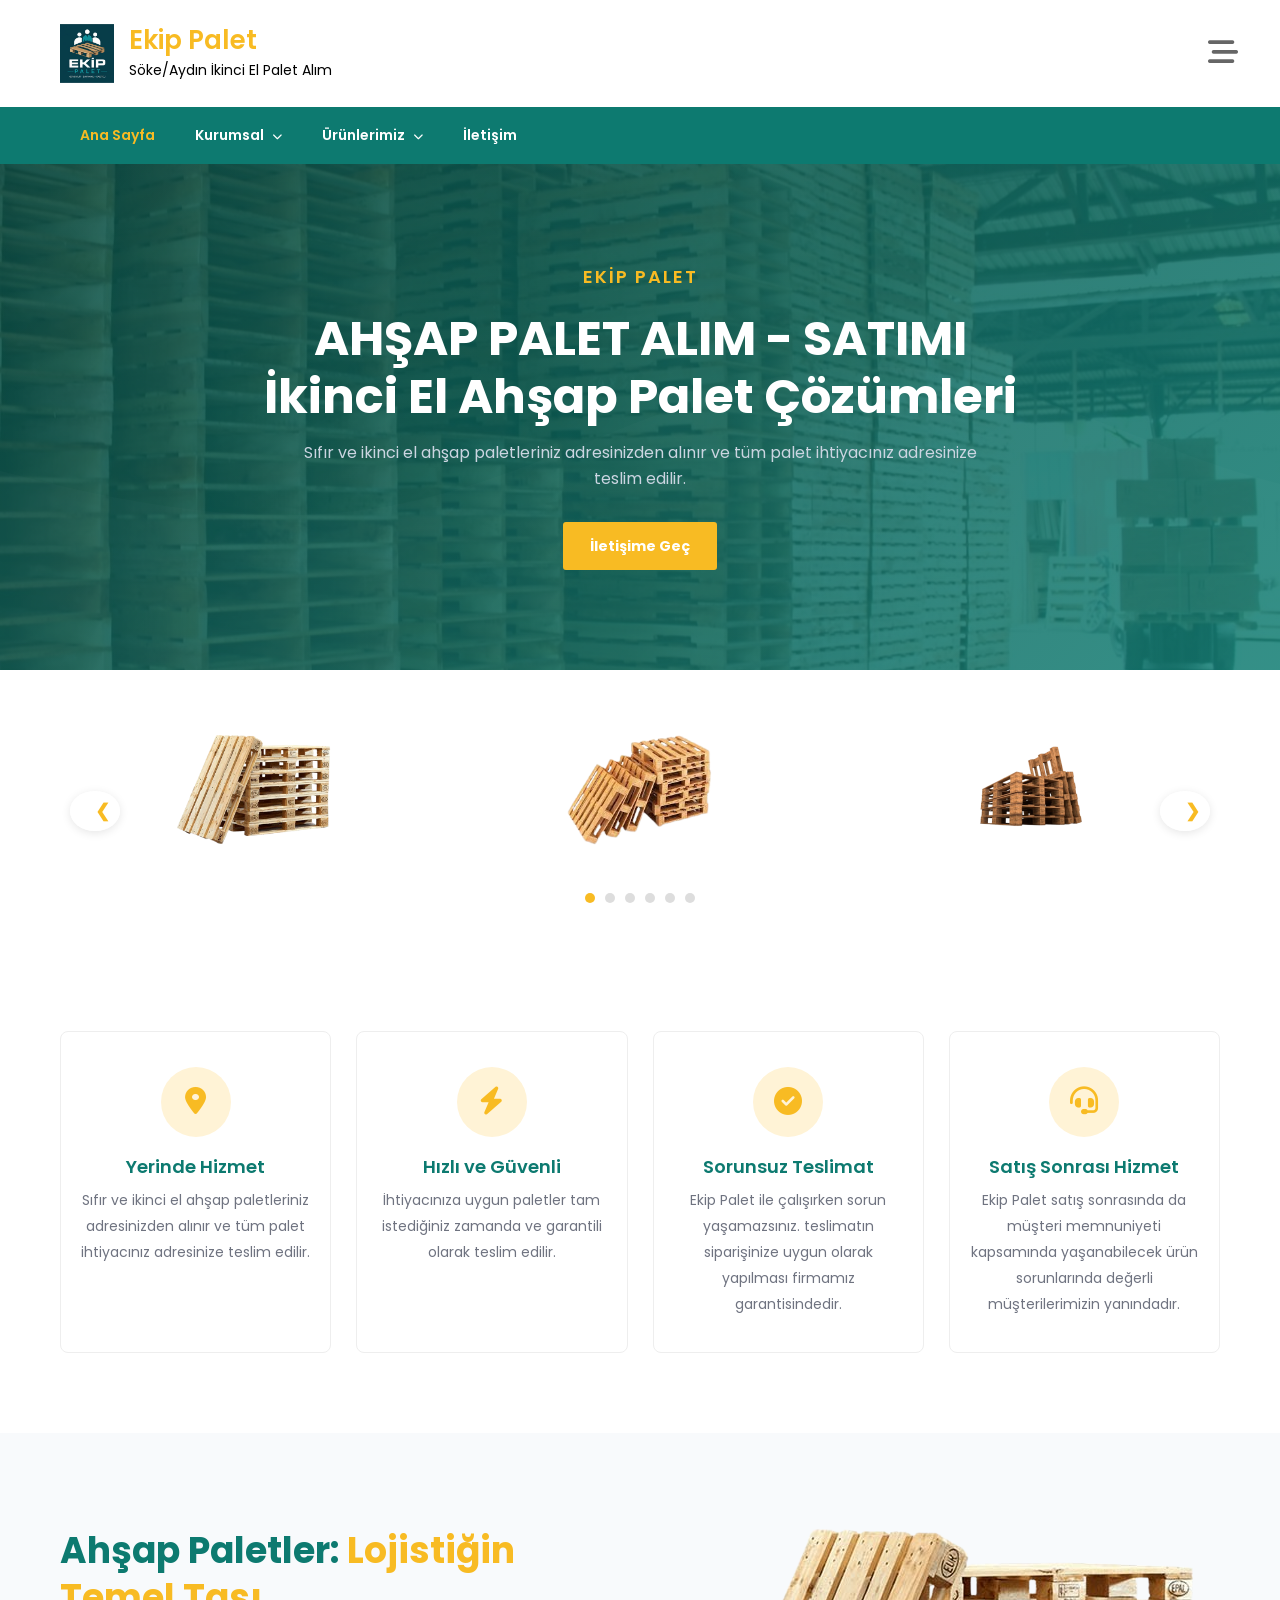
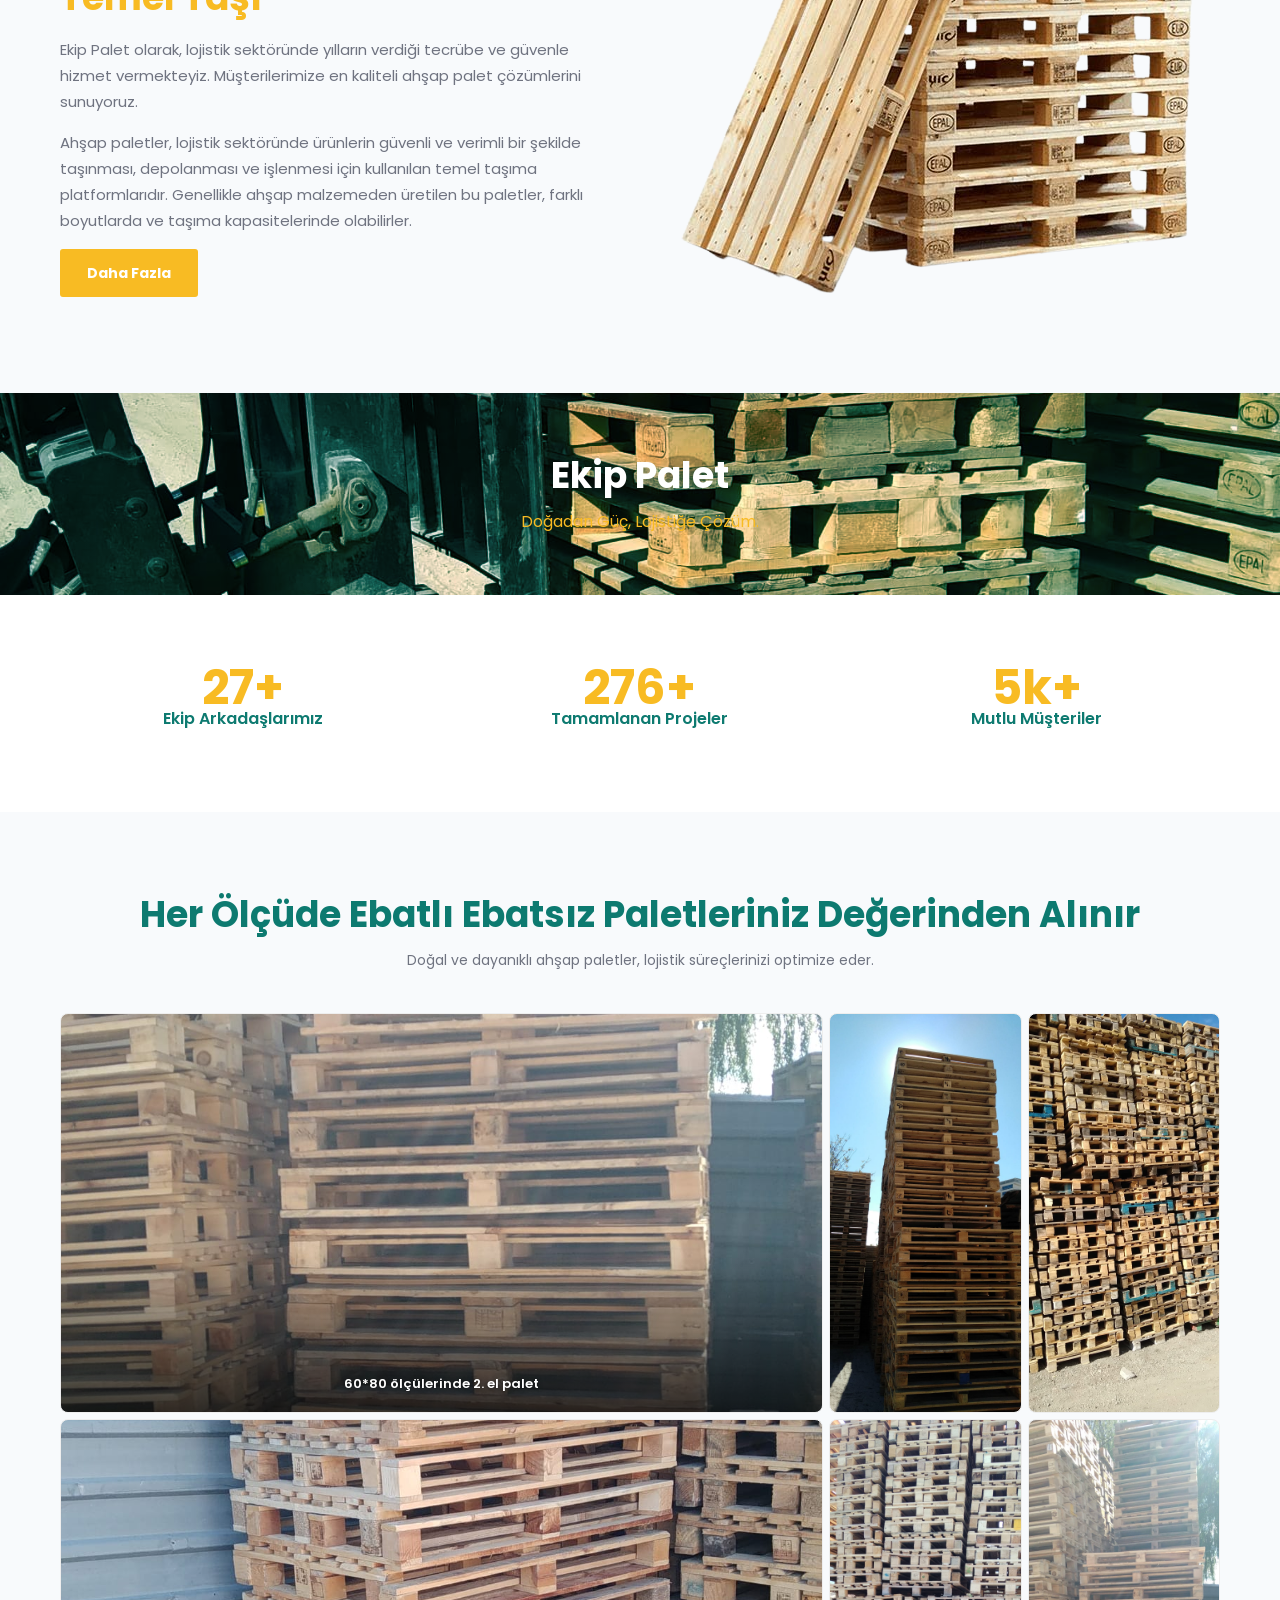
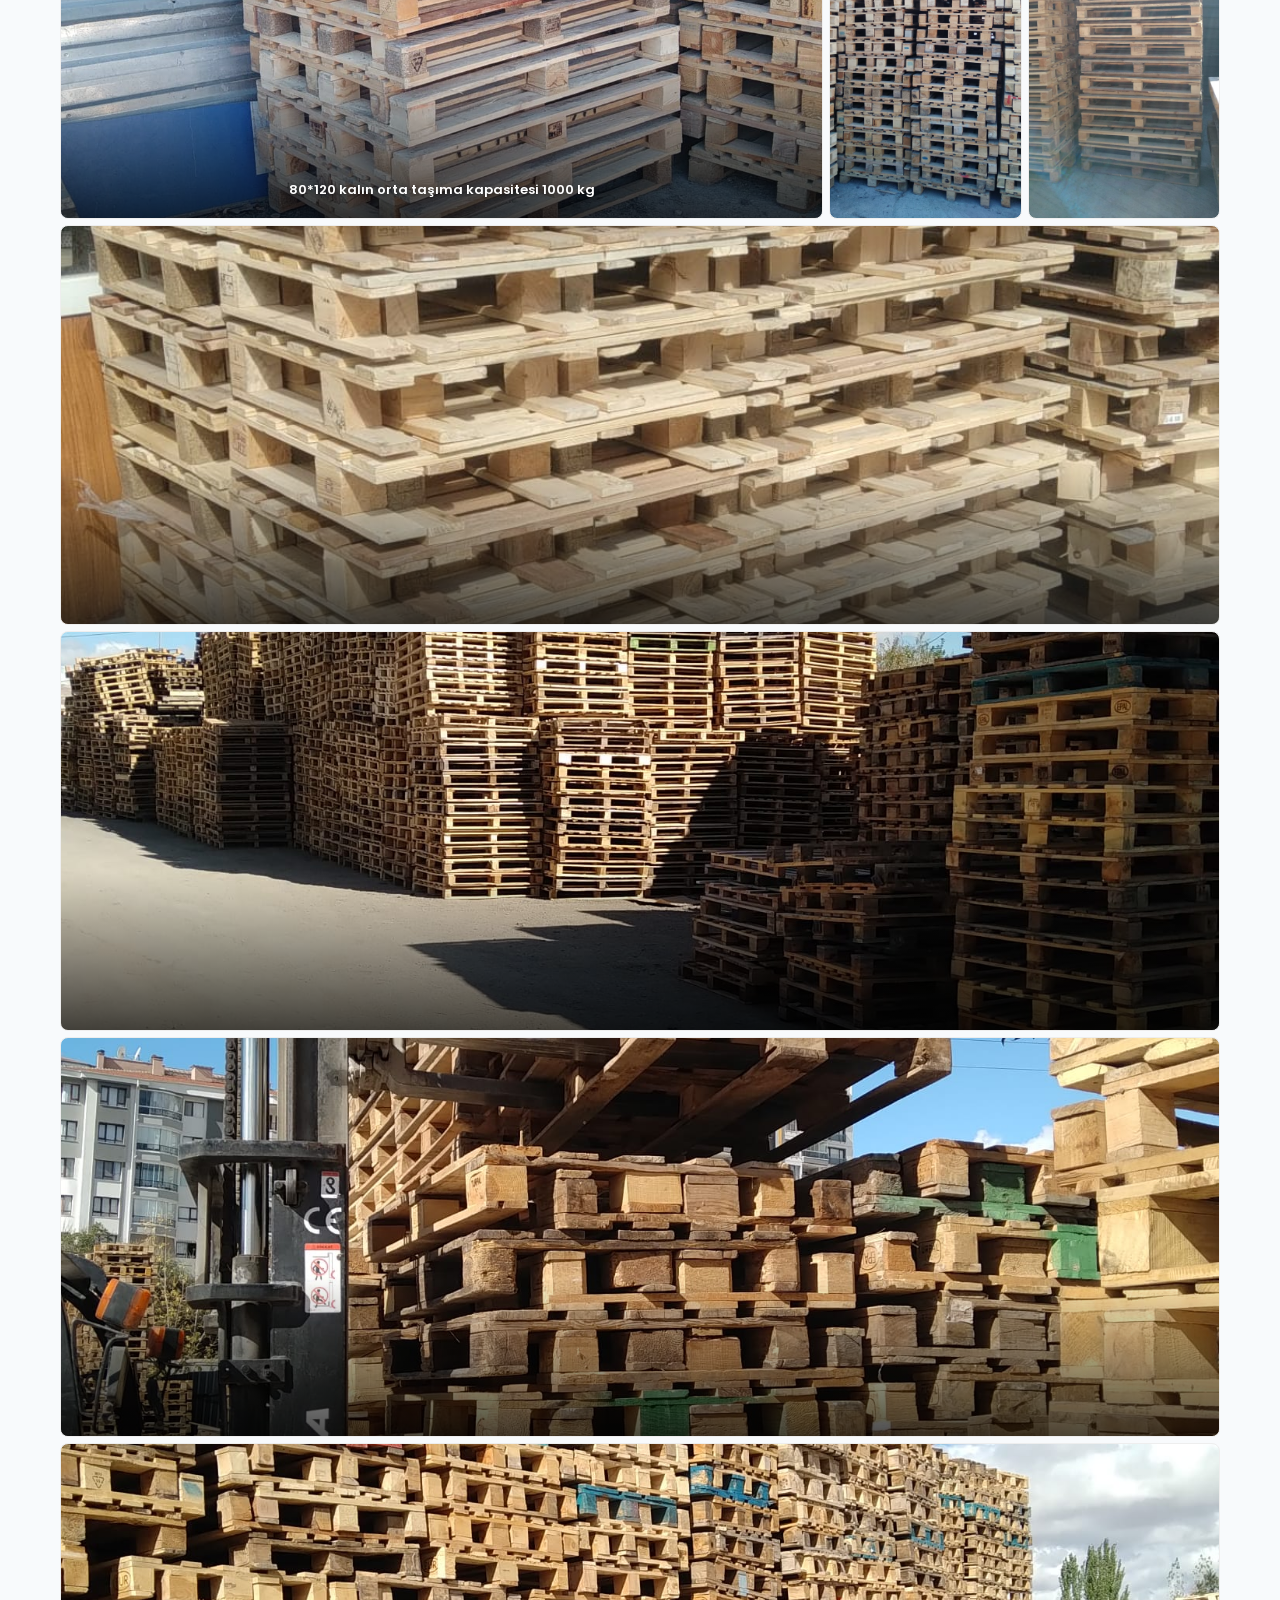
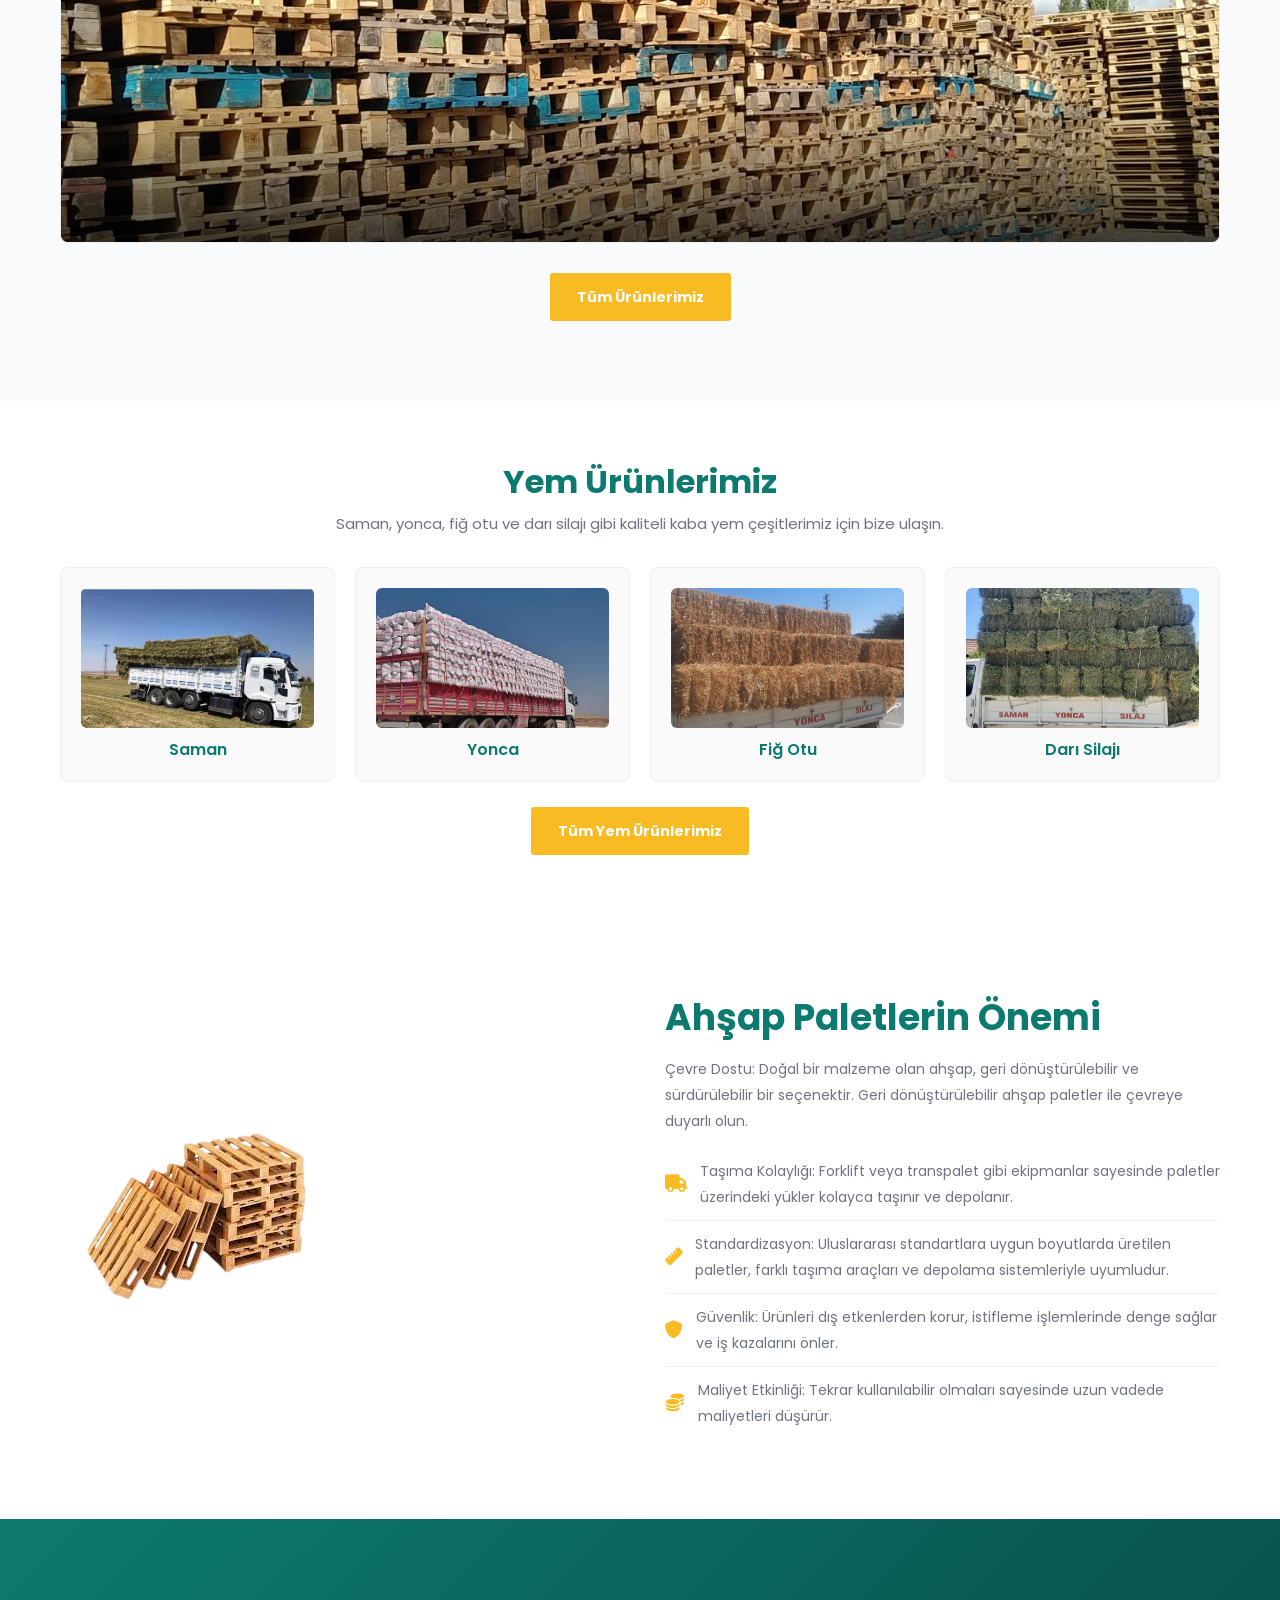
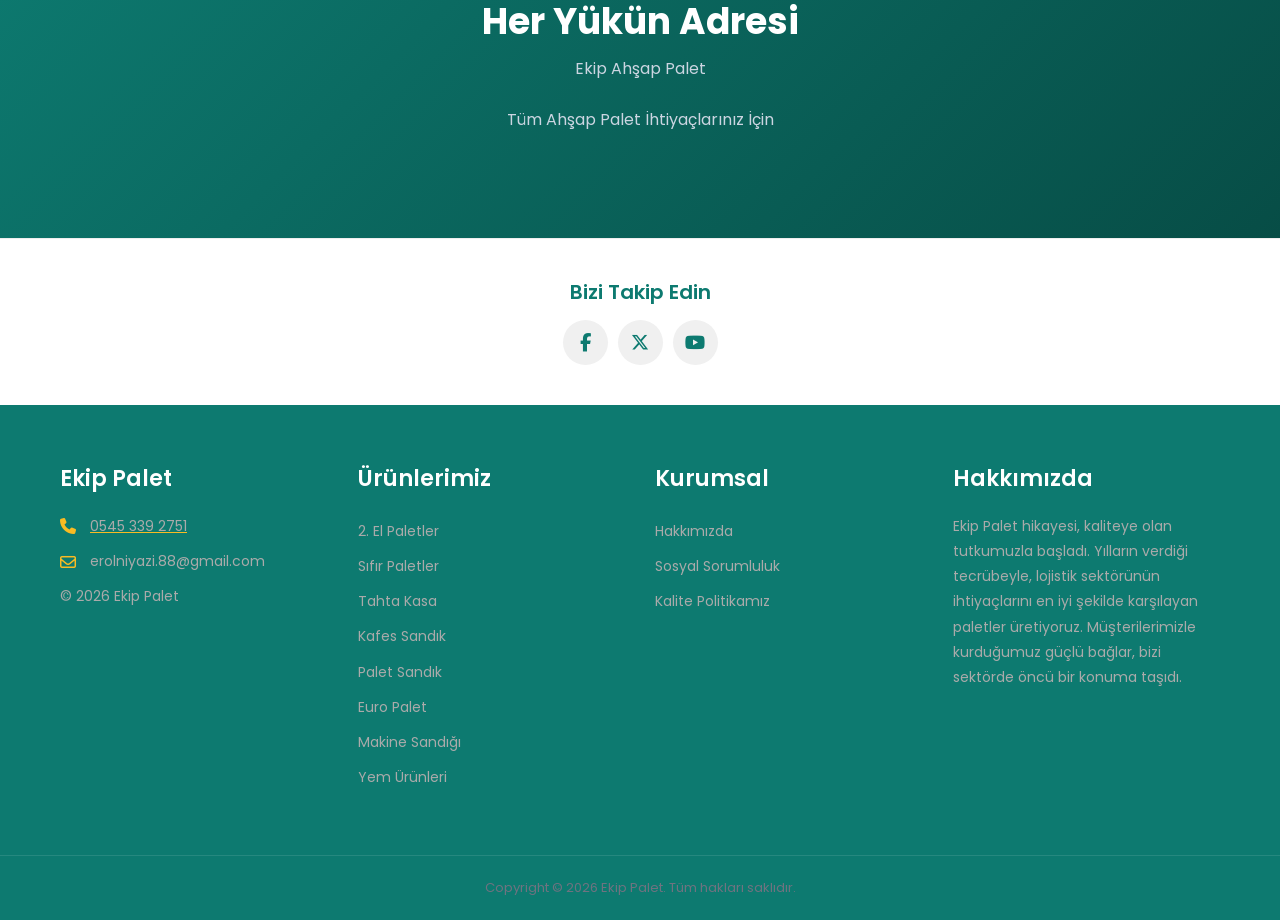
<file: index.html>
<!DOCTYPE html>
<html lang="tr">
<head>
  <meta charset="UTF-8">
  <meta name="viewport" content="width=device-width, initial-scale=1">
  <title>Ahşap Palet Alımı - Ekip Palet</title>
    <meta name="description" content="Ekip Palet Söke/Aydın'da ikinci el ve sıfır ahşap palet alım satımı. Yerinde hizmet, uygun fiyat ve hızlı teslimat avantajıyla palet ihtiyacınıza çözüm.">
  <meta name="keywords" content="palet, ahşap palet, ikinci el palet, palet alım, palet satım, Aydın palet, ekip palet">
  <meta name="robots" content="index, follow">
  <link rel="canonical" href="https://ekippalet.com/">
  <meta property="og:locale" content="tr_TR">
  <meta property="og:type" content="website">
  <meta property="og:title" content="Ahşap Palet Alımı - Ekip Palet">
  <meta property="og:description" content="Ekip Palet AHŞAP PALET ALIM - SATIMI İkinci El Ahşap Palet Çözümleri, Söke/Aydın'da sıfır ve ikinci el ahşap palet alım satımı.">
  <meta property="og:url" content="https://ekippalet.com/">
  <meta property="og:site_name" content="Ekip Palet">
  <meta property="og:image" content="https://ekippalet.com/assets/images/ekip-palet-logo.png">
  <meta property="og:image:width" content="514">
  <meta property="og:image:height" content="275">
  <meta name="twitter:card" content="summary_large_image">
  <meta name="twitter:title" content="Ahşap Palet Alımı - Ekip Palet">
  <meta name="twitter:description" content="Söke/Aydın'da ikinci el ve sıfır ahşap palet alım satımı.">
  <meta name="twitter:image" content="https://ekippalet.com/assets/images/ekip-palet-logo.png">
  <link rel="icon" type="image/png" href="assets/images/cropped-ekip-palet-logo-1.png">
  <script type="application/ld+json">
  {
    "@context": "https://schema.org",
    "@type": "LocalBusiness",
    "name": "Ekip Palet",
    "description": "Söke/Aydın ikinci el ve sıfır ahşap palet alım satımı",
    "url": "https://ekippalet.com",
    "telephone": "+905453392751",
    "email": "erolniyazi.88@gmail.com",
    "address": {
      "@type": "PostalAddress",
      "streetAddress": "Bağarası Mahallesi, Çalışlı Caddesi, No:159",
      "addressLocality": "Söke",
      "addressRegion": "Aydın",
      "addressCountry": "TR"
    },
    "openingHoursSpecification": [
      {
        "@type": "OpeningHoursSpecification",
        "dayOfWeek": ["Monday", "Tuesday", "Wednesday", "Thursday", "Friday", "Saturday"],
        "opens": "09:00",
        "closes": "19:30"
      }
    ],
    "logo": "https://ekippalet.com/assets/images/ekip-palet-logo.png",
    "image": "https://ekippalet.com/assets/images/ekip-palet-logo.png"
  }
  </script>
  <link rel="preconnect" href="https://fonts.googleapis.com">
  <link rel="preconnect" href="https://fonts.gstatic.com" crossorigin>
  <link href="https://fonts.googleapis.com/css2?family=Poppins:wght@300;400;500;600;700&display=swap" rel="stylesheet">
  <link rel="stylesheet" href="https://cdnjs.cloudflare.com/ajax/libs/font-awesome/6.5.2/css/all.min.css">
  <link rel="stylesheet" href="assets/css/style.css">
</head>
<body>
<div id="page">

  <header id="masthead">
    <div class="header-top">
      <div class="wrapper">
        <div class="site-branding">
          <div class="site-logo">
            <a href="index.html"><img src="assets/images/ekip-palet-logo.png" alt="Ekip Palet"></a>
          </div>
          <div id="site-identity">
            <div class="site-title"><a href="index.html">Ekip Palet</a></div>
            <p class="site-description">Söke/Aydın İkinci El Palet Alım</p>
          </div>
        </div>
        <div class="site-contact-details clear">
          <button type="button" class="top-header-menu-toggle">
            <i class="fa-solid fa-bars-staggered open-icon"></i>
            <i class="fa-solid fa-xmark close-icon"></i>
          </button>
          <ul>
            <li>
              <i class="fa-regular fa-map"></i>
              <div class="list-details">
                <h2>Bağarası Mahallesi, Çalışlı Caddesi, No:159</h2>
                <span>Söke / Aydın</span>
              </div>
            </li>
            <li>
              <i class="fa-solid fa-mobile-screen-button"></i>
              <div class="list-details">
                <h2><a href="tel:05453392751" style="color:inherit;text-decoration:none">Telefon : 0545 339 2751</a></h2>
                <span>09:00-7:30</span>
              </div>
            </li>
            <li>
              <i class="fa-regular fa-envelope"></i>
              <div class="list-details">
                <h2>erolniyazi.88@gmail.com</h2>
                <span>24 X 7 online</span>
              </div>
            </li>
          </ul>
        </div>
      </div>
    </div>
    <div class="header-bottom">
      <div class="wrapper">
        <nav id="site-navigation" class="main-navigation">
          <button type="button" class="menu-toggle"><span></span></button>
          <ul class="nav-menu">
            <li class="current-menu-item"><a href="index.html">Ana Sayfa</a></li>
            <li class="menu-item-has-children"><a href="#">Kurumsal</a>
              <ul class="sub-menu">
                <li><a href="hakkimizda.html">Hakkımızda</a></li>
                <li><a href="kalite-politikamiz.html">Kalite Politikamız</a></li>
                <li><a href="sosyal-sorumluluk.html">Sosyal Sorumluluk</a></li>
              </ul>
            </li>
            <li class="menu-item-has-children"><a href="#">Ürünlerimiz</a>
              <ul class="sub-menu">
                <li><a href="2-el-paletler.html">2. El Paletler</a></li>
                <li><a href="sifir-paletler.html">Sıfır Paletler</a></li>
                <li><a href="makine-sandigi.html">Makine Sandığı</a></li>
                <li><a href="euro-palet.html">Euro Palet</a></li>
                <li><a href="palet-sandik.html">Palet Sandık</a></li>
                <li><a href="kafes-sandik.html">Kafes Sandık</a></li>
                <li><a href="tahta-kasa.html">Tahta Kasa</a></li>
                <li><a href="yem-urunleri.html">Yem Ürünleri</a></li>
              </ul>
            </li>
            <li><a href="iletisim.html">İletişim</a></li>
          </ul>
        </nav>
      </div>
    </div>
  </header>

  <div id="content" class="site-content">

    <!-- HERO -->
    <section class="hero-section" style="background:linear-gradient(135deg, rgba(7,77,70,0.85), rgba(13,122,112,0.85)), url(assets/images/asasa.jpeg) center/cover no-repeat">
      <div class="wrapper">
        <p class="hero-subtitle">Ekip Palet</p>
        <h1 class="hero-title">AHŞAP PALET ALIM - SATIMI<br>İkinci El Ahşap Palet Çözümleri</h1>
        <p class="hero-desc">Sıfır ve ikinci el ahşap paletleriniz adresinizden alınır ve tüm palet ihtiyacınız adresinize teslim edilir.</p>
        <a href="iletisim.html" class="btn">İletişime Geç</a>
      </div>
    </section>

    <!-- PRODUCT SLIDER -->
    <section class="product-slider-section">
      <div class="wrapper">
        <div class="slider-container">
          <div class="slider-track" id="sliderTrack">
            <div class="slider-slide"><img src="assets/images/ikinci-el-palet-nedir-1-removebg-preview.png" alt="İkinci El Palet"></div>
            <div class="slider-slide"><img src="assets/images/images-removebg-preview.png" alt="Ahşap Palet"></div>
            <div class="slider-slide"><img src="assets/images/konya-ikinci-el-palet-removebg-preview-300x240.png" alt="Konya İkinci El Palet"></div>
            <div class="slider-slide"><img src="assets/images/services_banner_2255129358-removebg-preview-300x200.png" alt="Palet Hizmet"></div>
            <div class="slider-slide"><img src="assets/images/ikinci-el-palet-fiyatlari-izmir-removebg-preview-300x246.png" alt="İkinci El Palet Fiyatları"></div>
            <div class="slider-slide"><img src="assets/images/unnamed-removebg-preview-300x183.png" alt="Palet"></div>
            <div class="slider-slide"><img src="assets/images/ikinci-el-palet-nedir-1-removebg-preview.png" alt="İkinci El Palet"></div>
            <div class="slider-slide"><img src="assets/images/images-removebg-preview.png" alt="Ahşap Palet"></div>
            <div class="slider-slide"><img src="assets/images/konya-ikinci-el-palet-removebg-preview-300x240.png" alt="Konya İkinci El Palet"></div>
            <div class="slider-slide"><img src="assets/images/services_banner_2255129358-removebg-preview-300x200.png" alt="Palet Hizmet"></div>
            <div class="slider-slide"><img src="assets/images/ikinci-el-palet-fiyatlari-izmir-removebg-preview-300x246.png" alt="İkinci El Palet Fiyatları"></div>
            <div class="slider-slide"><img src="assets/images/unnamed-removebg-preview-300x183.png" alt="Palet"></div>
          </div>
          <button class="slider-btn slider-btn-prev" id="sliderPrev">&#10094;</button>
          <button class="slider-btn slider-btn-next" id="sliderNext">&#10095;</button>
          <div class="slider-dots" id="sliderDots"></div>
        </div>
      </div>
    </section>

    <!-- FEATURES -->
    <section class="features">
      <div class="wrapper">
        <div class="grid">
          <div class="feature-card">
            <div class="icon"><i class="fa-solid fa-location-dot"></i></div>
            <h3>Yerinde Hizmet</h3>
            <p>Sıfır ve ikinci el ahşap paletleriniz adresinizden alınır ve tüm palet ihtiyacınız adresinize teslim edilir.</p>
          </div>
          <div class="feature-card">
            <div class="icon"><i class="fa-solid fa-bolt"></i></div>
            <h3>Hızlı ve Güvenli</h3>
            <p>İhtiyacınıza uygun paletler tam istediğiniz zamanda ve garantili olarak teslim edilir.</p>
          </div>
          <div class="feature-card">
            <div class="icon"><i class="fa-solid fa-circle-check"></i></div>
            <h3>Sorunsuz Teslimat</h3>
            <p>Ekip Palet ile çalışırken sorun yaşamazsınız. teslimatın siparişinize uygun olarak yapılması firmamız garantisindedir.</p>
          </div>
          <div class="feature-card">
            <div class="icon"><i class="fa-solid fa-headset"></i></div>
            <h3>Satış Sonrası Hizmet</h3>
            <p>Ekip Palet satış sonrasında da müşteri memnuniyeti kapsamında yaşanabilecek ürün sorunlarında değerli müşterilerimizin yanındadır.</p>
          </div>
        </div>
      </div>
    </section>

    <!-- ABOUT -->
    <section class="about-section">
      <div class="wrapper">
        <div class="flex">
          <div class="col">
            <h2>Ahşap Paletler: <span>Lojistiğin Temel Taşı</span></h2>
            <p>Ekip Palet olarak, lojistik sektöründe yılların verdiği tecrübe ve güvenle hizmet vermekteyiz. Müşterilerimize en kaliteli ahşap palet çözümlerini sunuyoruz.</p>
            <p>Ahşap paletler, lojistik sektöründe ürünlerin güvenli ve verimli bir şekilde taşınması, depolanması ve işlenmesi için kullanılan temel taşıma platformlarıdır. Genellikle ahşap malzemeden üretilen bu paletler, farklı boyutlarda ve taşıma kapasitelerinde olabilirler.</p>
            <a href="hakkimizda.html" class="btn">Daha Fazla</a>
          </div>
          <div class="col">
            <img src="assets/images/ikinci-el-palet-nedir-1-removebg-preview.png" alt="Ahşap Palet">
          </div>
        </div>
      </div>
    </section>

    <!-- TAGLINE -->
    <section class="tagline-section" style="background:linear-gradient(135deg, rgba(7,77,70,0.92), rgba(13,122,112,0.92)), url(assets/images/WhatsApp-Gorsel-2024-10-21-saat-13.56.43_0968b7d4.jpg) center/cover no-repeat;background-blend-mode:overlay">
      <div class="wrapper">
        <h2>Ekip Palet</h2>
        <p>Doğadan Güç, Lojistiğe Çözüm.</p>
      </div>
    </section>

    <!-- COUNTERS -->
    <section class="counters">
      <div class="wrapper">
        <div class="grid">
          <div class="counter-item">
            <div class="number"><span class="counter-number" data-target="50" data-suffix="+">0+</span></div>
            <div class="label">Ekip Arkadaşlarımız</div>
          </div>
          <div class="counter-item">
            <div class="number"><span class="counter-number" data-target="500" data-suffix="+">0+</span></div>
            <div class="label">Tamamlanan Projeler</div>
          </div>
          <div class="counter-item">
            <div class="number"><span class="counter-number" data-target="10" data-suffix="k+">0k+</span></div>
            <div class="label">Mutlu Müşteriler</div>
          </div>
        </div>
      </div>
    </section>

    <!-- PRODUCTS -->
    <section class="products-section">
      <div class="wrapper">
        <h2>Her Ölçüde Ebatlı Ebatsız Paletleriniz Değerinden Alınır</h2>
        <p class="subtitle">Doğal ve dayanıklı ahşap paletler, lojistik süreçlerinizi optimize eder.</p>
        <div class="image-accordion">
          <div class="accordion-item active" style="background-image:url(assets/images/palet-5.jpg)" onclick="accordionClick(this)">
            <div class="overlay"></div>
            <div class="title">60*80 ölçülerinde 2. el palet</div>
          </div>
          <div class="accordion-item" style="background-image:url(assets/images/palet-2.jpg)" onclick="accordionClick(this)">
            <div class="overlay"></div>
            <div class="title">Şişecam 100*120 1000-1500 kg taşıma kapasitesi</div>
          </div>
          <div class="accordion-item" style="background-image:url(assets/images/palet-7.jpg)" onclick="accordionClick(this)">
            <div class="overlay"></div>
            <div class="title">80*120 ölçülerinde taşıma kapasitesi 1800 kg</div>
          </div>
        </div>
        <div class="image-accordion">
          <div class="accordion-item active" style="background-image:url(assets/images/palet-4.jpg)" onclick="accordionClick(this)">
            <div class="overlay"></div>
            <div class="title">80*120 kalın orta taşıma kapasitesi 1000 kg</div>
          </div>
          <div class="accordion-item" style="background-image:url(assets/images/palet-3.jpg)" onclick="accordionClick(this)">
            <div class="overlay"></div>
            <div class="title">80*120 kalın orta taşıma kapasitesi 1000 kg</div>
          </div>
          <div class="accordion-item" style="background-image:url(assets/images/palet-5.jpg)" onclick="accordionClick(this)">
            <div class="overlay"></div>
            <div class="title">80*120 kalın orta taşıma kapasitesi 1000 kg</div>
          </div>
        </div>
        <div class="image-accordion">
          <div class="accordion-item active" style="background-image:url(assets/images/palet-13.jpg)" onclick="accordionClick(this)">
            <div class="overlay"></div>
          </div>
        </div>
        <div class="image-accordion">
          <div class="accordion-item active" style="background-image:url(assets/images/palet-9.jpg)" onclick="accordionClick(this)">
            <div class="overlay"></div>
          </div>
        </div>
        <div class="image-accordion">
          <div class="accordion-item active" style="background-image:url(assets/images/palet-11.jpg)" onclick="accordionClick(this)">
            <div class="overlay"></div>
          </div>
        </div>
        <div class="image-accordion">
          <div class="accordion-item active" style="background-image:url(assets/images/palet-8.jpg)" onclick="accordionClick(this)">
            <div class="overlay"></div>
          </div>
        </div>
        <div class="more-link" style="margin-top:30px"><a href="2-el-paletler.html" class="btn">Tüm Ürünlerimiz</a></div>
      </div>
    </section>

    <!-- YEM PRODUCTS -->
    <section class="yem-home-section">
      <div class="wrapper">
        <h2>Yem Ürünlerimiz</h2>
        <p class="subtitle">Saman, yonca, fiğ otu ve darı silajı gibi kaliteli kaba yem çeşitlerimiz için bize ulaşın.</p>
        <div class="yem-home-grid">
          <a href="yem-urunleri.html#saman" class="yem-home-card">
            <div class="yem-home-img"><img src="assets/images/saman-1.jpg" alt="Saman"></div>
            <h3>Saman</h3>
          </a>
          <a href="yem-urunleri.html#yonca" class="yem-home-card">
            <div class="yem-home-img"><img src="assets/images/yonca-1.jpg" alt="Yonca"></div>
            <h3>Yonca</h3>
          </a>
          <a href="yem-urunleri.html#fig-otu" class="yem-home-card">
            <div class="yem-home-img"><img src="assets/images/fig-otu-1.jpg" alt="Fiğ Otu"></div>
            <h3>Fiğ Otu</h3>
          </a>
          <a href="yem-urunleri.html#dari-silaji" class="yem-home-card">
            <div class="yem-home-img"><img src="assets/images/dari-silaji-1.jpg" alt="Darı Silajı"></div>
            <h3>Darı Silajı</h3>
          </a>
        </div>
        <div class="more-link"><a href="yem-urunleri.html" class="btn">Tüm Yem Ürünlerimiz</a></div>
      </div>
    </section>

    <!-- IMPORTANCE -->
    <section class="importance">
      <div class="wrapper">
        <div class="flex">
          <div class="col">
            <img src="assets/images/images-removebg-preview.png" alt="Ahşap Palet Önemi">
          </div>
          <div class="col">
            <h2>Ahşap Paletlerin Önemi</h2>
            <p>Çevre Dostu: Doğal bir malzeme olan ahşap, geri dönüştürülebilir ve sürdürülebilir bir seçenektir. Geri dönüştürülebilir ahşap paletler ile çevreye duyarlı olun.</p>
            <ul>
              <li><i class="fa-solid fa-truck"></i> Taşıma Kolaylığı: Forklift veya transpalet gibi ekipmanlar sayesinde paletler üzerindeki yükler kolayca taşınır ve depolanır.</li>
              <li><i class="fa-solid fa-ruler"></i> Standardizasyon: Uluslararası standartlara uygun boyutlarda üretilen paletler, farklı taşıma araçları ve depolama sistemleriyle uyumludur.</li>
              <li><i class="fa-solid fa-shield"></i> Güvenlik: Ürünleri dış etkenlerden korur, istifleme işlemlerinde denge sağlar ve iş kazalarını önler.</li>
              <li><i class="fa-solid fa-coins"></i> Maliyet Etkinliği: Tekrar kullanılabilir olmaları sayesinde uzun vadede maliyetleri düşürür.</li>
            </ul>
          </div>
        </div>
      </div>
    </section>

    <!-- CTA -->
    <section class="cta-section">
      <div class="wrapper">
        <h2>Her Yükün Adresi</h2>
        <p>Ekip Ahşap Palet</p>
        <p>Tüm Ahşap Palet İhtiyaçlarınız İçin</p>
      </div>
    </section>

    <!-- SOCIAL -->
    <section class="social-section">
      <div class="wrapper">
        <h3>Bizi Takip Edin</h3>
        <ul class="social-icons">
          <li><a href="https://www.facebook.com" target="_blank" rel="nofollow noopener noreferrer"><i class="fa-brands fa-facebook-f"></i></a></li>
          <li><a href="https://www.twitter.com" target="_blank" rel="nofollow noopener noreferrer"><i class="fa-brands fa-x-twitter"></i></a></li>
          <li><a href="https://www.youtube.com" target="_blank" rel="nofollow noopener noreferrer"><i class="fa-brands fa-youtube"></i></a></li>
        </ul>
      </div>
    </section>

  </div>

  <footer class="site-footer">
    <div class="footer-widgets">
      <div class="wrapper">
        <div class="grid">
          <div class="footer-widget">
            <h3>Ekip Palet</h3>
            <div class="contact-item"><i class="fa-solid fa-phone"></i> <a href="tel:05453392751"><span>0545 339 2751</span></a></div>
            <div class="contact-item"><i class="fa-regular fa-envelope"></i> <span>erolniyazi.88@gmail.com</span></div>
            <p>&copy; 2026 Ekip Palet</p>
          </div>
          <div class="footer-widget">
            <h3>Ürünlerimiz</h3>
            <ul>
              <li><a href="2-el-paletler.html">2. El Paletler</a></li>
              <li><a href="sifir-paletler.html">Sıfır Paletler</a></li>
              <li><a href="tahta-kasa.html">Tahta Kasa</a></li>
              <li><a href="kafes-sandik.html">Kafes Sandık</a></li>
              <li><a href="palet-sandik.html">Palet Sandık</a></li>
              <li><a href="euro-palet.html">Euro Palet</a></li>
              <li><a href="makine-sandigi.html">Makine Sandığı</a></li>
              <li><a href="yem-urunleri.html">Yem Ürünleri</a></li>
            </ul>
          </div>
          <div class="footer-widget">
            <h3>Kurumsal</h3>
            <ul>
              <li><a href="hakkimizda.html">Hakkımızda</a></li>
              <li><a href="sosyal-sorumluluk.html">Sosyal Sorumluluk</a></li>
              <li><a href="kalite-politikamiz.html">Kalite Politikamız</a></li>
            </ul>
          </div>
          <div class="footer-widget">
            <h3>Hakkımızda</h3>
            <p>Ekip Palet hikayesi, kaliteye olan tutkumuzla başladı. Yılların verdiği tecrübeyle, lojistik sektörünün ihtiyaçlarını en iyi şekilde karşılayan paletler üretiyoruz. Müşterilerimizle kurduğumuz güçlü bağlar, bizi sektörde öncü bir konuma taşıdı.</p>
          </div>
        </div>
      </div>
    </div>
    <div class="site-info">
      <div class="wrapper">
        Copyright &copy; 2026 Ekip Palet. Tüm hakları saklıdır.
      </div>
    </div>
  </footer>

</div>
<script src="assets/js/main.js"></script>

</body>
</html>
</file>
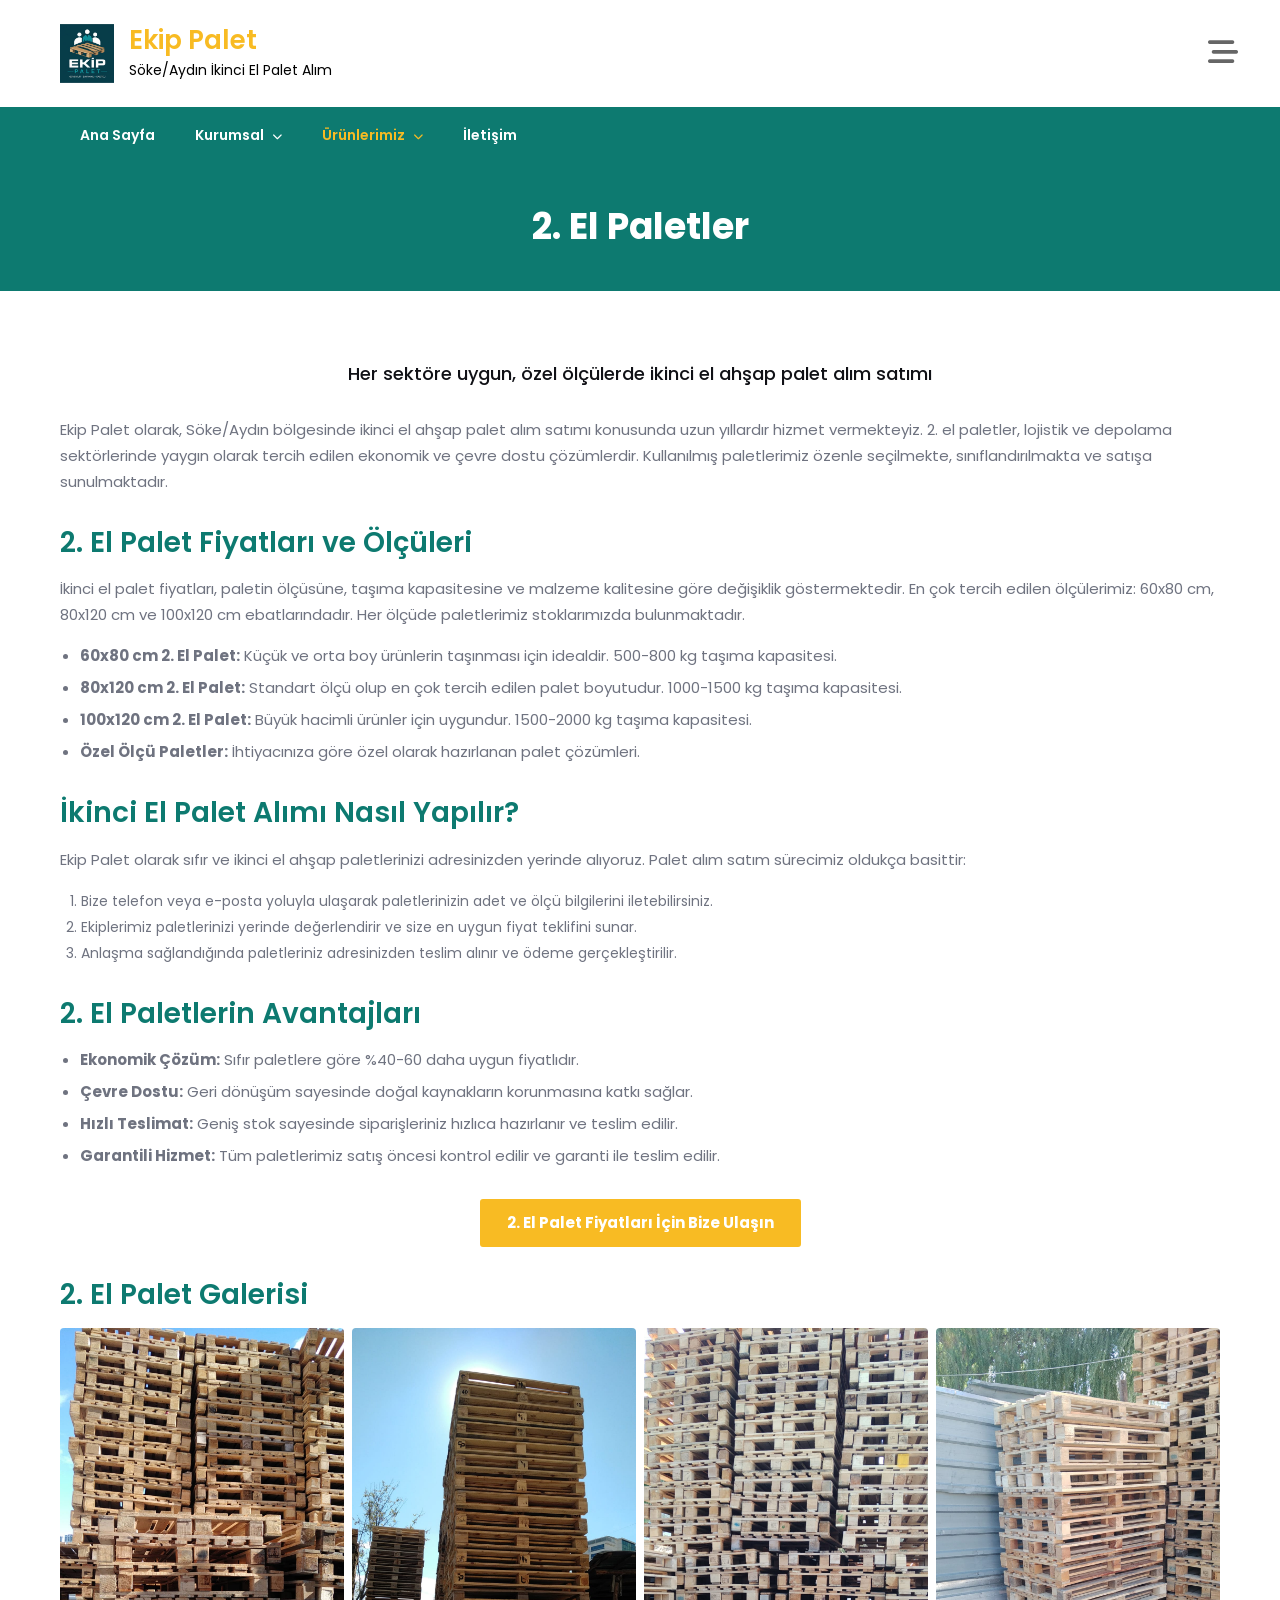
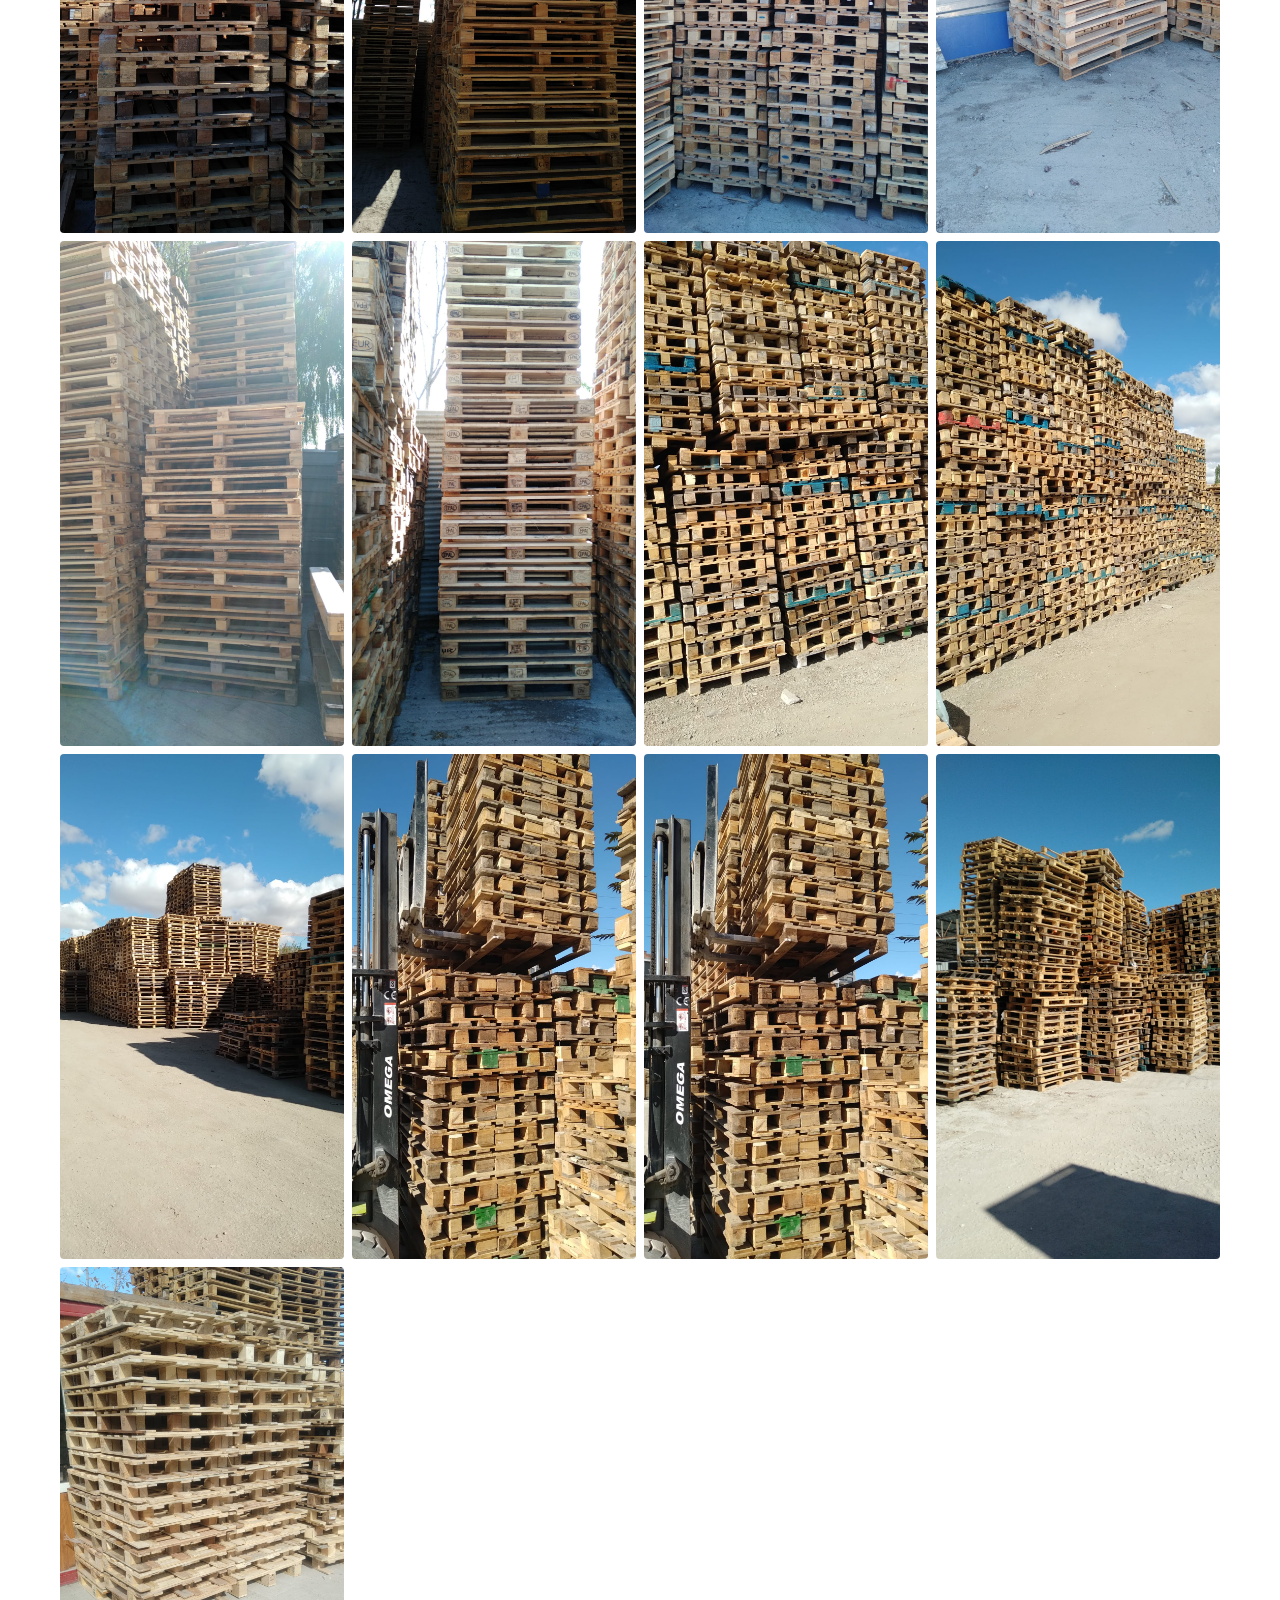
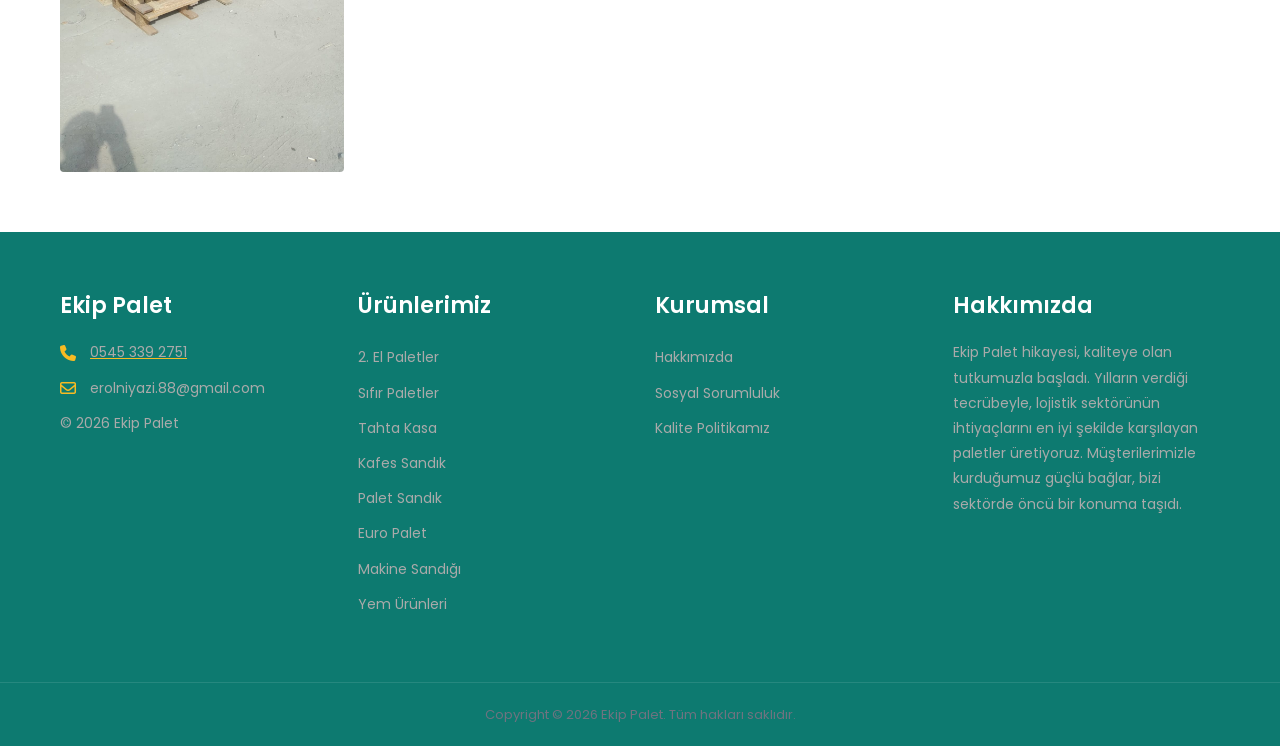
<file: 2-el-paletler.html>
<!DOCTYPE html>
<html lang="tr">
<head>
  <meta charset="UTF-8">
  <meta name="viewport" content="width=device-width, initial-scale=1">
  <title>2. El Paletler - Ekip Palet</title>
  <meta name="description" content="Her sektöre uygun, özel ölçülerde ikinci el ahşap palet alım satımı. Söke/Aydın'da ikinci el palet çözümleri.">
  <meta name="keywords" content="palet, ahşap palet, ikinci el palet, palet alım, palet satım, Aydın palet, ekip palet">
  <meta name="robots" content="index, follow">
  <link rel="canonical" href="https://ekippalet.com/2-el-paletler/">
  <meta property="og:locale" content="tr_TR">
  <meta property="og:type" content="website">
  <meta property="og:title" content="2. El Paletler - Ekip Palet">
  <meta property="og:description" content="Her sektöre uygun, özel ölçülerde ikinci el ahşap palet alım satımı. Söke/Aydın'da ikinci el palet çözümleri.">
  <meta property="og:url" content="https://ekippalet.com/2-el-paletler/">
  <meta property="og:site_name" content="Ekip Palet">
  <meta property="og:image" content="https://ekippalet.com/assets/images/ekip-palet-logo.png">
  <meta property="og:image:width" content="514">
  <meta property="og:image:height" content="275">
  <meta name="twitter:card" content="summary_large_image">
  <meta name="twitter:title" content="2. El Paletler - Ekip Palet">
  <meta name="twitter:description" content="Her sektöre uygun, özel ölçülerde ikinci el ahşap palet alım satımı. Söke/Aydın'da ikinci el palet çözümleri.">
  <meta name="twitter:image" content="https://ekippalet.com/assets/images/ekip-palet-logo.png">
    <script type="application/ld+json">
  {
    "@context": "https://schema.org",
    "@type": "LocalBusiness",
    "name": "Ekip Palet",
    "description": "Söke/Aydın ikinci el ve sıfır ahşap palet alım satımı",
    "url": "https://ekippalet.com",
    "telephone": "+905453392751",
    "email": "erolniyazi.88@gmail.com",
    "address": {
      "@type": "PostalAddress",
      "streetAddress": "Bağarası Mahallesi, Çalışlı Caddesi, No:159",
      "addressLocality": "Söke",
      "addressRegion": "Aydın",
      "addressCountry": "TR"
    },
    "openingHoursSpecification": [
      {
        "@type": "OpeningHoursSpecification",
        "dayOfWeek": ["Monday", "Tuesday", "Wednesday", "Thursday", "Friday", "Saturday"],
        "opens": "09:00",
        "closes": "19:30"
      }
    ],
    "logo": "https://ekippalet.com/assets/images/ekip-palet-logo.png",
    "image": "https://ekippalet.com/assets/images/ekip-palet-logo.png"
  }
  </script>
  <script type="application/ld+json">
  {
    "@context": "https://schema.org",
    "@type": "FAQPage",
    "mainEntity": [
      {
        "@type": "Question",
        "name": "2. el palet fiyatları ne kadar?",
        "acceptedAnswer": {
          "@type": "Answer",
          "text": "2. el palet fiyatları paletin ölçüsüne ve durumuna göre değişmekle birlikte, sıfır paletlere göre %40-60 daha uygun fiyatlıdır. En doğru fiyat için bizimle iletişime geçebilirsiniz."
        }
      },
      {
        "@type": "Question",
        "name": "İkinci el palet alımı nasıl yapılır?",
        "acceptedAnswer": {
          "@type": "Answer",
          "text": "Ekip Palet olarak ikinci el ahşap paletlerinizi adresinizden yerinde alıyoruz. Bize telefon veya e-posta ile ulaşarak paletlerinizin adet ve ölçü bilgilerini iletebilir, ekiplerimiz yerinde değerlendirme yaparak size teklif sunar."
        }
      },
      {
        "@type": "Question",
        "name": "Hangi ölçülerde 2. el palet bulabilirim?",
        "acceptedAnswer": {
          "@type": "Answer",
          "text": "En çok tercih edilen ölçülerimiz 60x80 cm, 80x120 cm ve 100x120 cm'dir. Ayrıca ihtiyacınıza göre özel ölçülerde palet temini de yapmaktayız."
        }
      },
      {
        "@type": "Question",
        "name": "Söke/Aydın'da palet alım satımı yapıyor musunuz?",
        "acceptedAnswer": {
          "@type": "Answer",
          "text": "Evet, Söke/Aydın Bağarası Mahallesi'nde hizmet vermekteyiz. Aydın ve çevre ilçelerde ikinci el palet alım satımı yapmaktayız."
        }
      }
    ]
  }
  </script>
  <link rel="icon" type="image/png" href="assets/images/cropped-ekip-palet-logo-1.png">
  <link rel="preconnect" href="https://fonts.googleapis.com">
  <link rel="preconnect" href="https://fonts.gstatic.com" crossorigin>
  <link href="https://fonts.googleapis.com/css2?family=Poppins:wght@300;400;500;600;700&display=swap" rel="stylesheet">
  <link rel="stylesheet" href="https://cdnjs.cloudflare.com/ajax/libs/font-awesome/6.5.2/css/all.min.css">
  <link rel="stylesheet" href="assets/css/style.css">
</head>
<body>
<div id="page">

  <header id="masthead">
    <div class="header-top">
      <div class="wrapper">
        <div class="site-branding">
          <div class="site-logo">
            <a href="index.html"><img src="assets/images/ekip-palet-logo.png" alt="Ekip Palet"></a>
          </div>
          <div id="site-identity">
            <div class="site-title"><a href="index.html">Ekip Palet</a></div>
            <p class="site-description">Söke/Aydın İkinci El Palet Alım</p>
          </div>
        </div>
        <div class="site-contact-details clear">
          <button type="button" class="top-header-menu-toggle">
            <i class="fa-solid fa-bars-staggered open-icon"></i>
            <i class="fa-solid fa-xmark close-icon"></i>
          </button>
          <ul>
            <li>
              <i class="fa-regular fa-map"></i>
              <div class="list-details">
                <h2>Bağarası Mahallesi, Çalışlı Caddesi, No:159</h2>
                <span>Söke / Aydın</span>
              </div>
            </li>
            <li>
              <i class="fa-solid fa-mobile-screen-button"></i>
              <div class="list-details">
                <h2><a href="tel:05453392751" style="color:inherit;text-decoration:none">Telefon : 0545 339 2751</a></h2>
                <span>09:00-7:30</span>
              </div>
            </li>
            <li>
              <i class="fa-regular fa-envelope"></i>
              <div class="list-details">
                <h2>erolniyazi.88@gmail.com</h2>
                <span>24 X 7 online</span>
              </div>
            </li>
          </ul>
        </div>
      </div>
    </div>
    <div class="header-bottom">
      <div class="wrapper">
        <nav id="site-navigation" class="main-navigation">
          <button type="button" class="menu-toggle"><span></span></button>
          <ul class="nav-menu">
            <li><a href="index.html">Ana Sayfa</a></li>
            <li class="menu-item-has-children"><a href="#">Kurumsal</a>
              <ul class="sub-menu">
                <li><a href="hakkimizda.html">Hakkımızda</a></li>
                <li><a href="kalite-politikamiz.html">Kalite Politikamız</a></li>
                <li><a href="sosyal-sorumluluk.html">Sosyal Sorumluluk</a></li>
              </ul>
            </li>
            <li class="menu-item-has-children current-menu-item"><a href="#">Ürünlerimiz</a>
              <ul class="sub-menu">
                <li><a href="2-el-paletler.html">2. El Paletler</a></li>
                <li><a href="sifir-paletler.html">Sıfır Paletler</a></li>
                <li><a href="makine-sandigi.html">Makine Sandığı</a></li>
                <li><a href="euro-palet.html">Euro Palet</a></li>
                <li><a href="palet-sandik.html">Palet Sandık</a></li>
                <li><a href="kafes-sandik.html">Kafes Sandık</a></li>
                <li><a href="tahta-kasa.html">Tahta Kasa</a></li>
                <li><a href="yem-urunleri.html">Yem Ürünleri</a></li>
              </ul>
            </li>
            <li><a href="iletisim.html">İletişim</a></li>
          </ul>
        </nav>
      </div>
    </div>
  </header>

  <div id="content" class="site-content">

    <section class="page-header-section" style="background:#0D7A70;padding:40px 0;text-align:center">
      <div class="wrapper">
        <h1 class="page-title" style="color:#fff;font-size:36px;font-weight:700;margin:0">2. El Paletler</h1>
      </div>
    </section>
    <section class="page-content-section">
      <div class="wrapper">
        <p style="text-align:center;font-size:18px;font-weight:500;color:#101116;margin:10px 0 30px">Her sektöre uygun, özel ölçülerde ikinci el ahşap palet alım satımı</p>

        <p>Ekip Palet olarak, Söke/Aydın bölgesinde ikinci el ahşap palet alım satımı konusunda uzun yıllardır hizmet vermekteyiz. 2. el paletler, lojistik ve depolama sektörlerinde yaygın olarak tercih edilen ekonomik ve çevre dostu çözümlerdir. Kullanılmış paletlerimiz özenle seçilmekte, sınıflandırılmakta ve satışa sunulmaktadır.</p>

        <h2>2. El Palet Fiyatları ve Ölçüleri</h2>
        <p>İkinci el palet fiyatları, paletin ölçüsüne, taşıma kapasitesine ve malzeme kalitesine göre değişiklik göstermektedir. En çok tercih edilen ölçülerimiz: 60x80 cm, 80x120 cm ve 100x120 cm ebatlarındadır. Her ölçüde paletlerimiz stoklarımızda bulunmaktadır.</p>
        <ul>
          <li><strong>60x80 cm 2. El Palet:</strong> Küçük ve orta boy ürünlerin taşınması için idealdir. 500-800 kg taşıma kapasitesi.</li>
          <li><strong>80x120 cm 2. El Palet:</strong> Standart ölçü olup en çok tercih edilen palet boyutudur. 1000-1500 kg taşıma kapasitesi.</li>
          <li><strong>100x120 cm 2. El Palet:</strong> Büyük hacimli ürünler için uygundur. 1500-2000 kg taşıma kapasitesi.</li>
          <li><strong>Özel Ölçü Paletler:</strong> İhtiyacınıza göre özel olarak hazırlanan palet çözümleri.</li>
        </ul>

        <h2>İkinci El Palet Alımı Nasıl Yapılır?</h2>
        <p>Ekip Palet olarak sıfır ve ikinci el ahşap paletlerinizi adresinizden yerinde alıyoruz. Palet alım satım sürecimiz oldukça basittir:</p>
        <ol>
          <li>Bize telefon veya e-posta yoluyla ulaşarak paletlerinizin adet ve ölçü bilgilerini iletebilirsiniz.</li>
          <li>Ekiplerimiz paletlerinizi yerinde değerlendirir ve size en uygun fiyat teklifini sunar.</li>
          <li>Anlaşma sağlandığında paletleriniz adresinizden teslim alınır ve ödeme gerçekleştirilir.</li>
        </ol>

        <h2>2. El Paletlerin Avantajları</h2>
        <ul>
          <li><strong>Ekonomik Çözüm:</strong> Sıfır paletlere göre %40-60 daha uygun fiyatlıdır.</li>
          <li><strong>Çevre Dostu:</strong> Geri dönüşüm sayesinde doğal kaynakların korunmasına katkı sağlar.</li>
          <li><strong>Hızlı Teslimat:</strong> Geniş stok sayesinde siparişleriniz hızlıca hazırlanır ve teslim edilir.</li>
          <li><strong>Garantili Hizmet:</strong> Tüm paletlerimiz satış öncesi kontrol edilir ve garanti ile teslim edilir.</li>
        </ul>

        <p style="text-align:center;margin:30px 0"><a href="iletisim.html" class="btn">2. El Palet Fiyatları İçin Bize Ulaşın</a></p>

        <h2>2. El Palet Galerisi</h2>
        <div class="gallery-grid gallery-columns-4">
          <figure class="gallery-item"><div class="gallery-icon portrait"><a href="assets/images/palet-1.jpg"><img src="assets/images/palet-1.jpg" alt="2. El Ahşap Palet 80x120 cm"></a></div></figure>
          <figure class="gallery-item"><div class="gallery-icon portrait"><a href="assets/images/palet-2.jpg"><img src="assets/images/palet-2.jpg" alt="Şişecam İkinci El Palet 100x120 cm"></a></div></figure>
          <figure class="gallery-item"><div class="gallery-icon portrait"><a href="assets/images/palet-3.jpg"><img src="assets/images/palet-3.jpg" alt="2. El Ahşap Palet 80x120 Kalın Orta"></a></div></figure>
          <figure class="gallery-item"><div class="gallery-icon portrait"><a href="assets/images/palet-4.jpg"><img src="assets/images/palet-4.jpg" alt="İkinci El Palet 80x120 Taşıma Kapasitesi 1000 kg"></a></div></figure>
          <figure class="gallery-item"><div class="gallery-icon portrait"><a href="assets/images/palet-5.jpg"><img src="assets/images/palet-5.jpg" alt="2. El Palet 60x80 cm"></a></div></figure>
          <figure class="gallery-item"><div class="gallery-icon portrait"><a href="assets/images/palet-6.jpg"><img src="assets/images/palet-6.jpg" alt="Ahşap İkinci El Palet Çeşitleri"></a></div></figure>
          <figure class="gallery-item"><div class="gallery-icon portrait"><a href="assets/images/palet-7.jpg"><img src="assets/images/palet-7.jpg" alt="2. El Palet 80x120 Taşıma Kapasitesi 1800 kg"></a></div></figure>
          <figure class="gallery-item"><div class="gallery-icon portrait"><a href="assets/images/palet-8.jpg"><img src="assets/images/palet-8.jpg" alt="Kullanılmış Ahşap Palet Alım Satım"></a></div></figure>
          <figure class="gallery-item"><div class="gallery-icon portrait"><a href="assets/images/palet-9.jpg"><img src="assets/images/palet-9.jpg" alt="İkinci El Forklift Paleti"></a></div></figure>
          <figure class="gallery-item"><div class="gallery-icon portrait"><a href="assets/images/palet-10.jpg"><img src="assets/images/palet-10.jpg" alt="2. El Ahşap Nakliye Paleti"></a></div></figure>
          <figure class="gallery-item"><div class="gallery-icon portrait"><a href="assets/images/palet-11.jpg"><img src="assets/images/palet-11.jpg" alt="Endüstriyel İkinci El Palet"></a></div></figure>
          <figure class="gallery-item"><div class="gallery-icon portrait"><a href="assets/images/palet-12.jpg"><img src="assets/images/palet-12.jpg" alt="2. El Palet Depolama Çözümleri"></a></div></figure>
          <figure class="gallery-item"><div class="gallery-icon portrait"><a href="assets/images/palet-13.jpg"><img src="assets/images/palet-13.jpg" alt="Özel Ölçü İkinci El Ahşap Palet"></a></div></figure>
        </div>
      </div>
    </section>

  </div>

  <footer class="site-footer">
    <div class="footer-widgets">
      <div class="wrapper">
        <div class="grid">
          <div class="footer-widget">
            <h3>Ekip Palet</h3>
            <div class="contact-item"><i class="fa-solid fa-phone"></i> <a href="tel:05453392751"><span>0545 339 2751</span></a></div>
            <div class="contact-item"><i class="fa-regular fa-envelope"></i> <span>erolniyazi.88@gmail.com</span></div>
            <p>&copy; 2026 Ekip Palet</p>
          </div>
          <div class="footer-widget">
            <h3>Ürünlerimiz</h3>
            <ul>
              <li><a href="2-el-paletler.html">2. El Paletler</a></li>
              <li><a href="sifir-paletler.html">Sıfır Paletler</a></li>
              <li><a href="tahta-kasa.html">Tahta Kasa</a></li>
              <li><a href="kafes-sandik.html">Kafes Sandık</a></li>
              <li><a href="palet-sandik.html">Palet Sandık</a></li>
              <li><a href="euro-palet.html">Euro Palet</a></li>
              <li><a href="makine-sandigi.html">Makine Sandığı</a></li>
              <li><a href="yem-urunleri.html">Yem Ürünleri</a></li>
            </ul>
          </div>
          <div class="footer-widget">
            <h3>Kurumsal</h3>
            <ul>
              <li><a href="hakkimizda.html">Hakkımızda</a></li>
              <li><a href="sosyal-sorumluluk.html">Sosyal Sorumluluk</a></li>
              <li><a href="kalite-politikamiz.html">Kalite Politikamız</a></li>
            </ul>
          </div>
          <div class="footer-widget">
            <h3>Hakkımızda</h3>
            <p>Ekip Palet hikayesi, kaliteye olan tutkumuzla başladı. Yılların verdiği tecrübeyle, lojistik sektörünün ihtiyaçlarını en iyi şekilde karşılayan paletler üretiyoruz. Müşterilerimizle kurduğumuz güçlü bağlar, bizi sektörde öncü bir konuma taşıdı.</p>
          </div>
        </div>
      </div>
    </div>
    <div class="site-info">
      <div class="wrapper">
        Copyright &copy; 2026 Ekip Palet. Tüm hakları saklıdır.
      </div>
    </div>
  </footer>

</div>
<script src="assets/js/main.js"></script>
</body>
</html>
</file>
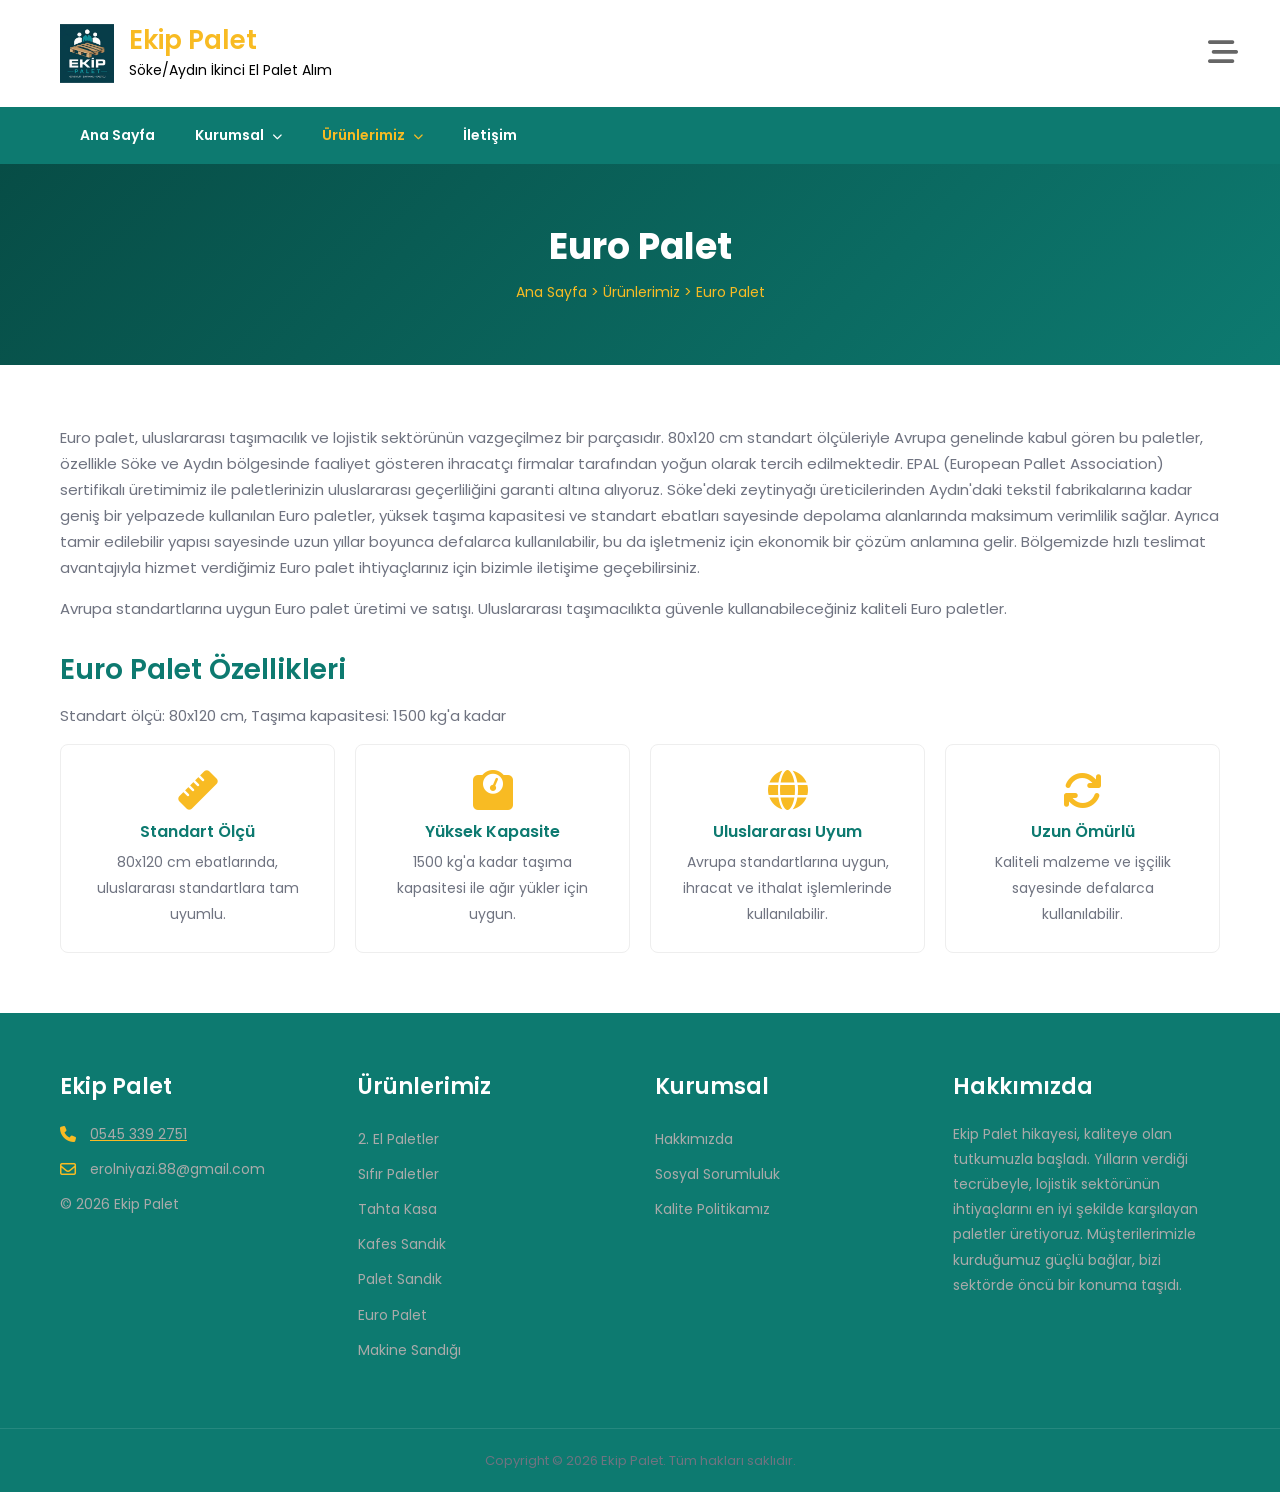
<file: euro-palet.html>
<!DOCTYPE html>
<html lang="tr">
<head>
  <meta charset="UTF-8">
  <meta name="viewport" content="width=device-width, initial-scale=1">
  <title>Euro Palet - Ekip Palet</title>
  <meta name="description" content="Standart Euro palet ölçülerinde alım satım. Avrupa standartlarına uygun Euro palet çözümleri.">
  <meta name="keywords" content="palet, ahşap palet, ikinci el palet, palet alım, palet satım, Aydın palet, ekip palet">
  <meta name="robots" content="index, follow">
  <link rel="canonical" href="https://ekippalet.com/euro-palet/">
  <meta property="og:locale" content="tr_TR">
  <meta property="og:type" content="website">
  <meta property="og:title" content="Euro Palet - Ekip Palet">
  <meta property="og:description" content="Standart Euro palet ölçülerinde alım satım. Avrupa standartlarına uygun Euro palet çözümleri.">
  <meta property="og:url" content="https://ekippalet.com/euro-palet/">
  <meta property="og:site_name" content="Ekip Palet">
  <meta property="og:image" content="https://ekippalet.com/assets/images/ekip-palet-logo.png">
  <meta property="og:image:width" content="514">
  <meta property="og:image:height" content="275">
  <meta name="twitter:card" content="summary_large_image">
  <meta name="twitter:title" content="Euro Palet - Ekip Palet">
  <meta name="twitter:description" content="Standart Euro palet ölçülerinde alım satım. Avrupa standartlarına uygun Euro palet çözümleri.">
  <meta name="twitter:image" content="https://ekippalet.com/assets/images/ekip-palet-logo.png">
    <script type="application/ld+json">
  {
    "@context": "https://schema.org",
    "@type": "LocalBusiness",
    "name": "Ekip Palet",
    "description": "Söke/Aydın ikinci el ve sıfır ahşap palet alım satımı",
    "url": "https://ekippalet.com",
    "telephone": "+905453392751",
    "email": "erolniyazi.88@gmail.com",
    "address": {
      "@type": "PostalAddress",
      "streetAddress": "Bağarası Mahallesi, Çalışlı Caddesi, No:159",
      "addressLocality": "Söke",
      "addressRegion": "Aydın",
      "addressCountry": "TR"
    },
    "openingHoursSpecification": [
      {
        "@type": "OpeningHoursSpecification",
        "dayOfWeek": ["Monday", "Tuesday", "Wednesday", "Thursday", "Friday", "Saturday"],
        "opens": "09:00",
        "closes": "19:30"
      }
    ],
    "logo": "https://ekippalet.com/assets/images/ekip-palet-logo.png",
    "image": "https://ekippalet.com/assets/images/ekip-palet-logo.png"
  }
  </script>
  <link rel="icon" type="image/png" href="assets/images/cropped-ekip-palet-logo-1.png">
  <link rel="preconnect" href="https://fonts.googleapis.com">
  <link rel="preconnect" href="https://fonts.gstatic.com" crossorigin>
  <link href="https://fonts.googleapis.com/css2?family=Poppins:wght@300;400;500;600;700&display=swap" rel="stylesheet">
  <link rel="stylesheet" href="https://cdnjs.cloudflare.com/ajax/libs/font-awesome/6.5.2/css/all.min.css">
  <link rel="stylesheet" href="assets/css/style.css">
</head>
<body>
<div id="page">

  <header id="masthead">
    <div class="header-top">
      <div class="wrapper">
        <div class="site-branding">
          <div class="site-logo">
            <a href="index.html"><img src="assets/images/ekip-palet-logo.png" alt="Ekip Palet"></a>
          </div>
          <div id="site-identity">
            <div class="site-title"><a href="index.html">Ekip Palet</a></div>
            <p class="site-description">Söke/Aydın İkinci El Palet Alım</p>
          </div>
        </div>
        <div class="site-contact-details clear">
          <button type="button" class="top-header-menu-toggle">
            <i class="fa-solid fa-bars-staggered open-icon"></i>
            <i class="fa-solid fa-xmark close-icon"></i>
          </button>
          <ul>
            <li>
              <i class="fa-regular fa-map"></i>
              <div class="list-details">
                <h2>Bağarası Mahallesi, Çalışlı Caddesi, No:159</h2>
                <span>Söke / Aydın</span>
              </div>
            </li>
            <li>
              <i class="fa-solid fa-mobile-screen-button"></i>
              <div class="list-details">
                <h2><a href="tel:05453392751" style="color:inherit;text-decoration:none">Telefon : 0545 339 2751</a></h2>
                <span>09:00-7:30</span>
              </div>
            </li>
            <li>
              <i class="fa-regular fa-envelope"></i>
              <div class="list-details">
                <h2>erolniyazi.88@gmail.com</h2>
                <span>24 X 7 online</span>
              </div>
            </li>
          </ul>
        </div>
      </div>
    </div>
    <div class="header-bottom">
      <div class="wrapper">
        <nav id="site-navigation" class="main-navigation">
          <button type="button" class="menu-toggle"><span></span></button>
          <ul class="nav-menu">
            <li><a href="index.html">Ana Sayfa</a></li>
            <li class="menu-item-has-children"><a href="#">Kurumsal</a>
              <ul class="sub-menu">
                <li><a href="hakkimizda.html">Hakkımızda</a></li>
                <li><a href="kalite-politikamiz.html">Kalite Politikamız</a></li>
                <li><a href="sosyal-sorumluluk.html">Sosyal Sorumluluk</a></li>
              </ul>
            </li>
            <li class="menu-item-has-children current-menu-item"><a href="#">Ürünlerimiz</a>
              <ul class="sub-menu">
                <li><a href="2-el-paletler.html">2. El Paletler</a></li>
                <li><a href="sifir-paletler.html">Sıfır Paletler</a></li>
                <li><a href="makine-sandigi.html">Makine Sandığı</a></li>
                <li><a href="euro-palet.html">Euro Palet</a></li>
                <li><a href="palet-sandik.html">Palet Sandık</a></li>
                <li><a href="kafes-sandik.html">Kafes Sandık</a></li>
                <li><a href="tahta-kasa.html">Tahta Kasa</a></li>
              </ul>
            </li>
            <li><a href="iletisim.html">İletişim</a></li>
          </ul>
        </nav>
      </div>
    </div>
  </header>

  <div id="content" class="site-content">

    <section class="page-header-section">
      <div class="wrapper">
        <h1>Euro Palet</h1>
        <p class="breadcrumb">Ana Sayfa &gt; Ürünlerimiz &gt; Euro Palet</p>
      </div>
    </section>
    <section class="page-content-section">
      <div class="wrapper">
        <p>Euro palet, uluslararası taşımacılık ve lojistik sektörünün vazgeçilmez bir parçasıdır. 80x120 cm standart ölçüleriyle Avrupa genelinde kabul gören bu paletler, özellikle Söke ve Aydın bölgesinde faaliyet gösteren ihracatçı firmalar tarafından yoğun olarak tercih edilmektedir. EPAL (European Pallet Association) sertifikalı üretimimiz ile paletlerinizin uluslararası geçerliliğini garanti altına alıyoruz. Söke'deki zeytinyağı üreticilerinden Aydın'daki tekstil fabrikalarına kadar geniş bir yelpazede kullanılan Euro paletler, yüksek taşıma kapasitesi ve standart ebatları sayesinde depolama alanlarında maksimum verimlilik sağlar. Ayrıca tamir edilebilir yapısı sayesinde uzun yıllar boyunca defalarca kullanılabilir, bu da işletmeniz için ekonomik bir çözüm anlamına gelir. Bölgemizde hızlı teslimat avantajıyla hizmet verdiğimiz Euro palet ihtiyaçlarınız için bizimle iletişime geçebilirsiniz.</p>
        <p>Avrupa standartlarına uygun Euro palet üretimi ve satışı. Uluslararası taşımacılıkta güvenle kullanabileceğiniz kaliteli Euro paletler.</p>
        <h2>Euro Palet Özellikleri</h2>
        <p>Standart ölçü: 80x120 cm, Taşıma kapasitesi: 1500 kg'a kadar</p>
        <div class="empty-products">
          <div class="product-info-card">
            <div class="icon"><i class="fa-solid fa-ruler"></i></div>
            <h3>Standart Ölçü</h3>
            <p>80x120 cm ebatlarında, uluslararası standartlara tam uyumlu.</p>
          </div>
          <div class="product-info-card">
            <div class="icon"><i class="fa-solid fa-weight-scale"></i></div>
            <h3>Yüksek Kapasite</h3>
            <p>1500 kg'a kadar taşıma kapasitesi ile ağır yükler için uygun.</p>
          </div>
          <div class="product-info-card">
            <div class="icon"><i class="fa-solid fa-globe"></i></div>
            <h3>Uluslararası Uyum</h3>
            <p>Avrupa standartlarına uygun, ihracat ve ithalat işlemlerinde kullanılabilir.</p>
          </div>
          <div class="product-info-card">
            <div class="icon"><i class="fa-solid fa-arrows-rotate"></i></div>
            <h3>Uzun Ömürlü</h3>
            <p>Kaliteli malzeme ve işçilik sayesinde defalarca kullanılabilir.</p>
          </div>
        </div>
      </div>
    </section>

  </div>

  <footer class="site-footer">
    <div class="footer-widgets">
      <div class="wrapper">
        <div class="grid">
          <div class="footer-widget">
            <h3>Ekip Palet</h3>
            <div class="contact-item"><i class="fa-solid fa-phone"></i> <a href="tel:05453392751"><span>0545 339 2751</span></a></div>
            <div class="contact-item"><i class="fa-regular fa-envelope"></i> <span>erolniyazi.88@gmail.com</span></div>
            <p>&copy; 2026 Ekip Palet</p>
          </div>
          <div class="footer-widget">
            <h3>Ürünlerimiz</h3>
            <ul>
              <li><a href="2-el-paletler.html">2. El Paletler</a></li>
              <li><a href="sifir-paletler.html">Sıfır Paletler</a></li>
              <li><a href="tahta-kasa.html">Tahta Kasa</a></li>
              <li><a href="kafes-sandik.html">Kafes Sandık</a></li>
              <li><a href="palet-sandik.html">Palet Sandık</a></li>
              <li><a href="euro-palet.html">Euro Palet</a></li>
              <li><a href="makine-sandigi.html">Makine Sandığı</a></li>
            </ul>
          </div>
          <div class="footer-widget">
            <h3>Kurumsal</h3>
            <ul>
              <li><a href="hakkimizda.html">Hakkımızda</a></li>
              <li><a href="sosyal-sorumluluk.html">Sosyal Sorumluluk</a></li>
              <li><a href="kalite-politikamiz.html">Kalite Politikamız</a></li>
            </ul>
          </div>
          <div class="footer-widget">
            <h3>Hakkımızda</h3>
            <p>Ekip Palet hikayesi, kaliteye olan tutkumuzla başladı. Yılların verdiği tecrübeyle, lojistik sektörünün ihtiyaçlarını en iyi şekilde karşılayan paletler üretiyoruz. Müşterilerimizle kurduğumuz güçlü bağlar, bizi sektörde öncü bir konuma taşıdı.</p>
          </div>
        </div>
      </div>
    </div>
    <div class="site-info">
      <div class="wrapper">
        Copyright &copy; 2026 Ekip Palet. Tüm hakları saklıdır.
      </div>
    </div>
  </footer>

</div>
<script src="assets/js/main.js"></script>
</body>
</html>
</file>
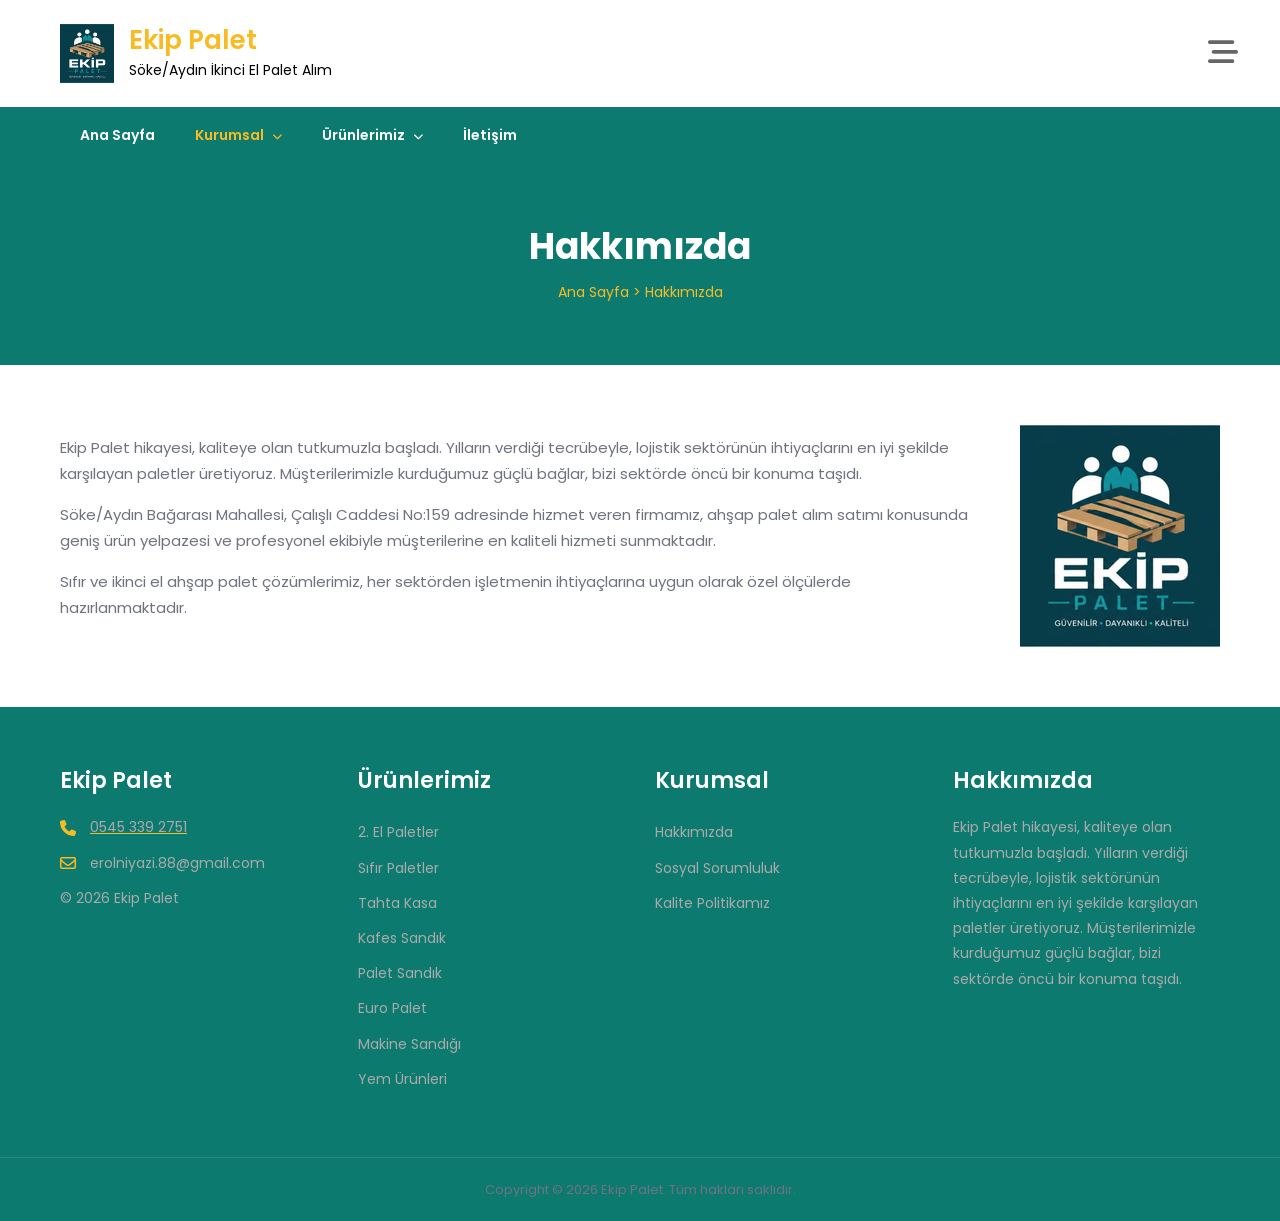
<file: hakkimizda.html>
<!DOCTYPE html>
<html lang="tr">
<head>
  <meta charset="UTF-8">
  <meta name="viewport" content="width=device-width, initial-scale=1">
  <title>Hakkımızda - Ekip Palet</title>
  <meta name="description" content="Ekip Palet hikayesi, kaliteye olan tutkumuzla başladı. Yılların verdiği tecrübeyle, lojistik sektörünün ihtiyaçlarını en iyi şekilde karşılayan paletler üretiyoruz.">
  <meta name="keywords" content="palet, ahşap palet, ikinci el palet, palet alım, palet satım, Aydın palet, ekip palet">
  <meta name="robots" content="index, follow">
  <link rel="canonical" href="https://ekippalet.com/hakkimizda/">
  <meta property="og:locale" content="tr_TR">
  <meta property="og:type" content="website">
  <meta property="og:title" content="Hakkımızda - Ekip Palet">
  <meta property="og:description" content="Ekip Palet hikayesi, kaliteye olan tutkumuzla başladı. Yılların verdiği tecrübeyle, lojistik sektörünün ihtiyaçlarını en iyi şekilde karşılayan paletler üretiyoruz.">
  <meta property="og:url" content="https://ekippalet.com/hakkimizda/">
  <meta property="og:site_name" content="Ekip Palet">
  <meta property="og:image" content="https://ekippalet.com/assets/images/ekip-palet-logo.png">
  <meta property="og:image:width" content="514">
  <meta property="og:image:height" content="275">
  <meta name="twitter:card" content="summary_large_image">
  <meta name="twitter:title" content="Hakkımızda - Ekip Palet">
  <meta name="twitter:description" content="Ekip Palet hikayesi, kaliteye olan tutkumuzla başladı. Yılların verdiği tecrübeyle, lojistik sektörünün ihtiyaçlarını en iyi şekilde karşılayan paletler üretiyoruz.">
  <meta name="twitter:image" content="https://ekippalet.com/assets/images/ekip-palet-logo.png">
    <script type="application/ld+json">
  {
    "@context": "https://schema.org",
    "@type": "LocalBusiness",
    "name": "Ekip Palet",
    "description": "Söke/Aydın ikinci el ve sıfır ahşap palet alım satımı",
    "url": "https://ekippalet.com",
    "telephone": "+905453392751",
    "email": "erolniyazi.88@gmail.com",
    "address": {
      "@type": "PostalAddress",
      "streetAddress": "Bağarası Mahallesi, Çalışlı Caddesi, No:159",
      "addressLocality": "Söke",
      "addressRegion": "Aydın",
      "addressCountry": "TR"
    },
    "openingHoursSpecification": [
      {
        "@type": "OpeningHoursSpecification",
        "dayOfWeek": ["Monday", "Tuesday", "Wednesday", "Thursday", "Friday", "Saturday"],
        "opens": "09:00",
        "closes": "19:30"
      }
    ],
    "logo": "https://ekippalet.com/assets/images/ekip-palet-logo.png",
    "image": "https://ekippalet.com/assets/images/ekip-palet-logo.png"
  }
  </script>
  <link rel="icon" type="image/png" href="assets/images/cropped-ekip-palet-logo-1.png">
  <link rel="preconnect" href="https://fonts.googleapis.com">
  <link rel="preconnect" href="https://fonts.gstatic.com" crossorigin>
  <link href="https://fonts.googleapis.com/css2?family=Poppins:wght@300;400;500;600;700&display=swap" rel="stylesheet">
  <link rel="stylesheet" href="https://cdnjs.cloudflare.com/ajax/libs/font-awesome/6.5.2/css/all.min.css">
  <link rel="stylesheet" href="assets/css/style.css">
</head>
<body>
<div id="page">

  <header id="masthead">
    <div class="header-top">
      <div class="wrapper">
        <div class="site-branding">
          <div class="site-logo">
            <a href="index.html"><img src="assets/images/ekip-palet-logo.png" alt="Ekip Palet"></a>
          </div>
          <div id="site-identity">
            <div class="site-title"><a href="index.html">Ekip Palet</a></div>
            <p class="site-description">Söke/Aydın İkinci El Palet Alım</p>
          </div>
        </div>
        <div class="site-contact-details clear">
          <button type="button" class="top-header-menu-toggle">
            <i class="fa-solid fa-bars-staggered open-icon"></i>
            <i class="fa-solid fa-xmark close-icon"></i>
          </button>
          <ul>
            <li>
              <i class="fa-regular fa-map"></i>
              <div class="list-details">
                <h2>Bağarası Mahallesi, Çalışlı Caddesi, No:159</h2>
                <span>Söke / Aydın</span>
              </div>
            </li>
            <li>
              <i class="fa-solid fa-mobile-screen-button"></i>
              <div class="list-details">
                <h2><a href="tel:05453392751" style="color:inherit;text-decoration:none">Telefon : 0545 339 2751</a></h2>
                <span>09:00-7:30</span>
              </div>
            </li>
            <li>
              <i class="fa-regular fa-envelope"></i>
              <div class="list-details">
                <h2>erolniyazi.88@gmail.com</h2>
                <span>24 X 7 online</span>
              </div>
            </li>
          </ul>
        </div>
      </div>
    </div>
    <div class="header-bottom">
      <div class="wrapper">
        <nav id="site-navigation" class="main-navigation">
          <button type="button" class="menu-toggle"><span></span></button>
          <ul class="nav-menu">
            <li><a href="index.html">Ana Sayfa</a></li>
            <li class="menu-item-has-children current-menu-item"><a href="#">Kurumsal</a>
              <ul class="sub-menu">
                <li><a href="hakkimizda.html">Hakkımızda</a></li>
                <li><a href="kalite-politikamiz.html">Kalite Politikamız</a></li>
                <li><a href="sosyal-sorumluluk.html">Sosyal Sorumluluk</a></li>
              </ul>
            </li>
            <li class="menu-item-has-children"><a href="#">Ürünlerimiz</a>
              <ul class="sub-menu">
                <li><a href="2-el-paletler.html">2. El Paletler</a></li>
                <li><a href="sifir-paletler.html">Sıfır Paletler</a></li>
                <li><a href="makine-sandigi.html">Makine Sandığı</a></li>
                <li><a href="euro-palet.html">Euro Palet</a></li>
                <li><a href="palet-sandik.html">Palet Sandık</a></li>
                <li><a href="kafes-sandik.html">Kafes Sandık</a></li>
                <li><a href="tahta-kasa.html">Tahta Kasa</a></li>
                <li><a href="yem-urunleri.html">Yem Ürünleri</a></li>
              </ul>
            </li>
            <li><a href="iletisim.html">İletişim</a></li>
          </ul>
        </nav>
      </div>
    </div>
  </header>

  <div id="content" class="site-content">

    <section class="page-header-section" style="background: #0D7A70;">
      <div class="wrapper">
        <h1>Hakkımızda</h1>
        <p class="breadcrumb">Ana Sayfa &gt; Hakkımızda</p>
      </div>
    </section>
    <section class="page-content-section">
      <div class="wrapper">
        <div style="display: flex; gap: 40px; align-items: center; flex-wrap: wrap;">
          <div style="flex: 1; min-width: 280px;">
            <p>Ekip Palet hikayesi, kaliteye olan tutkumuzla başladı. Yılların verdiği tecrübeyle, lojistik sektörünün ihtiyaçlarını en iyi şekilde karşılayan paletler üretiyoruz. Müşterilerimizle kurduğumuz güçlü bağlar, bizi sektörde öncü bir konuma taşıdı.</p>
            <p>Söke/Aydın Bağarası Mahallesi, Çalışlı Caddesi No:159 adresinde hizmet veren firmamız, ahşap palet alım satımı konusunda geniş ürün yelpazesi ve profesyonel ekibiyle müşterilerine en kaliteli hizmeti sunmaktadır.</p>
            <p>Sıfır ve ikinci el ahşap palet çözümlerimiz, her sektörden işletmenin ihtiyaçlarına uygun olarak özel ölçülerde hazırlanmaktadır.</p>
          </div>
          <div style="flex: 0 0 auto;">
            <img src="assets/images/ekip-palet-logo.png" alt="Ekip Palet">
          </div>
        </div>
      </div>
    </section>

  </div>

  <footer class="site-footer">
    <div class="footer-widgets">
      <div class="wrapper">
        <div class="grid">
          <div class="footer-widget">
            <h3>Ekip Palet</h3>
            <div class="contact-item"><i class="fa-solid fa-phone"></i> <a href="tel:05453392751"><span>0545 339 2751</span></a></div>
            <div class="contact-item"><i class="fa-regular fa-envelope"></i> <span>erolniyazi.88@gmail.com</span></div>
            <p>&copy; 2026 Ekip Palet</p>
          </div>
          <div class="footer-widget">
            <h3>Ürünlerimiz</h3>
            <ul>
              <li><a href="2-el-paletler.html">2. El Paletler</a></li>
              <li><a href="sifir-paletler.html">Sıfır Paletler</a></li>
              <li><a href="tahta-kasa.html">Tahta Kasa</a></li>
              <li><a href="kafes-sandik.html">Kafes Sandık</a></li>
              <li><a href="palet-sandik.html">Palet Sandık</a></li>
              <li><a href="euro-palet.html">Euro Palet</a></li>
              <li><a href="makine-sandigi.html">Makine Sandığı</a></li>
              <li><a href="yem-urunleri.html">Yem Ürünleri</a></li>
            </ul>
          </div>
          <div class="footer-widget">
            <h3>Kurumsal</h3>
            <ul>
              <li><a href="hakkimizda.html">Hakkımızda</a></li>
              <li><a href="sosyal-sorumluluk.html">Sosyal Sorumluluk</a></li>
              <li><a href="kalite-politikamiz.html">Kalite Politikamız</a></li>
            </ul>
          </div>
          <div class="footer-widget">
            <h3>Hakkımızda</h3>
            <p>Ekip Palet hikayesi, kaliteye olan tutkumuzla başladı. Yılların verdiği tecrübeyle, lojistik sektörünün ihtiyaçlarını en iyi şekilde karşılayan paletler üretiyoruz. Müşterilerimizle kurduğumuz güçlü bağlar, bizi sektörde öncü bir konuma taşıdı.</p>
          </div>
        </div>
      </div>
    </div>
    <div class="site-info">
      <div class="wrapper">
        Copyright &copy; 2026 Ekip Palet. Tüm hakları saklıdır.
      </div>
    </div>
  </footer>

</div>
<script src="assets/js/main.js"></script>
</body>
</html>
</file>
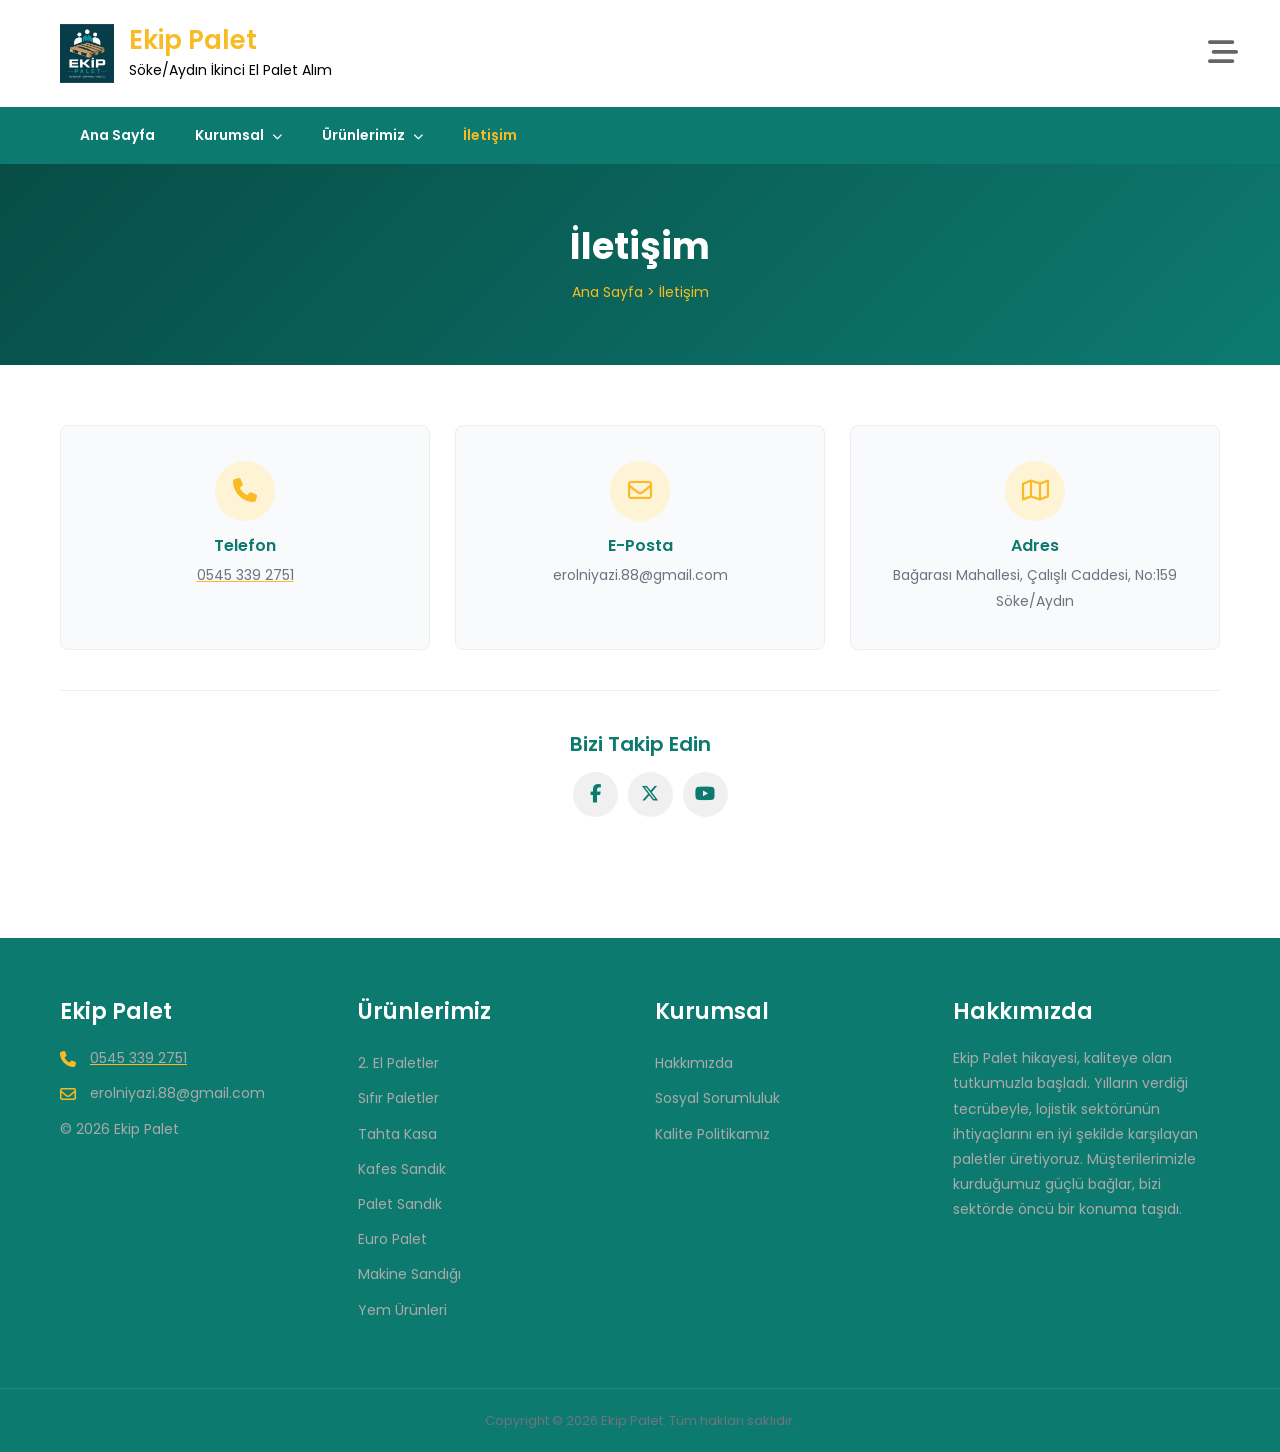
<file: iletisim.html>
<!DOCTYPE html>
<html lang="tr">
<head>
  <meta charset="UTF-8">
  <meta name="viewport" content="width=device-width, initial-scale=1">
  <title>İletişim - Ekip Palet</title>
  <meta name="description" content="Ekip Palet ile iletişime geçin. Telefon: 0545 339 2751, Email: erolniyazi.88@gmail.com, Adres: Bağarası Mahallesi, Çalışlı Caddesi, No:159 Söke/Aydın">
  <meta name="keywords" content="palet, ahşap palet, ikinci el palet, palet alım, palet satım, Aydın palet, ekip palet">
  <meta name="robots" content="index, follow">
  <link rel="canonical" href="https://ekippalet.com/iletisim/">
  <meta property="og:locale" content="tr_TR">
  <meta property="og:type" content="website">
  <meta property="og:title" content="İletişim - Ekip Palet">
  <meta property="og:description" content="Ekip Palet ile iletişime geçin. Telefon: 0545 339 2751, Email: erolniyazi.88@gmail.com, Adres: Bağarası Mahallesi, Çalışlı Caddesi, No:159 Söke/Aydın">
  <meta property="og:url" content="https://ekippalet.com/iletisim/">
  <meta property="og:site_name" content="Ekip Palet">
  <meta property="og:image" content="https://ekippalet.com/assets/images/ekip-palet-logo.png">
  <meta property="og:image:width" content="514">
  <meta property="og:image:height" content="275">
  <meta name="twitter:card" content="summary_large_image">
  <meta name="twitter:title" content="İletişim - Ekip Palet">
  <meta name="twitter:description" content="Ekip Palet ile iletişime geçin. Telefon: 0545 339 2751, Email: erolniyazi.88@gmail.com">
  <meta name="twitter:image" content="https://ekippalet.com/assets/images/ekip-palet-logo.png">
    <script type="application/ld+json">
  {
    "@context": "https://schema.org",
    "@type": "LocalBusiness",
    "name": "Ekip Palet",
    "description": "Söke/Aydın ikinci el ve sıfır ahşap palet alım satımı",
    "url": "https://ekippalet.com",
    "telephone": "+905453392751",
    "email": "erolniyazi.88@gmail.com",
    "address": {
      "@type": "PostalAddress",
      "streetAddress": "Bağarası Mahallesi, Çalışlı Caddesi, No:159",
      "addressLocality": "Söke",
      "addressRegion": "Aydın",
      "addressCountry": "TR"
    },
    "openingHoursSpecification": [
      {
        "@type": "OpeningHoursSpecification",
        "dayOfWeek": ["Monday", "Tuesday", "Wednesday", "Thursday", "Friday", "Saturday"],
        "opens": "09:00",
        "closes": "19:30"
      }
    ],
    "logo": "https://ekippalet.com/assets/images/ekip-palet-logo.png",
    "image": "https://ekippalet.com/assets/images/ekip-palet-logo.png"
  }
  </script>
  <link rel="icon" type="image/png" href="assets/images/cropped-ekip-palet-logo-1.png">
  <link rel="preconnect" href="https://fonts.googleapis.com">
  <link rel="preconnect" href="https://fonts.gstatic.com" crossorigin>
  <link href="https://fonts.googleapis.com/css2?family=Poppins:wght@300;400;500;600;700&display=swap" rel="stylesheet">
  <link rel="stylesheet" href="https://cdnjs.cloudflare.com/ajax/libs/font-awesome/6.5.2/css/all.min.css">
  <link rel="stylesheet" href="assets/css/style.css">
</head>
<body>
<div id="page">

  <header id="masthead">
    <div class="header-top">
      <div class="wrapper">
        <div class="site-branding">
          <div class="site-logo">
            <a href="index.html"><img src="assets/images/ekip-palet-logo.png" alt="Ekip Palet"></a>
          </div>
          <div id="site-identity">
            <div class="site-title"><a href="index.html">Ekip Palet</a></div>
            <p class="site-description">Söke/Aydın İkinci El Palet Alım</p>
          </div>
        </div>
        <div class="site-contact-details clear">
          <button type="button" class="top-header-menu-toggle">
            <i class="fa-solid fa-bars-staggered open-icon"></i>
            <i class="fa-solid fa-xmark close-icon"></i>
          </button>
          <ul>
            <li>
              <i class="fa-regular fa-map"></i>
              <div class="list-details">
                <h2>Bağarası Mahallesi, Çalışlı Caddesi, No:159</h2>
                <span>Söke / Aydın</span>
              </div>
            </li>
            <li>
              <i class="fa-solid fa-mobile-screen-button"></i>
              <div class="list-details">
                <h2><a href="tel:05453392751" style="color:inherit;text-decoration:none">Telefon : 0545 339 2751</a></h2>
                <span>09:00-7:30</span>
              </div>
            </li>
            <li>
              <i class="fa-regular fa-envelope"></i>
              <div class="list-details">
                <h2>erolniyazi.88@gmail.com</h2>
                <span>24 X 7 online</span>
              </div>
            </li>
          </ul>
        </div>
      </div>
    </div>
    <div class="header-bottom">
      <div class="wrapper">
        <nav id="site-navigation" class="main-navigation">
          <button type="button" class="menu-toggle"><span></span></button>
          <ul class="nav-menu">
            <li><a href="index.html">Ana Sayfa</a></li>
            <li class="menu-item-has-children"><a href="#">Kurumsal</a>
              <ul class="sub-menu">
                <li><a href="hakkimizda.html">Hakkımızda</a></li>
                <li><a href="kalite-politikamiz.html">Kalite Politikamız</a></li>
                <li><a href="sosyal-sorumluluk.html">Sosyal Sorumluluk</a></li>
              </ul>
            </li>
            <li class="menu-item-has-children"><a href="#">Ürünlerimiz</a>
              <ul class="sub-menu">
                <li><a href="2-el-paletler.html">2. El Paletler</a></li>
                <li><a href="sifir-paletler.html">Sıfır Paletler</a></li>
                <li><a href="makine-sandigi.html">Makine Sandığı</a></li>
                <li><a href="euro-palet.html">Euro Palet</a></li>
                <li><a href="palet-sandik.html">Palet Sandık</a></li>
                <li><a href="kafes-sandik.html">Kafes Sandık</a></li>
                <li><a href="tahta-kasa.html">Tahta Kasa</a></li>
                <li><a href="yem-urunleri.html">Yem Ürünleri</a></li>
              </ul>
            </li>
            <li class="current-menu-item"><a href="iletisim.html">İletişim</a></li>
          </ul>
        </nav>
      </div>
    </div>
  </header>

  <div id="content" class="site-content">

    <section class="page-header-section">
      <div class="wrapper">
        <h1>İletişim</h1>
        <p class="breadcrumb">Ana Sayfa &gt; İletişim</p>
      </div>
    </section>
    <section class="page-content-section">
      <div class="wrapper">
        <div class="contact-info-grid">
          <div class="contact-card">
            <div class="icon"><i class="fa-solid fa-phone"></i></div>
            <h3>Telefon</h3>
            <a href="tel:05453392751"><p>0545 339 2751</p></a>
          </div>
          <div class="contact-card">
            <div class="icon"><i class="fa-regular fa-envelope"></i></div>
            <h3>E-Posta</h3>
            <p>erolniyazi.88@gmail.com</p>
          </div>
          <div class="contact-card">
            <div class="icon"><i class="fa-regular fa-map"></i></div>
            <h3>Adres</h3>
             <p>Bağarası Mahallesi, Çalışlı Caddesi, No:159 Söke/Aydın</p>
          </div>
        </div>

        <div class="social-section">
          <h3>Bizi Takip Edin</h3>
          <ul class="social-icons">
            <li><a href="https://www.facebook.com" target="_blank" rel="noopener"><i class="fa-brands fa-facebook-f"></i></a></li>
            <li><a href="https://www.twitter.com" target="_blank" rel="noopener"><i class="fa-brands fa-x-twitter"></i></a></li>
            <li><a href="https://www.youtube.com" target="_blank" rel="noopener"><i class="fa-brands fa-youtube"></i></a></li>
          </ul>
        </div>
      </div>
    </section>

  </div>

  <footer class="site-footer">
    <div class="footer-widgets">
      <div class="wrapper">
        <div class="grid">
          <div class="footer-widget">
            <h3>Ekip Palet</h3>
            <div class="contact-item"><i class="fa-solid fa-phone"></i> <a href="tel:05453392751"><span>0545 339 2751</span></a></div>
            <div class="contact-item"><i class="fa-regular fa-envelope"></i> <span>erolniyazi.88@gmail.com</span></div>
            <p>&copy; 2026 Ekip Palet</p>
          </div>
          <div class="footer-widget">
            <h3>Ürünlerimiz</h3>
            <ul>
              <li><a href="2-el-paletler.html">2. El Paletler</a></li>
              <li><a href="sifir-paletler.html">Sıfır Paletler</a></li>
              <li><a href="tahta-kasa.html">Tahta Kasa</a></li>
              <li><a href="kafes-sandik.html">Kafes Sandık</a></li>
              <li><a href="palet-sandik.html">Palet Sandık</a></li>
              <li><a href="euro-palet.html">Euro Palet</a></li>
              <li><a href="makine-sandigi.html">Makine Sandığı</a></li>
              <li><a href="yem-urunleri.html">Yem Ürünleri</a></li>
            </ul>
          </div>
          <div class="footer-widget">
            <h3>Kurumsal</h3>
            <ul>
              <li><a href="hakkimizda.html">Hakkımızda</a></li>
              <li><a href="sosyal-sorumluluk.html">Sosyal Sorumluluk</a></li>
              <li><a href="kalite-politikamiz.html">Kalite Politikamız</a></li>
            </ul>
          </div>
          <div class="footer-widget">
            <h3>Hakkımızda</h3>
            <p>Ekip Palet hikayesi, kaliteye olan tutkumuzla başladı. Yılların verdiği tecrübeyle, lojistik sektörünün ihtiyaçlarını en iyi şekilde karşılayan paletler üretiyoruz. Müşterilerimizle kurduğumuz güçlü bağlar, bizi sektörde öncü bir konuma taşıdı.</p>
          </div>
        </div>
      </div>
    </div>
    <div class="site-info">
      <div class="wrapper">
        Copyright &copy; 2026 Ekip Palet. Tüm hakları saklıdır.
      </div>
    </div>
  </footer>

</div>
<script src="assets/js/main.js"></script>
</body>
</html>
</file>
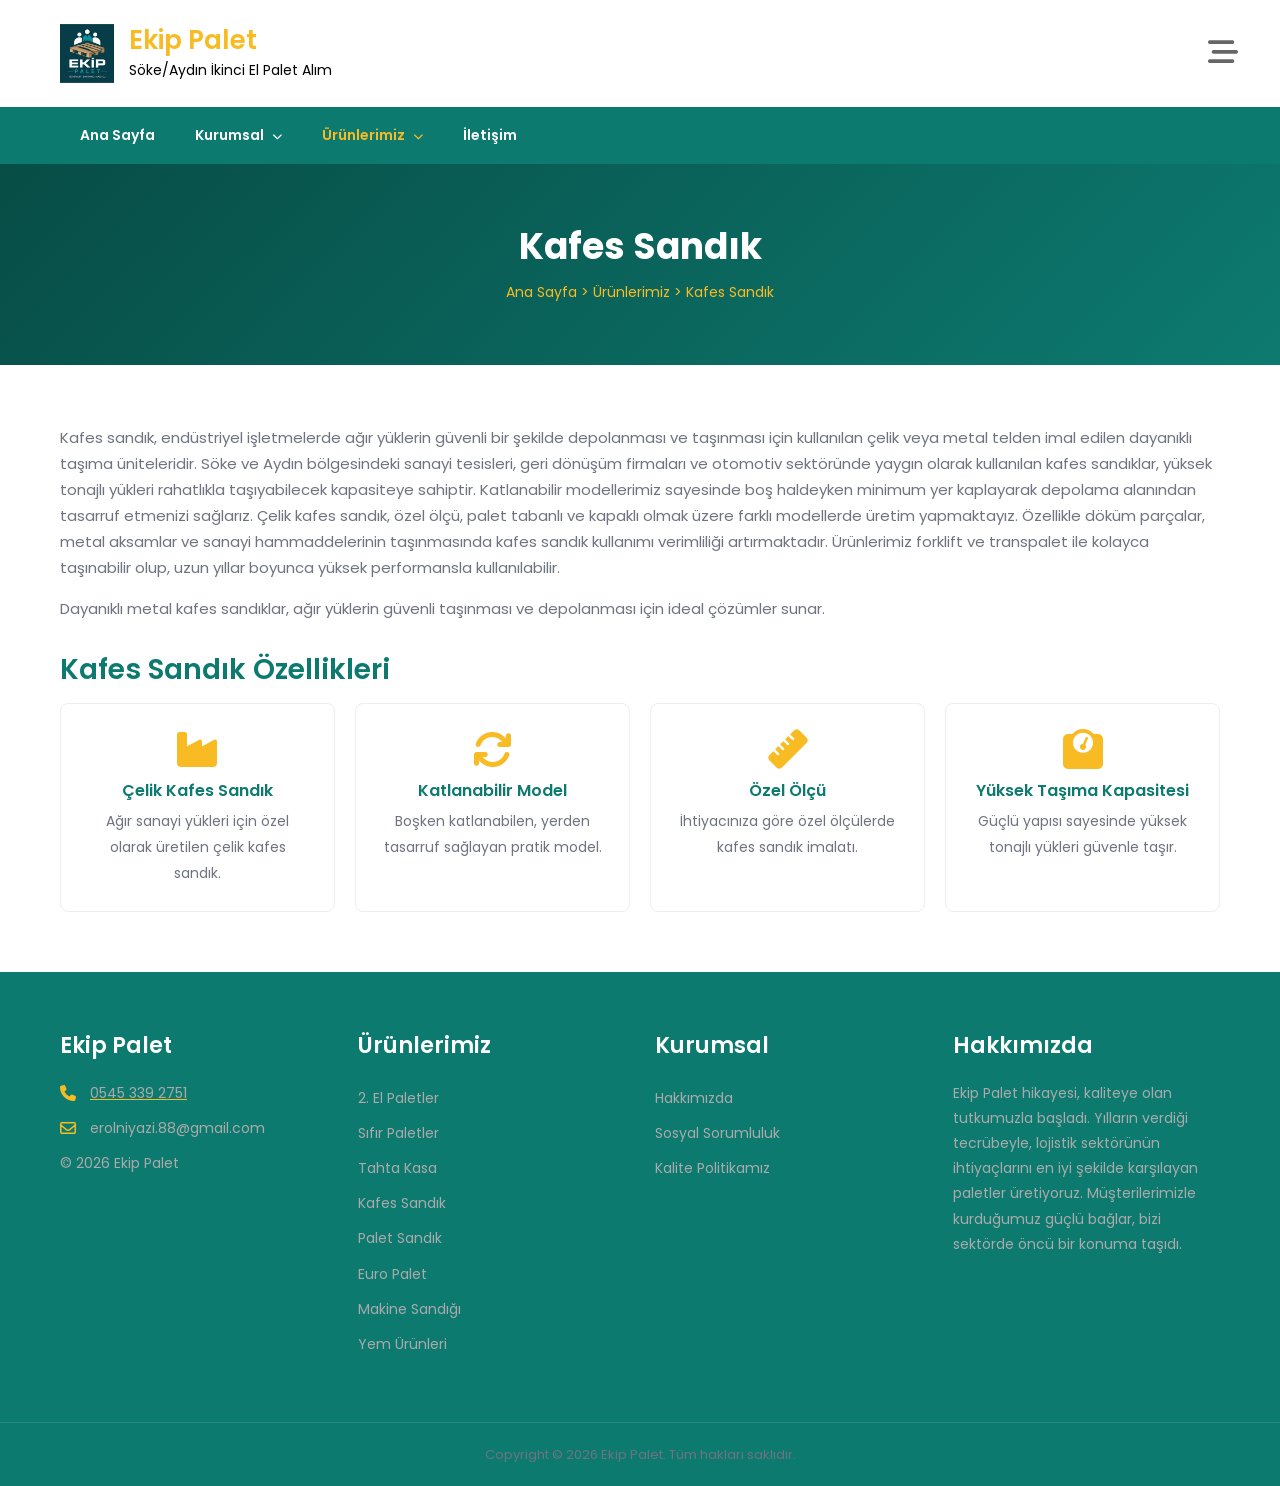
<file: kafes-sandik.html>
<!DOCTYPE html>
<html lang="tr">
<head>
  <meta charset="UTF-8">
  <meta name="viewport" content="width=device-width, initial-scale=1">
  <title>Kafes Sandık - Ekip Palet</title>
  <meta name="description" content="Metal kafes sandık imalatı ve satışı. Güvenli depolama ve taşıma için kafes sandık çözümleri.">
  <meta name="keywords" content="palet, ahşap palet, ikinci el palet, palet alım, palet satım, Aydın palet, ekip palet">
  <meta name="robots" content="index, follow">
  <link rel="canonical" href="https://ekippalet.com/kafes-sandik/">
  <meta property="og:locale" content="tr_TR">
  <meta property="og:type" content="website">
  <meta property="og:title" content="Kafes Sandık - Ekip Palet">
  <meta property="og:description" content="Metal kafes sandık imalatı ve satışı. Güvenli depolama ve taşıma için kafes sandık çözümleri.">
  <meta property="og:url" content="https://ekippalet.com/kafes-sandik/">
  <meta property="og:site_name" content="Ekip Palet">
  <meta property="og:image" content="https://ekippalet.com/assets/images/ekip-palet-logo.png">
  <meta property="og:image:width" content="514">
  <meta property="og:image:height" content="275">
  <meta name="twitter:card" content="summary_large_image">
  <meta name="twitter:title" content="Kafes Sandık - Ekip Palet">
  <meta name="twitter:description" content="Metal kafes sandık imalatı ve satışı. Güvenli depolama ve taşıma için kafes sandık çözümleri.">
  <meta name="twitter:image" content="https://ekippalet.com/assets/images/ekip-palet-logo.png">
    <script type="application/ld+json">
  {
    "@context": "https://schema.org",
    "@type": "LocalBusiness",
    "name": "Ekip Palet",
    "description": "Söke/Aydın ikinci el ve sıfır ahşap palet alım satımı",
    "url": "https://ekippalet.com",
    "telephone": "+905453392751",
    "email": "erolniyazi.88@gmail.com",
    "address": {
      "@type": "PostalAddress",
      "streetAddress": "Bağarası Mahallesi, Çalışlı Caddesi, No:159",
      "addressLocality": "Söke",
      "addressRegion": "Aydın",
      "addressCountry": "TR"
    },
    "openingHoursSpecification": [
      {
        "@type": "OpeningHoursSpecification",
        "dayOfWeek": ["Monday", "Tuesday", "Wednesday", "Thursday", "Friday", "Saturday"],
        "opens": "09:00",
        "closes": "19:30"
      }
    ],
    "logo": "https://ekippalet.com/assets/images/ekip-palet-logo.png",
    "image": "https://ekippalet.com/assets/images/ekip-palet-logo.png"
  }
  </script>
  <link rel="icon" type="image/png" href="assets/images/cropped-ekip-palet-logo-1.png">
  <link rel="preconnect" href="https://fonts.googleapis.com">
  <link rel="preconnect" href="https://fonts.gstatic.com" crossorigin>
  <link href="https://fonts.googleapis.com/css2?family=Poppins:wght@300;400;500;600;700&display=swap" rel="stylesheet">
  <link rel="stylesheet" href="https://cdnjs.cloudflare.com/ajax/libs/font-awesome/6.5.2/css/all.min.css">
  <link rel="stylesheet" href="assets/css/style.css">
</head>
<body>
<div id="page">

  <header id="masthead">
    <div class="header-top">
      <div class="wrapper">
        <div class="site-branding">
          <div class="site-logo">
            <a href="index.html"><img src="assets/images/ekip-palet-logo.png" alt="Ekip Palet"></a>
          </div>
          <div id="site-identity">
            <div class="site-title"><a href="index.html">Ekip Palet</a></div>
            <p class="site-description">Söke/Aydın İkinci El Palet Alım</p>
          </div>
        </div>
        <div class="site-contact-details clear">
          <button type="button" class="top-header-menu-toggle">
            <i class="fa-solid fa-bars-staggered open-icon"></i>
            <i class="fa-solid fa-xmark close-icon"></i>
          </button>
          <ul>
            <li>
              <i class="fa-regular fa-map"></i>
              <div class="list-details">
                <h2>Bağarası Mahallesi, Çalışlı Caddesi, No:159</h2>
                <span>Söke / Aydın</span>
              </div>
            </li>
            <li>
              <i class="fa-solid fa-mobile-screen-button"></i>
              <div class="list-details">
                <h2><a href="tel:05453392751" style="color:inherit;text-decoration:none">Telefon : 0545 339 2751</a></h2>
                <span>09:00-7:30</span>
              </div>
            </li>
            <li>
              <i class="fa-regular fa-envelope"></i>
              <div class="list-details">
                <h2>erolniyazi.88@gmail.com</h2>
                <span>24 X 7 online</span>
              </div>
            </li>
          </ul>
        </div>
      </div>
    </div>
    <div class="header-bottom">
      <div class="wrapper">
        <nav id="site-navigation" class="main-navigation">
          <button type="button" class="menu-toggle"><span></span></button>
          <ul class="nav-menu">
            <li><a href="index.html">Ana Sayfa</a></li>
            <li class="menu-item-has-children"><a href="#">Kurumsal</a>
              <ul class="sub-menu">
                <li><a href="hakkimizda.html">Hakkımızda</a></li>
                <li><a href="kalite-politikamiz.html">Kalite Politikamız</a></li>
                <li><a href="sosyal-sorumluluk.html">Sosyal Sorumluluk</a></li>
              </ul>
            </li>
            <li class="menu-item-has-children current-menu-item"><a href="#">Ürünlerimiz</a>
              <ul class="sub-menu">
                <li><a href="2-el-paletler.html">2. El Paletler</a></li>
                <li><a href="sifir-paletler.html">Sıfır Paletler</a></li>
                <li><a href="makine-sandigi.html">Makine Sandığı</a></li>
                <li><a href="euro-palet.html">Euro Palet</a></li>
                <li><a href="palet-sandik.html">Palet Sandık</a></li>
                <li><a href="kafes-sandik.html">Kafes Sandık</a></li>
                <li><a href="tahta-kasa.html">Tahta Kasa</a></li>
                <li><a href="yem-urunleri.html">Yem Ürünleri</a></li>
              </ul>
            </li>
            <li><a href="iletisim.html">İletişim</a></li>
          </ul>
        </nav>
      </div>
    </div>
  </header>

  <div id="content" class="site-content">

    <section class="page-header-section">
      <div class="wrapper">
        <h1>Kafes Sandık</h1>
        <p class="breadcrumb">Ana Sayfa &gt; Ürünlerimiz &gt; Kafes Sandık</p>
      </div>
    </section>
    <section class="page-content-section">
      <div class="wrapper">
        <p>Kafes sandık, endüstriyel işletmelerde ağır yüklerin güvenli bir şekilde depolanması ve taşınması için kullanılan çelik veya metal telden imal edilen dayanıklı taşıma üniteleridir. Söke ve Aydın bölgesindeki sanayi tesisleri, geri dönüşüm firmaları ve otomotiv sektöründe yaygın olarak kullanılan kafes sandıklar, yüksek tonajlı yükleri rahatlıkla taşıyabilecek kapasiteye sahiptir. Katlanabilir modellerimiz sayesinde boş haldeyken minimum yer kaplayarak depolama alanından tasarruf etmenizi sağlarız. Çelik kafes sandık, özel ölçü, palet tabanlı ve kapaklı olmak üzere farklı modellerde üretim yapmaktayız. Özellikle döküm parçalar, metal aksamlar ve sanayi hammaddelerinin taşınmasında kafes sandık kullanımı verimliliği artırmaktadır. Ürünlerimiz forklift ve transpalet ile kolayca taşınabilir olup, uzun yıllar boyunca yüksek performansla kullanılabilir.</p>
        <p>Dayanıklı metal kafes sandıklar, ağır yüklerin güvenli taşınması ve depolanması için ideal çözümler sunar.</p>
        <h2>Kafes Sandık Özellikleri</h2>
        <div class="empty-products">
          <div class="product-info-card">
            <div class="icon"><i class="fa-solid fa-industry"></i></div>
            <h3>Çelik Kafes Sandık</h3>
            <p>Ağır sanayi yükleri için özel olarak üretilen çelik kafes sandık.</p>
          </div>
          <div class="product-info-card">
            <div class="icon"><i class="fa-solid fa-arrows-rotate"></i></div>
            <h3>Katlanabilir Model</h3>
            <p>Boşken katlanabilen, yerden tasarruf sağlayan pratik model.</p>
          </div>
          <div class="product-info-card">
            <div class="icon"><i class="fa-solid fa-ruler"></i></div>
            <h3>Özel Ölçü</h3>
            <p>İhtiyacınıza göre özel ölçülerde kafes sandık imalatı.</p>
          </div>
          <div class="product-info-card">
            <div class="icon"><i class="fa-solid fa-weight-scale"></i></div>
            <h3>Yüksek Taşıma Kapasitesi</h3>
            <p>Güçlü yapısı sayesinde yüksek tonajlı yükleri güvenle taşır.</p>
          </div>
        </div>
      </div>
    </section>

  </div>

  <footer class="site-footer">
    <div class="footer-widgets">
      <div class="wrapper">
        <div class="grid">
          <div class="footer-widget">
            <h3>Ekip Palet</h3>
            <div class="contact-item"><i class="fa-solid fa-phone"></i> <a href="tel:05453392751"><span>0545 339 2751</span></a></div>
            <div class="contact-item"><i class="fa-regular fa-envelope"></i> <span>erolniyazi.88@gmail.com</span></div>
            <p>&copy; 2026 Ekip Palet</p>
          </div>
          <div class="footer-widget">
            <h3>Ürünlerimiz</h3>
            <ul>
              <li><a href="2-el-paletler.html">2. El Paletler</a></li>
              <li><a href="sifir-paletler.html">Sıfır Paletler</a></li>
              <li><a href="tahta-kasa.html">Tahta Kasa</a></li>
              <li><a href="kafes-sandik.html">Kafes Sandık</a></li>
              <li><a href="palet-sandik.html">Palet Sandık</a></li>
              <li><a href="euro-palet.html">Euro Palet</a></li>
              <li><a href="makine-sandigi.html">Makine Sandığı</a></li>
              <li><a href="yem-urunleri.html">Yem Ürünleri</a></li>
            </ul>
          </div>
          <div class="footer-widget">
            <h3>Kurumsal</h3>
            <ul>
              <li><a href="hakkimizda.html">Hakkımızda</a></li>
              <li><a href="sosyal-sorumluluk.html">Sosyal Sorumluluk</a></li>
              <li><a href="kalite-politikamiz.html">Kalite Politikamız</a></li>
            </ul>
          </div>
          <div class="footer-widget">
            <h3>Hakkımızda</h3>
            <p>Ekip Palet hikayesi, kaliteye olan tutkumuzla başladı. Yılların verdiği tecrübeyle, lojistik sektörünün ihtiyaçlarını en iyi şekilde karşılayan paletler üretiyoruz. Müşterilerimizle kurduğumuz güçlü bağlar, bizi sektörde öncü bir konuma taşıdı.</p>
          </div>
        </div>
      </div>
    </div>
    <div class="site-info">
      <div class="wrapper">
        Copyright &copy; 2026 Ekip Palet. Tüm hakları saklıdır.
      </div>
    </div>
  </footer>

</div>
<script src="assets/js/main.js"></script>
</body>
</html>
</file>
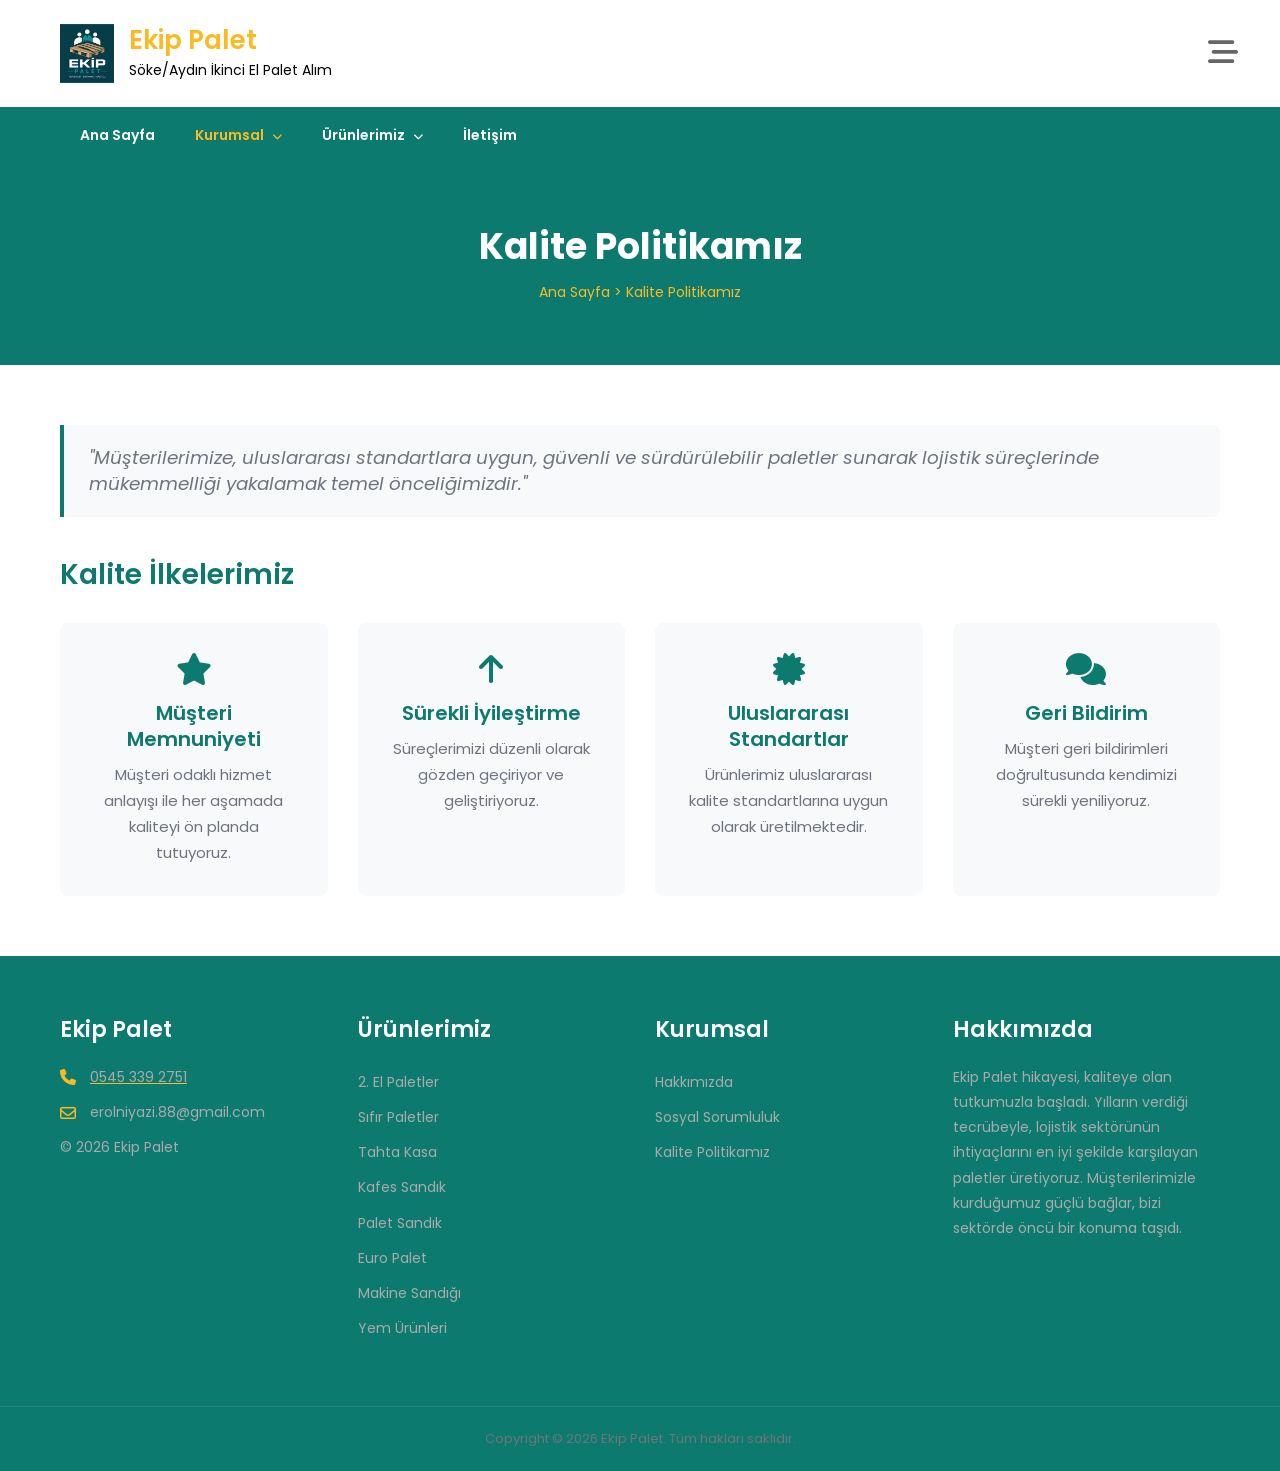
<file: kalite-politikamiz.html>
<!DOCTYPE html>
<html lang="tr">
<head>
  <meta charset="UTF-8">
  <meta name="viewport" content="width=device-width, initial-scale=1">
  <title>Kalite Politikamız - Ekip Palet</title>
  <meta name="description" content="Müşterilerimize, uluslararası standartlara uygun, güvenli ve sürdürülebilir paletler sunarak lojistik süreçlerinde mükemmelliği yakalamak.">
  <meta name="keywords" content="palet, ahşap palet, ikinci el palet, palet alım, palet satım, Aydın palet, ekip palet">
  <meta name="robots" content="index, follow">
  <link rel="canonical" href="https://ekippalet.com/kalite-politikamiz/">
  <meta property="og:locale" content="tr_TR">
  <meta property="og:type" content="website">
  <meta property="og:title" content="Kalite Politikamız - Ekip Palet">
  <meta property="og:description" content="Müşterilerimize, uluslararası standartlara uygun, güvenli ve sürdürülebilir paletler sunarak lojistik süreçlerinde mükemmelliği yakalamak.">
  <meta property="og:url" content="https://ekippalet.com/kalite-politikamiz/">
  <meta property="og:site_name" content="Ekip Palet">
  <meta property="og:image" content="https://ekippalet.com/assets/images/ekip-palet-logo.png">
  <meta property="og:image:width" content="514">
  <meta property="og:image:height" content="275">
  <meta name="twitter:card" content="summary_large_image">
  <meta name="twitter:title" content="Kalite Politikamız - Ekip Palet">
  <meta name="twitter:description" content="Müşterilerimize, uluslararası standartlara uygun, güvenli ve sürdürülebilir paletler sunarak lojistik süreçlerinde mükemmelliği yakalamak.">
  <meta name="twitter:image" content="https://ekippalet.com/assets/images/ekip-palet-logo.png">
    <script type="application/ld+json">
  {
    "@context": "https://schema.org",
    "@type": "LocalBusiness",
    "name": "Ekip Palet",
    "description": "Söke/Aydın ikinci el ve sıfır ahşap palet alım satımı",
    "url": "https://ekippalet.com",
    "telephone": "+905453392751",
    "email": "erolniyazi.88@gmail.com",
    "address": {
      "@type": "PostalAddress",
      "streetAddress": "Bağarası Mahallesi, Çalışlı Caddesi, No:159",
      "addressLocality": "Söke",
      "addressRegion": "Aydın",
      "addressCountry": "TR"
    },
    "openingHoursSpecification": [
      {
        "@type": "OpeningHoursSpecification",
        "dayOfWeek": ["Monday", "Tuesday", "Wednesday", "Thursday", "Friday", "Saturday"],
        "opens": "09:00",
        "closes": "19:30"
      }
    ],
    "logo": "https://ekippalet.com/assets/images/ekip-palet-logo.png",
    "image": "https://ekippalet.com/assets/images/ekip-palet-logo.png"
  }
  </script>
  <link rel="icon" type="image/png" href="assets/images/cropped-ekip-palet-logo-1.png">
  <link rel="preconnect" href="https://fonts.googleapis.com">
  <link rel="preconnect" href="https://fonts.gstatic.com" crossorigin>
  <link href="https://fonts.googleapis.com/css2?family=Poppins:wght@300;400;500;600;700&display=swap" rel="stylesheet">
  <link rel="stylesheet" href="https://cdnjs.cloudflare.com/ajax/libs/font-awesome/6.5.2/css/all.min.css">
  <link rel="stylesheet" href="assets/css/style.css">
</head>
<body>
<div id="page">

  <header id="masthead">
    <div class="header-top">
      <div class="wrapper">
        <div class="site-branding">
          <div class="site-logo">
            <a href="index.html"><img src="assets/images/ekip-palet-logo.png" alt="Ekip Palet"></a>
          </div>
          <div id="site-identity">
            <div class="site-title"><a href="index.html">Ekip Palet</a></div>
            <p class="site-description">Söke/Aydın İkinci El Palet Alım</p>
          </div>
        </div>
        <div class="site-contact-details clear">
          <button type="button" class="top-header-menu-toggle">
            <i class="fa-solid fa-bars-staggered open-icon"></i>
            <i class="fa-solid fa-xmark close-icon"></i>
          </button>
          <ul>
            <li>
              <i class="fa-regular fa-map"></i>
              <div class="list-details">
                <h2>Bağarası Mahallesi, Çalışlı Caddesi, No:159</h2>
                <span>Söke / Aydın</span>
              </div>
            </li>
            <li>
              <i class="fa-solid fa-mobile-screen-button"></i>
              <div class="list-details">
                <h2><a href="tel:05453392751" style="color:inherit;text-decoration:none">Telefon : 0545 339 2751</a></h2>
                <span>09:00-7:30</span>
              </div>
            </li>
            <li>
              <i class="fa-regular fa-envelope"></i>
              <div class="list-details">
                <h2>erolniyazi.88@gmail.com</h2>
                <span>24 X 7 online</span>
              </div>
            </li>
          </ul>
        </div>
      </div>
    </div>
    <div class="header-bottom">
      <div class="wrapper">
        <nav id="site-navigation" class="main-navigation">
          <button type="button" class="menu-toggle"><span></span></button>
          <ul class="nav-menu">
            <li><a href="index.html">Ana Sayfa</a></li>
            <li class="menu-item-has-children current-menu-item"><a href="#">Kurumsal</a>
              <ul class="sub-menu">
                <li><a href="hakkimizda.html">Hakkımızda</a></li>
                <li><a href="kalite-politikamiz.html">Kalite Politikamız</a></li>
                <li><a href="sosyal-sorumluluk.html">Sosyal Sorumluluk</a></li>
              </ul>
            </li>
            <li class="menu-item-has-children"><a href="#">Ürünlerimiz</a>
              <ul class="sub-menu">
                <li><a href="2-el-paletler.html">2. El Paletler</a></li>
                <li><a href="sifir-paletler.html">Sıfır Paletler</a></li>
                <li><a href="makine-sandigi.html">Makine Sandığı</a></li>
                <li><a href="euro-palet.html">Euro Palet</a></li>
                <li><a href="palet-sandik.html">Palet Sandık</a></li>
                <li><a href="kafes-sandik.html">Kafes Sandık</a></li>
                <li><a href="tahta-kasa.html">Tahta Kasa</a></li>
                <li><a href="yem-urunleri.html">Yem Ürünleri</a></li>
              </ul>
            </li>
            <li><a href="iletisim.html">İletişim</a></li>
          </ul>
        </nav>
      </div>
    </div>
  </header>

  <div id="content" class="site-content">

    <section class="page-header-section" style="background: #0D7A70;">
      <div class="wrapper">
        <h1>Kalite Politikamız</h1>
        <p class="breadcrumb">Ana Sayfa &gt; Kalite Politikamız</p>
      </div>
    </section>
    <section class="page-content-section">
      <div class="wrapper">
        <blockquote style="font-size: 1.15rem; font-style: italic; border-left: 4px solid #0D7A70; padding: 20px 25px; margin: 0 0 40px 0; background: #f8f9fa; border-radius: 0 8px 8px 0;">
          "Müşterilerimize, uluslararası standartlara uygun, güvenli ve sürdürülebilir paletler sunarak lojistik süreçlerinde mükemmelliği yakalamak temel önceliğimizdir."
        </blockquote>
        <h2>Kalite İlkelerimiz</h2>
        <div style="display: grid; grid-template-columns: repeat(auto-fit, minmax(250px, 1fr)); gap: 30px; margin-top: 30px;">
          <div style="background: #f8f9fa; padding: 30px; border-radius: 8px; text-align: center;">
            <i class="fa-solid fa-star" style="font-size: 2rem; color: #0D7A70; margin-bottom: 15px;"></i>
            <h3 style="margin: 0 0 10px 0;">Müşteri Memnuniyeti</h3>
            <p style="margin: 0;">Müşteri odaklı hizmet anlayışı ile her aşamada kaliteyi ön planda tutuyoruz.</p>
          </div>
          <div style="background: #f8f9fa; padding: 30px; border-radius: 8px; text-align: center;">
            <i class="fa-solid fa-arrow-up" style="font-size: 2rem; color: #0D7A70; margin-bottom: 15px;"></i>
            <h3 style="margin: 0 0 10px 0;">Sürekli İyileştirme</h3>
            <p style="margin: 0;">Süreçlerimizi düzenli olarak gözden geçiriyor ve geliştiriyoruz.</p>
          </div>
          <div style="background: #f8f9fa; padding: 30px; border-radius: 8px; text-align: center;">
            <i class="fa-solid fa-certificate" style="font-size: 2rem; color: #0D7A70; margin-bottom: 15px;"></i>
            <h3 style="margin: 0 0 10px 0;">Uluslararası Standartlar</h3>
            <p style="margin: 0;">Ürünlerimiz uluslararası kalite standartlarına uygun olarak üretilmektedir.</p>
          </div>
          <div style="background: #f8f9fa; padding: 30px; border-radius: 8px; text-align: center;">
            <i class="fa-solid fa-comments" style="font-size: 2rem; color: #0D7A70; margin-bottom: 15px;"></i>
            <h3 style="margin: 0 0 10px 0;">Geri Bildirim</h3>
            <p style="margin: 0;">Müşteri geri bildirimleri doğrultusunda kendimizi sürekli yeniliyoruz.</p>
          </div>
        </div>
      </div>
    </section>

  </div>

  <footer class="site-footer">
    <div class="footer-widgets">
      <div class="wrapper">
        <div class="grid">
          <div class="footer-widget">
            <h3>Ekip Palet</h3>
            <div class="contact-item"><i class="fa-solid fa-phone"></i> <a href="tel:05453392751"><span>0545 339 2751</span></a></div>
            <div class="contact-item"><i class="fa-regular fa-envelope"></i> <span>erolniyazi.88@gmail.com</span></div>
            <p>&copy; 2026 Ekip Palet</p>
          </div>
          <div class="footer-widget">
            <h3>Ürünlerimiz</h3>
            <ul>
              <li><a href="2-el-paletler.html">2. El Paletler</a></li>
              <li><a href="sifir-paletler.html">Sıfır Paletler</a></li>
              <li><a href="tahta-kasa.html">Tahta Kasa</a></li>
              <li><a href="kafes-sandik.html">Kafes Sandık</a></li>
              <li><a href="palet-sandik.html">Palet Sandık</a></li>
              <li><a href="euro-palet.html">Euro Palet</a></li>
              <li><a href="makine-sandigi.html">Makine Sandığı</a></li>
              <li><a href="yem-urunleri.html">Yem Ürünleri</a></li>
            </ul>
          </div>
          <div class="footer-widget">
            <h3>Kurumsal</h3>
            <ul>
              <li><a href="hakkimizda.html">Hakkımızda</a></li>
              <li><a href="sosyal-sorumluluk.html">Sosyal Sorumluluk</a></li>
              <li><a href="kalite-politikamiz.html">Kalite Politikamız</a></li>
            </ul>
          </div>
          <div class="footer-widget">
            <h3>Hakkımızda</h3>
            <p>Ekip Palet hikayesi, kaliteye olan tutkumuzla başladı. Yılların verdiği tecrübeyle, lojistik sektörünün ihtiyaçlarını en iyi şekilde karşılayan paletler üretiyoruz. Müşterilerimizle kurduğumuz güçlü bağlar, bizi sektörde öncü bir konuma taşıdı.</p>
          </div>
        </div>
      </div>
    </div>
    <div class="site-info">
      <div class="wrapper">
        Copyright &copy; 2026 Ekip Palet. Tüm hakları saklıdır.
      </div>
    </div>
  </footer>

</div>
<script src="assets/js/main.js"></script>
</body>
</html>
</file>
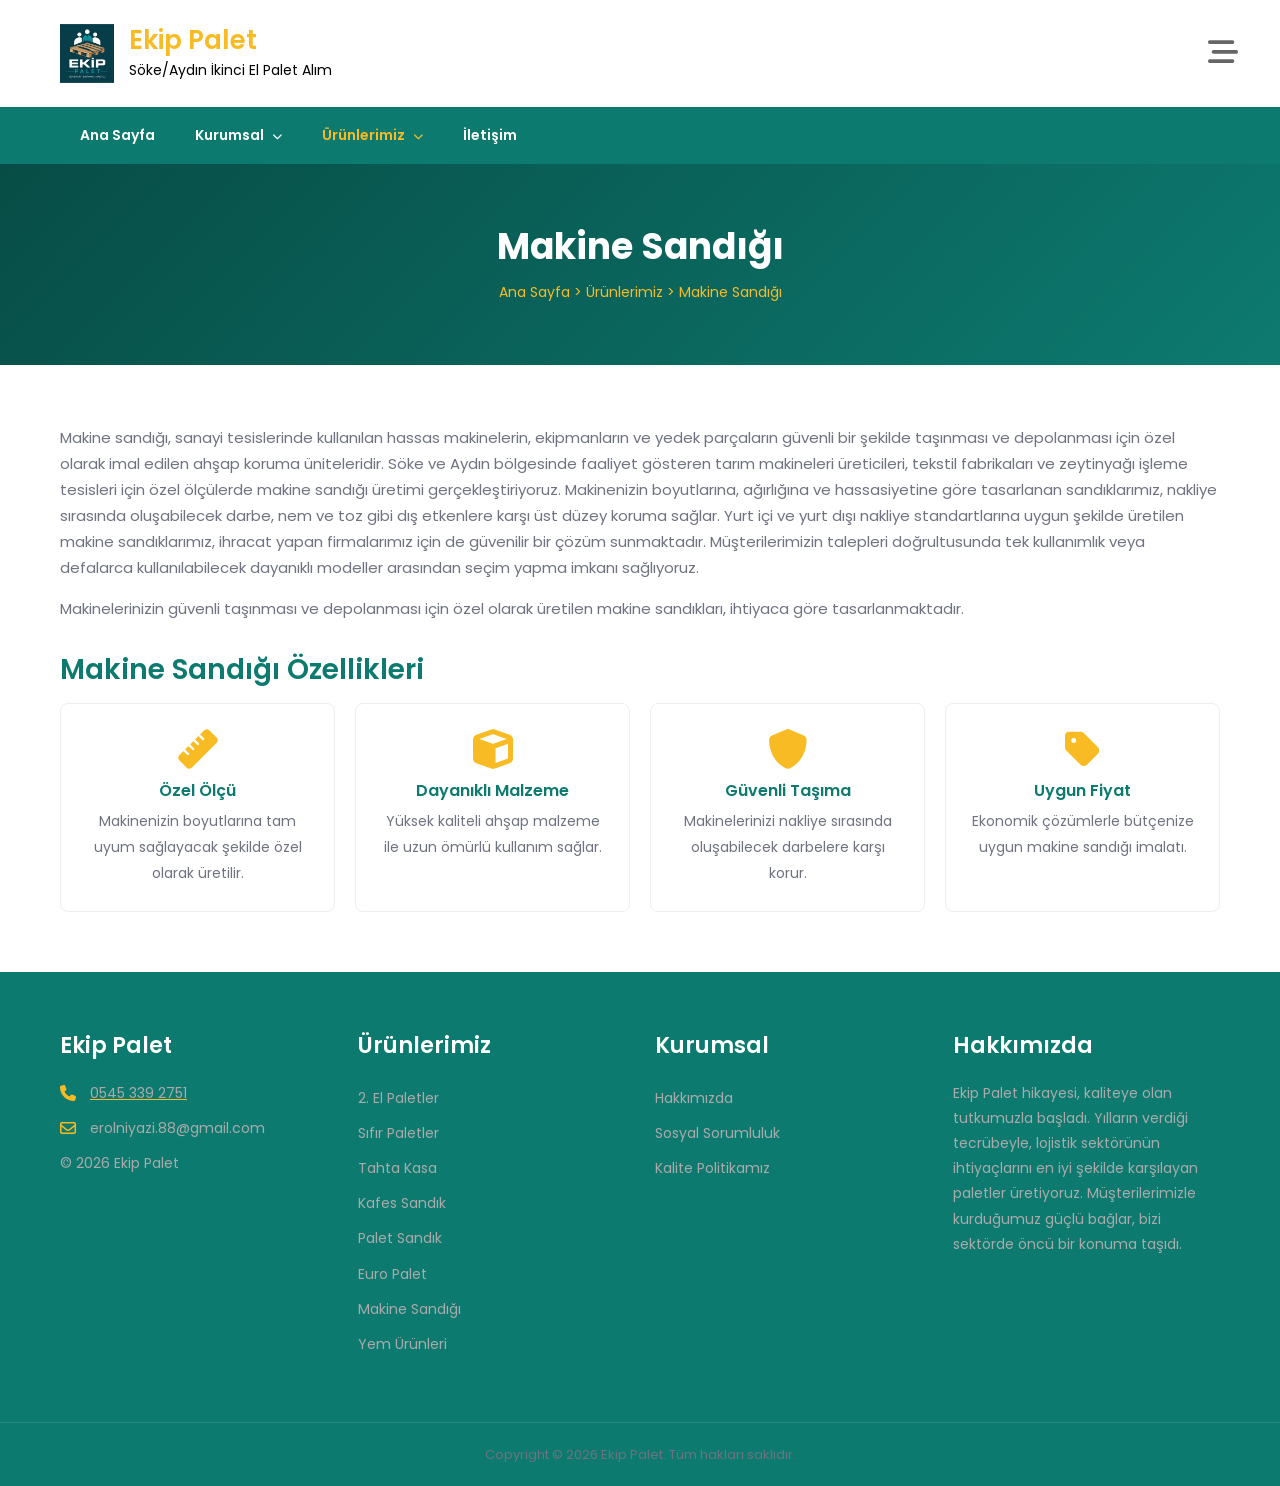
<file: makine-sandigi.html>
<!DOCTYPE html>
<html lang="tr">
<head>
  <meta charset="UTF-8">
  <meta name="viewport" content="width=device-width, initial-scale=1">
  <title>Makine Sandığı - Ekip Palet</title>
  <meta name="description" content="Özel ölçülerde makine sandığı imalatı. Makinelerinizin güvenli taşınması için özel sandık çözümleri.">
  <meta name="keywords" content="palet, ahşap palet, ikinci el palet, palet alım, palet satım, Aydın palet, ekip palet">
  <meta name="robots" content="index, follow">
  <link rel="canonical" href="https://ekippalet.com/makine-sandigi/">
  <meta property="og:locale" content="tr_TR">
  <meta property="og:type" content="website">
  <meta property="og:title" content="Makine Sandığı - Ekip Palet">
  <meta property="og:description" content="Özel ölçülerde makine sandığı imalatı. Makinelerinizin güvenli taşınması için özel sandık çözümleri.">
  <meta property="og:url" content="https://ekippalet.com/makine-sandigi/">
  <meta property="og:site_name" content="Ekip Palet">
  <meta property="og:image" content="https://ekippalet.com/assets/images/ekip-palet-logo.png">
  <meta property="og:image:width" content="514">
  <meta property="og:image:height" content="275">
  <meta name="twitter:card" content="summary_large_image">
  <meta name="twitter:title" content="Makine Sandığı - Ekip Palet">
  <meta name="twitter:description" content="Özel ölçülerde makine sandığı imalatı. Makinelerinizin güvenli taşınması için özel sandık çözümleri.">
  <meta name="twitter:image" content="https://ekippalet.com/assets/images/ekip-palet-logo.png">
    <script type="application/ld+json">
  {
    "@context": "https://schema.org",
    "@type": "LocalBusiness",
    "name": "Ekip Palet",
    "description": "Söke/Aydın ikinci el ve sıfır ahşap palet alım satımı",
    "url": "https://ekippalet.com",
    "telephone": "+905453392751",
    "email": "erolniyazi.88@gmail.com",
    "address": {
      "@type": "PostalAddress",
      "streetAddress": "Bağarası Mahallesi, Çalışlı Caddesi, No:159",
      "addressLocality": "Söke",
      "addressRegion": "Aydın",
      "addressCountry": "TR"
    },
    "openingHoursSpecification": [
      {
        "@type": "OpeningHoursSpecification",
        "dayOfWeek": ["Monday", "Tuesday", "Wednesday", "Thursday", "Friday", "Saturday"],
        "opens": "09:00",
        "closes": "19:30"
      }
    ],
    "logo": "https://ekippalet.com/assets/images/ekip-palet-logo.png",
    "image": "https://ekippalet.com/assets/images/ekip-palet-logo.png"
  }
  </script>
  <link rel="icon" type="image/png" href="assets/images/cropped-ekip-palet-logo-1.png">
  <link rel="preconnect" href="https://fonts.googleapis.com">
  <link rel="preconnect" href="https://fonts.gstatic.com" crossorigin>
  <link href="https://fonts.googleapis.com/css2?family=Poppins:wght@300;400;500;600;700&display=swap" rel="stylesheet">
  <link rel="stylesheet" href="https://cdnjs.cloudflare.com/ajax/libs/font-awesome/6.5.2/css/all.min.css">
  <link rel="stylesheet" href="assets/css/style.css">
</head>
<body>
<div id="page">

  <header id="masthead">
    <div class="header-top">
      <div class="wrapper">
        <div class="site-branding">
          <div class="site-logo">
            <a href="index.html"><img src="assets/images/ekip-palet-logo.png" alt="Ekip Palet"></a>
          </div>
          <div id="site-identity">
            <div class="site-title"><a href="index.html">Ekip Palet</a></div>
            <p class="site-description">Söke/Aydın İkinci El Palet Alım</p>
          </div>
        </div>
        <div class="site-contact-details clear">
          <button type="button" class="top-header-menu-toggle">
            <i class="fa-solid fa-bars-staggered open-icon"></i>
            <i class="fa-solid fa-xmark close-icon"></i>
          </button>
          <ul>
            <li>
              <i class="fa-regular fa-map"></i>
              <div class="list-details">
                <h2>Bağarası Mahallesi, Çalışlı Caddesi, No:159</h2>
                <span>Söke / Aydın</span>
              </div>
            </li>
            <li>
              <i class="fa-solid fa-mobile-screen-button"></i>
              <div class="list-details">
                <h2><a href="tel:05453392751" style="color:inherit;text-decoration:none">Telefon : 0545 339 2751</a></h2>
                <span>09:00-7:30</span>
              </div>
            </li>
            <li>
              <i class="fa-regular fa-envelope"></i>
              <div class="list-details">
                <h2>erolniyazi.88@gmail.com</h2>
                <span>24 X 7 online</span>
              </div>
            </li>
          </ul>
        </div>
      </div>
    </div>
    <div class="header-bottom">
      <div class="wrapper">
        <nav id="site-navigation" class="main-navigation">
          <button type="button" class="menu-toggle"><span></span></button>
          <ul class="nav-menu">
            <li><a href="index.html">Ana Sayfa</a></li>
            <li class="menu-item-has-children"><a href="#">Kurumsal</a>
              <ul class="sub-menu">
                <li><a href="hakkimizda.html">Hakkımızda</a></li>
                <li><a href="kalite-politikamiz.html">Kalite Politikamız</a></li>
                <li><a href="sosyal-sorumluluk.html">Sosyal Sorumluluk</a></li>
              </ul>
            </li>
            <li class="menu-item-has-children current-menu-item"><a href="#">Ürünlerimiz</a>
              <ul class="sub-menu">
                <li><a href="2-el-paletler.html">2. El Paletler</a></li>
                <li><a href="sifir-paletler.html">Sıfır Paletler</a></li>
                <li><a href="makine-sandigi.html">Makine Sandığı</a></li>
                <li><a href="euro-palet.html">Euro Palet</a></li>
                <li><a href="palet-sandik.html">Palet Sandık</a></li>
                <li><a href="kafes-sandik.html">Kafes Sandık</a></li>
                <li><a href="tahta-kasa.html">Tahta Kasa</a></li>
                <li><a href="yem-urunleri.html">Yem Ürünleri</a></li>
              </ul>
            </li>
            <li><a href="iletisim.html">İletişim</a></li>
          </ul>
        </nav>
      </div>
    </div>
  </header>

  <div id="content" class="site-content">

    <section class="page-header-section">
      <div class="wrapper">
        <h1>Makine Sandığı</h1>
        <p class="breadcrumb">Ana Sayfa &gt; Ürünlerimiz &gt; Makine Sandığı</p>
      </div>
    </section>
    <section class="page-content-section">
      <div class="wrapper">
        <p>Makine sandığı, sanayi tesislerinde kullanılan hassas makinelerin, ekipmanların ve yedek parçaların güvenli bir şekilde taşınması ve depolanması için özel olarak imal edilen ahşap koruma üniteleridir. Söke ve Aydın bölgesinde faaliyet gösteren tarım makineleri üreticileri, tekstil fabrikaları ve zeytinyağı işleme tesisleri için özel ölçülerde makine sandığı üretimi gerçekleştiriyoruz. Makinenizin boyutlarına, ağırlığına ve hassasiyetine göre tasarlanan sandıklarımız, nakliye sırasında oluşabilecek darbe, nem ve toz gibi dış etkenlere karşı üst düzey koruma sağlar. Yurt içi ve yurt dışı nakliye standartlarına uygun şekilde üretilen makine sandıklarımız, ihracat yapan firmalarımız için de güvenilir bir çözüm sunmaktadır. Müşterilerimizin talepleri doğrultusunda tek kullanımlık veya defalarca kullanılabilecek dayanıklı modeller arasından seçim yapma imkanı sağlıyoruz.</p>
        <p>Makinelerinizin güvenli taşınması ve depolanması için özel olarak üretilen makine sandıkları, ihtiyaca göre tasarlanmaktadır.</p>
        <h2>Makine Sandığı Özellikleri</h2>
        <div class="empty-products">
          <div class="product-info-card">
            <div class="icon"><i class="fa-solid fa-ruler"></i></div>
            <h3>Özel Ölçü</h3>
            <p>Makinenizin boyutlarına tam uyum sağlayacak şekilde özel olarak üretilir.</p>
          </div>
          <div class="product-info-card">
            <div class="icon"><i class="fa-solid fa-cube"></i></div>
            <h3>Dayanıklı Malzeme</h3>
            <p>Yüksek kaliteli ahşap malzeme ile uzun ömürlü kullanım sağlar.</p>
          </div>
          <div class="product-info-card">
            <div class="icon"><i class="fa-solid fa-shield"></i></div>
            <h3>Güvenli Taşıma</h3>
            <p>Makinelerinizi nakliye sırasında oluşabilecek darbelere karşı korur.</p>
          </div>
          <div class="product-info-card">
            <div class="icon"><i class="fa-solid fa-tag"></i></div>
            <h3>Uygun Fiyat</h3>
            <p>Ekonomik çözümlerle bütçenize uygun makine sandığı imalatı.</p>
          </div>
        </div>
      </div>
    </section>

  </div>

  <footer class="site-footer">
    <div class="footer-widgets">
      <div class="wrapper">
        <div class="grid">
          <div class="footer-widget">
            <h3>Ekip Palet</h3>
            <div class="contact-item"><i class="fa-solid fa-phone"></i> <a href="tel:05453392751"><span>0545 339 2751</span></a></div>
            <div class="contact-item"><i class="fa-regular fa-envelope"></i> <span>erolniyazi.88@gmail.com</span></div>
            <p>&copy; 2026 Ekip Palet</p>
          </div>
          <div class="footer-widget">
            <h3>Ürünlerimiz</h3>
            <ul>
              <li><a href="2-el-paletler.html">2. El Paletler</a></li>
              <li><a href="sifir-paletler.html">Sıfır Paletler</a></li>
              <li><a href="tahta-kasa.html">Tahta Kasa</a></li>
              <li><a href="kafes-sandik.html">Kafes Sandık</a></li>
              <li><a href="palet-sandik.html">Palet Sandık</a></li>
              <li><a href="euro-palet.html">Euro Palet</a></li>
              <li><a href="makine-sandigi.html">Makine Sandığı</a></li>
              <li><a href="yem-urunleri.html">Yem Ürünleri</a></li>
            </ul>
          </div>
          <div class="footer-widget">
            <h3>Kurumsal</h3>
            <ul>
              <li><a href="hakkimizda.html">Hakkımızda</a></li>
              <li><a href="sosyal-sorumluluk.html">Sosyal Sorumluluk</a></li>
              <li><a href="kalite-politikamiz.html">Kalite Politikamız</a></li>
            </ul>
          </div>
          <div class="footer-widget">
            <h3>Hakkımızda</h3>
            <p>Ekip Palet hikayesi, kaliteye olan tutkumuzla başladı. Yılların verdiği tecrübeyle, lojistik sektörünün ihtiyaçlarını en iyi şekilde karşılayan paletler üretiyoruz. Müşterilerimizle kurduğumuz güçlü bağlar, bizi sektörde öncü bir konuma taşıdı.</p>
          </div>
        </div>
      </div>
    </div>
    <div class="site-info">
      <div class="wrapper">
        Copyright &copy; 2026 Ekip Palet. Tüm hakları saklıdır.
      </div>
    </div>
  </footer>

</div>
<script src="assets/js/main.js"></script>
</body>
</html>
</file>
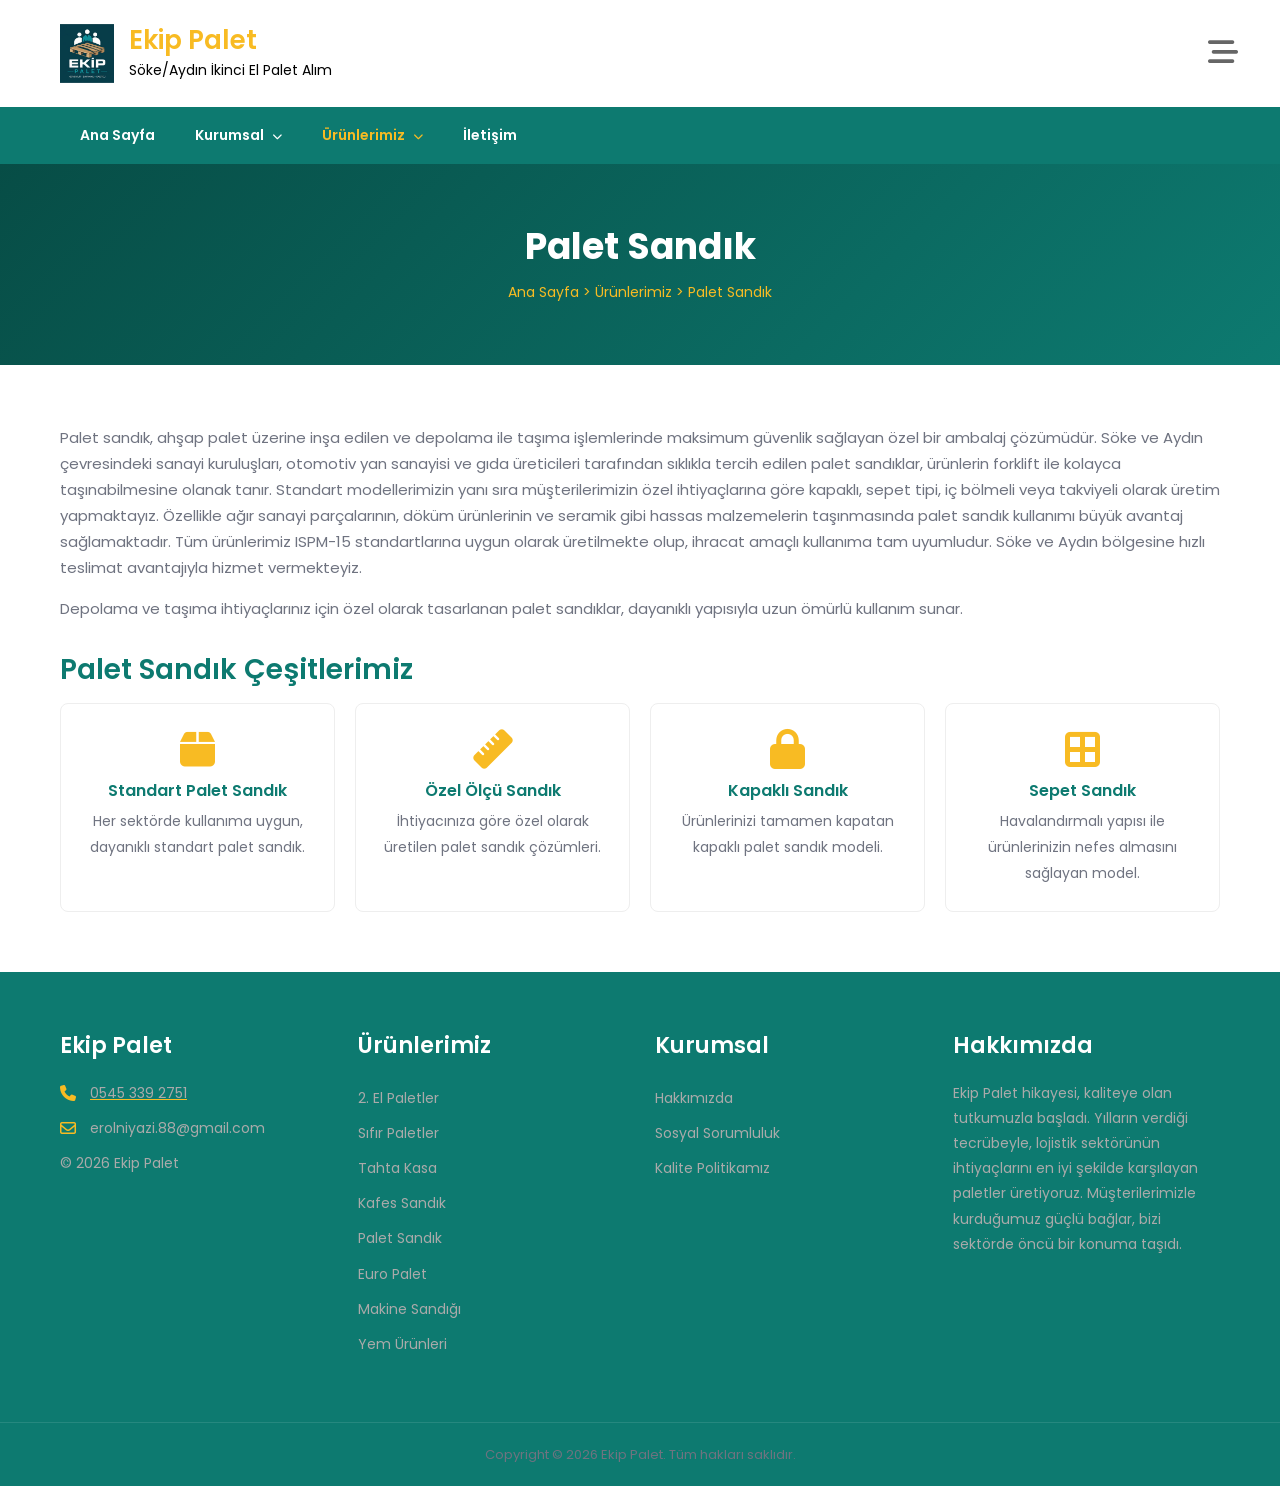
<file: palet-sandik.html>
<!DOCTYPE html>
<html lang="tr">
<head>
  <meta charset="UTF-8">
  <meta name="viewport" content="width=device-width, initial-scale=1">
  <title>Palet Sandık - Ekip Palet</title>
  <meta name="description" content="Ahşap palet sandık imalatı. Depolama ve taşıma için özel palet sandık çözümleri.">
  <meta name="keywords" content="palet, ahşap palet, ikinci el palet, palet alım, palet satım, Aydın palet, ekip palet">
  <meta name="robots" content="index, follow">
  <link rel="canonical" href="https://ekippalet.com/palet-sandik/">
  <meta property="og:locale" content="tr_TR">
  <meta property="og:type" content="website">
  <meta property="og:title" content="Palet Sandık - Ekip Palet">
  <meta property="og:description" content="Ahşap palet sandık imalatı. Depolama ve taşıma için özel palet sandık çözümleri.">
  <meta property="og:url" content="https://ekippalet.com/palet-sandik/">
  <meta property="og:site_name" content="Ekip Palet">
  <meta property="og:image" content="https://ekippalet.com/assets/images/ekip-palet-logo.png">
  <meta property="og:image:width" content="514">
  <meta property="og:image:height" content="275">
  <meta name="twitter:card" content="summary_large_image">
  <meta name="twitter:title" content="Palet Sandık - Ekip Palet">
  <meta name="twitter:description" content="Ahşap palet sandık imalatı. Depolama ve taşıma için özel palet sandık çözümleri.">
  <meta name="twitter:image" content="https://ekippalet.com/assets/images/ekip-palet-logo.png">
    <script type="application/ld+json">
  {
    "@context": "https://schema.org",
    "@type": "LocalBusiness",
    "name": "Ekip Palet",
    "description": "Söke/Aydın ikinci el ve sıfır ahşap palet alım satımı",
    "url": "https://ekippalet.com",
    "telephone": "+905453392751",
    "email": "erolniyazi.88@gmail.com",
    "address": {
      "@type": "PostalAddress",
      "streetAddress": "Bağarası Mahallesi, Çalışlı Caddesi, No:159",
      "addressLocality": "Söke",
      "addressRegion": "Aydın",
      "addressCountry": "TR"
    },
    "openingHoursSpecification": [
      {
        "@type": "OpeningHoursSpecification",
        "dayOfWeek": ["Monday", "Tuesday", "Wednesday", "Thursday", "Friday", "Saturday"],
        "opens": "09:00",
        "closes": "19:30"
      }
    ],
    "logo": "https://ekippalet.com/assets/images/ekip-palet-logo.png",
    "image": "https://ekippalet.com/assets/images/ekip-palet-logo.png"
  }
  </script>
  <link rel="icon" type="image/png" href="assets/images/cropped-ekip-palet-logo-1.png">
  <link rel="preconnect" href="https://fonts.googleapis.com">
  <link rel="preconnect" href="https://fonts.gstatic.com" crossorigin>
  <link href="https://fonts.googleapis.com/css2?family=Poppins:wght@300;400;500;600;700&display=swap" rel="stylesheet">
  <link rel="stylesheet" href="https://cdnjs.cloudflare.com/ajax/libs/font-awesome/6.5.2/css/all.min.css">
  <link rel="stylesheet" href="assets/css/style.css">
</head>
<body>
<div id="page">

  <header id="masthead">
    <div class="header-top">
      <div class="wrapper">
        <div class="site-branding">
          <div class="site-logo">
            <a href="index.html"><img src="assets/images/ekip-palet-logo.png" alt="Ekip Palet"></a>
          </div>
          <div id="site-identity">
            <div class="site-title"><a href="index.html">Ekip Palet</a></div>
            <p class="site-description">Söke/Aydın İkinci El Palet Alım</p>
          </div>
        </div>
        <div class="site-contact-details clear">
          <button type="button" class="top-header-menu-toggle">
            <i class="fa-solid fa-bars-staggered open-icon"></i>
            <i class="fa-solid fa-xmark close-icon"></i>
          </button>
          <ul>
            <li>
              <i class="fa-regular fa-map"></i>
              <div class="list-details">
                <h2>Bağarası Mahallesi, Çalışlı Caddesi, No:159</h2>
                <span>Söke / Aydın</span>
              </div>
            </li>
            <li>
              <i class="fa-solid fa-mobile-screen-button"></i>
              <div class="list-details">
                <h2><a href="tel:05453392751" style="color:inherit;text-decoration:none">Telefon : 0545 339 2751</a></h2>
                <span>09:00-7:30</span>
              </div>
            </li>
            <li>
              <i class="fa-regular fa-envelope"></i>
              <div class="list-details">
                <h2>erolniyazi.88@gmail.com</h2>
                <span>24 X 7 online</span>
              </div>
            </li>
          </ul>
        </div>
      </div>
    </div>
    <div class="header-bottom">
      <div class="wrapper">
        <nav id="site-navigation" class="main-navigation">
          <button type="button" class="menu-toggle"><span></span></button>
          <ul class="nav-menu">
            <li><a href="index.html">Ana Sayfa</a></li>
            <li class="menu-item-has-children"><a href="#">Kurumsal</a>
              <ul class="sub-menu">
                <li><a href="hakkimizda.html">Hakkımızda</a></li>
                <li><a href="kalite-politikamiz.html">Kalite Politikamız</a></li>
                <li><a href="sosyal-sorumluluk.html">Sosyal Sorumluluk</a></li>
              </ul>
            </li>
            <li class="menu-item-has-children current-menu-item"><a href="#">Ürünlerimiz</a>
              <ul class="sub-menu">
                <li><a href="2-el-paletler.html">2. El Paletler</a></li>
                <li><a href="sifir-paletler.html">Sıfır Paletler</a></li>
                <li><a href="makine-sandigi.html">Makine Sandığı</a></li>
                <li><a href="euro-palet.html">Euro Palet</a></li>
                <li><a href="palet-sandik.html">Palet Sandık</a></li>
                <li><a href="kafes-sandik.html">Kafes Sandık</a></li>
                <li><a href="tahta-kasa.html">Tahta Kasa</a></li>
                <li><a href="yem-urunleri.html">Yem Ürünleri</a></li>
              </ul>
            </li>
            <li><a href="iletisim.html">İletişim</a></li>
          </ul>
        </nav>
      </div>
    </div>
  </header>

  <div id="content" class="site-content">

    <section class="page-header-section">
      <div class="wrapper">
        <h1>Palet Sandık</h1>
        <p class="breadcrumb">Ana Sayfa &gt; Ürünlerimiz &gt; Palet Sandık</p>
      </div>
    </section>
    <section class="page-content-section">
      <div class="wrapper">
        <p>Palet sandık, ahşap palet üzerine inşa edilen ve depolama ile taşıma işlemlerinde maksimum güvenlik sağlayan özel bir ambalaj çözümüdür. Söke ve Aydın çevresindeki sanayi kuruluşları, otomotiv yan sanayisi ve gıda üreticileri tarafından sıklıkla tercih edilen palet sandıklar, ürünlerin forklift ile kolayca taşınabilmesine olanak tanır. Standart modellerimizin yanı sıra müşterilerimizin özel ihtiyaçlarına göre kapaklı, sepet tipi, iç bölmeli veya takviyeli olarak üretim yapmaktayız. Özellikle ağır sanayi parçalarının, döküm ürünlerinin ve seramik gibi hassas malzemelerin taşınmasında palet sandık kullanımı büyük avantaj sağlamaktadır. Tüm ürünlerimiz ISPM-15 standartlarına uygun olarak üretilmekte olup, ihracat amaçlı kullanıma tam uyumludur. Söke ve Aydın bölgesine hızlı teslimat avantajıyla hizmet vermekteyiz.</p>
        <p>Depolama ve taşıma ihtiyaçlarınız için özel olarak tasarlanan palet sandıklar, dayanıklı yapısıyla uzun ömürlü kullanım sunar.</p>
        <h2>Palet Sandık Çeşitlerimiz</h2>
        <div class="empty-products">
          <div class="product-info-card">
            <div class="icon"><i class="fa-solid fa-box"></i></div>
            <h3>Standart Palet Sandık</h3>
            <p>Her sektörde kullanıma uygun, dayanıklı standart palet sandık.</p>
          </div>
          <div class="product-info-card">
            <div class="icon"><i class="fa-solid fa-ruler"></i></div>
            <h3>Özel Ölçü Sandık</h3>
            <p>İhtiyacınıza göre özel olarak üretilen palet sandık çözümleri.</p>
          </div>
          <div class="product-info-card">
            <div class="icon"><i class="fa-solid fa-lock"></i></div>
            <h3>Kapaklı Sandık</h3>
            <p>Ürünlerinizi tamamen kapatan kapaklı palet sandık modeli.</p>
          </div>
          <div class="product-info-card">
            <div class="icon"><i class="fa-solid fa-border-all"></i></div>
            <h3>Sepet Sandık</h3>
            <p>Havalandırmalı yapısı ile ürünlerinizin nefes almasını sağlayan model.</p>
          </div>
        </div>
      </div>
    </section>

  </div>

  <footer class="site-footer">
    <div class="footer-widgets">
      <div class="wrapper">
        <div class="grid">
          <div class="footer-widget">
            <h3>Ekip Palet</h3>
            <div class="contact-item"><i class="fa-solid fa-phone"></i> <a href="tel:05453392751"><span>0545 339 2751</span></a></div>
            <div class="contact-item"><i class="fa-regular fa-envelope"></i> <span>erolniyazi.88@gmail.com</span></div>
            <p>&copy; 2026 Ekip Palet</p>
          </div>
          <div class="footer-widget">
            <h3>Ürünlerimiz</h3>
            <ul>
              <li><a href="2-el-paletler.html">2. El Paletler</a></li>
              <li><a href="sifir-paletler.html">Sıfır Paletler</a></li>
              <li><a href="tahta-kasa.html">Tahta Kasa</a></li>
              <li><a href="kafes-sandik.html">Kafes Sandık</a></li>
              <li><a href="palet-sandik.html">Palet Sandık</a></li>
              <li><a href="euro-palet.html">Euro Palet</a></li>
              <li><a href="makine-sandigi.html">Makine Sandığı</a></li>
              <li><a href="yem-urunleri.html">Yem Ürünleri</a></li>
            </ul>
          </div>
          <div class="footer-widget">
            <h3>Kurumsal</h3>
            <ul>
              <li><a href="hakkimizda.html">Hakkımızda</a></li>
              <li><a href="sosyal-sorumluluk.html">Sosyal Sorumluluk</a></li>
              <li><a href="kalite-politikamiz.html">Kalite Politikamız</a></li>
            </ul>
          </div>
          <div class="footer-widget">
            <h3>Hakkımızda</h3>
            <p>Ekip Palet hikayesi, kaliteye olan tutkumuzla başladı. Yılların verdiği tecrübeyle, lojistik sektörünün ihtiyaçlarını en iyi şekilde karşılayan paletler üretiyoruz. Müşterilerimizle kurduğumuz güçlü bağlar, bizi sektörde öncü bir konuma taşıdı.</p>
          </div>
        </div>
      </div>
    </div>
    <div class="site-info">
      <div class="wrapper">
        Copyright &copy; 2026 Ekip Palet. Tüm hakları saklıdır.
      </div>
    </div>
  </footer>

</div>
<script src="assets/js/main.js"></script>
</body>
</html>
</file>
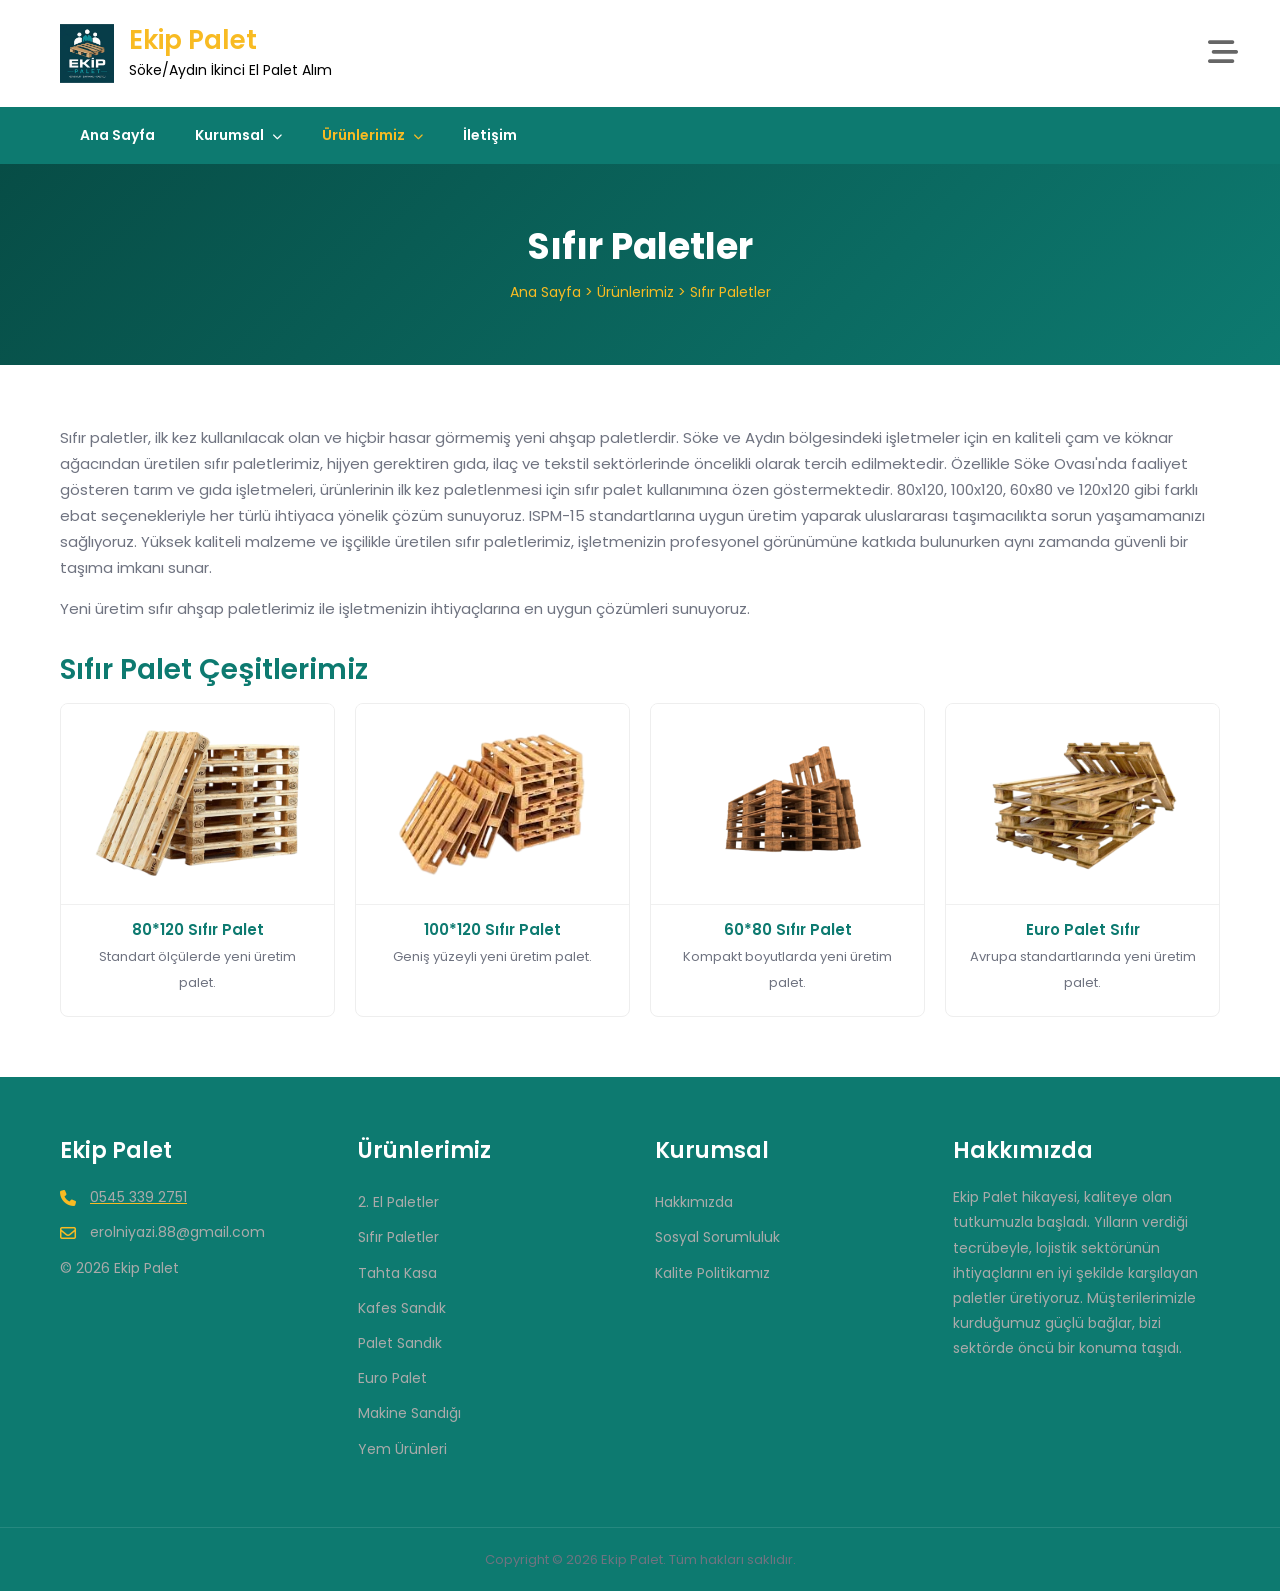
<file: sifir-paletler.html>
<!DOCTYPE html>
<html lang="tr">
<head>
  <meta charset="UTF-8">
  <meta name="viewport" content="width=device-width, initial-scale=1">
  <title>Sıfır Paletler - Ekip Palet</title>
  <meta name="description" content="Yeni üretim sıfır ahşap palet çözümleri. Her ölçüde sıfır palet üretimi ve teslimatı.">
  <meta name="keywords" content="palet, ahşap palet, ikinci el palet, palet alım, palet satım, Aydın palet, ekip palet">
  <meta name="robots" content="index, follow">
  <link rel="canonical" href="https://ekippalet.com/sifir-paletler/">
  <meta property="og:locale" content="tr_TR">
  <meta property="og:type" content="website">
  <meta property="og:title" content="Sıfır Paletler - Ekip Palet">
  <meta property="og:description" content="Yeni üretim sıfır ahşap palet çözümleri. Her ölçüde sıfır palet üretimi ve teslimatı.">
  <meta property="og:url" content="https://ekippalet.com/sifir-paletler/">
  <meta property="og:site_name" content="Ekip Palet">
  <meta property="og:image" content="https://ekippalet.com/assets/images/ekip-palet-logo.png">
  <meta property="og:image:width" content="514">
  <meta property="og:image:height" content="275">
  <meta name="twitter:card" content="summary_large_image">
  <meta name="twitter:title" content="Sıfır Paletler - Ekip Palet">
  <meta name="twitter:description" content="Yeni üretim sıfır ahşap palet çözümleri. Her ölçüde sıfır palet üretimi ve teslimatı.">
  <meta name="twitter:image" content="https://ekippalet.com/assets/images/ekip-palet-logo.png">
    <script type="application/ld+json">
  {
    "@context": "https://schema.org",
    "@type": "LocalBusiness",
    "name": "Ekip Palet",
    "description": "Söke/Aydın ikinci el ve sıfır ahşap palet alım satımı",
    "url": "https://ekippalet.com",
    "telephone": "+905453392751",
    "email": "erolniyazi.88@gmail.com",
    "address": {
      "@type": "PostalAddress",
      "streetAddress": "Bağarası Mahallesi, Çalışlı Caddesi, No:159",
      "addressLocality": "Söke",
      "addressRegion": "Aydın",
      "addressCountry": "TR"
    },
    "openingHoursSpecification": [
      {
        "@type": "OpeningHoursSpecification",
        "dayOfWeek": ["Monday", "Tuesday", "Wednesday", "Thursday", "Friday", "Saturday"],
        "opens": "09:00",
        "closes": "19:30"
      }
    ],
    "logo": "https://ekippalet.com/assets/images/ekip-palet-logo.png",
    "image": "https://ekippalet.com/assets/images/ekip-palet-logo.png"
  }
  </script>
  <link rel="icon" type="image/png" href="assets/images/cropped-ekip-palet-logo-1.png">
  <link rel="preconnect" href="https://fonts.googleapis.com">
  <link rel="preconnect" href="https://fonts.gstatic.com" crossorigin>
  <link href="https://fonts.googleapis.com/css2?family=Poppins:wght@300;400;500;600;700&display=swap" rel="stylesheet">
  <link rel="stylesheet" href="https://cdnjs.cloudflare.com/ajax/libs/font-awesome/6.5.2/css/all.min.css">
  <link rel="stylesheet" href="assets/css/style.css">
</head>
<body>
<div id="page">

  <header id="masthead">
    <div class="header-top">
      <div class="wrapper">
        <div class="site-branding">
          <div class="site-logo">
            <a href="index.html"><img src="assets/images/ekip-palet-logo.png" alt="Ekip Palet"></a>
          </div>
          <div id="site-identity">
            <div class="site-title"><a href="index.html">Ekip Palet</a></div>
            <p class="site-description">Söke/Aydın İkinci El Palet Alım</p>
          </div>
        </div>
        <div class="site-contact-details clear">
          <button type="button" class="top-header-menu-toggle">
            <i class="fa-solid fa-bars-staggered open-icon"></i>
            <i class="fa-solid fa-xmark close-icon"></i>
          </button>
          <ul>
            <li>
              <i class="fa-regular fa-map"></i>
              <div class="list-details">
                <h2>Bağarası Mahallesi, Çalışlı Caddesi, No:159</h2>
                <span>Söke / Aydın</span>
              </div>
            </li>
            <li>
              <i class="fa-solid fa-mobile-screen-button"></i>
              <div class="list-details">
                <h2><a href="tel:05453392751" style="color:inherit;text-decoration:none">Telefon : 0545 339 2751</a></h2>
                <span>09:00-7:30</span>
              </div>
            </li>
            <li>
              <i class="fa-regular fa-envelope"></i>
              <div class="list-details">
                <h2>erolniyazi.88@gmail.com</h2>
                <span>24 X 7 online</span>
              </div>
            </li>
          </ul>
        </div>
      </div>
    </div>
    <div class="header-bottom">
      <div class="wrapper">
        <nav id="site-navigation" class="main-navigation">
          <button type="button" class="menu-toggle"><span></span></button>
          <ul class="nav-menu">
            <li><a href="index.html">Ana Sayfa</a></li>
            <li class="menu-item-has-children"><a href="#">Kurumsal</a>
              <ul class="sub-menu">
                <li><a href="hakkimizda.html">Hakkımızda</a></li>
                <li><a href="kalite-politikamiz.html">Kalite Politikamız</a></li>
                <li><a href="sosyal-sorumluluk.html">Sosyal Sorumluluk</a></li>
              </ul>
            </li>
            <li class="menu-item-has-children current-menu-item"><a href="#">Ürünlerimiz</a>
              <ul class="sub-menu">
                <li><a href="2-el-paletler.html">2. El Paletler</a></li>
                <li><a href="sifir-paletler.html">Sıfır Paletler</a></li>
                <li><a href="makine-sandigi.html">Makine Sandığı</a></li>
                <li><a href="euro-palet.html">Euro Palet</a></li>
                <li><a href="palet-sandik.html">Palet Sandık</a></li>
                <li><a href="kafes-sandik.html">Kafes Sandık</a></li>
                <li><a href="tahta-kasa.html">Tahta Kasa</a></li>
                <li><a href="yem-urunleri.html">Yem Ürünleri</a></li>
              </ul>
            </li>
            <li><a href="iletisim.html">İletişim</a></li>
          </ul>
        </nav>
      </div>
    </div>
  </header>

  <div id="content" class="site-content">

    <section class="page-header-section">
      <div class="wrapper">
        <h1>Sıfır Paletler</h1>
        <p class="breadcrumb">Ana Sayfa &gt; Ürünlerimiz &gt; Sıfır Paletler</p>
      </div>
    </section>
    <section class="page-content-section">
      <div class="wrapper">
        <p>Sıfır paletler, ilk kez kullanılacak olan ve hiçbir hasar görmemiş yeni ahşap paletlerdir. Söke ve Aydın bölgesindeki işletmeler için en kaliteli çam ve köknar ağacından üretilen sıfır paletlerimiz, hijyen gerektiren gıda, ilaç ve tekstil sektörlerinde öncelikli olarak tercih edilmektedir. Özellikle Söke Ovası'nda faaliyet gösteren tarım ve gıda işletmeleri, ürünlerinin ilk kez paletlenmesi için sıfır palet kullanımına özen göstermektedir. 80x120, 100x120, 60x80 ve 120x120 gibi farklı ebat seçenekleriyle her türlü ihtiyaca yönelik çözüm sunuyoruz. ISPM-15 standartlarına uygun üretim yaparak uluslararası taşımacılıkta sorun yaşamamanızı sağlıyoruz. Yüksek kaliteli malzeme ve işçilikle üretilen sıfır paletlerimiz, işletmenizin profesyonel görünümüne katkıda bulunurken aynı zamanda güvenli bir taşıma imkanı sunar.</p>
        <p>Yeni üretim sıfır ahşap paletlerimiz ile işletmenizin ihtiyaçlarına en uygun çözümleri sunuyoruz.</p>
        <h2>Sıfır Palet Çeşitlerimiz</h2>
        <div class="product-grid">
          <div class="product-card">
            <div class="img-wrap">
              <img src="assets/images/ikinci-el-palet-nedir-1-removebg-preview.png" alt="80*120 Sıfır Palet">
            </div>
            <div class="info">
              <h3>80*120 Sıfır Palet</h3>
              <p>Standart ölçülerde yeni üretim palet.</p>
            </div>
          </div>
          <div class="product-card">
            <div class="img-wrap">
              <img src="assets/images/images-removebg-preview.png" alt="100*120 Sıfır Palet">
            </div>
            <div class="info">
              <h3>100*120 Sıfır Palet</h3>
              <p>Geniş yüzeyli yeni üretim palet.</p>
            </div>
          </div>
          <div class="product-card">
            <div class="img-wrap">
              <img src="assets/images/konya-ikinci-el-palet-removebg-preview-300x240.png" alt="60*80 Sıfır Palet">
            </div>
            <div class="info">
              <h3>60*80 Sıfır Palet</h3>
              <p>Kompakt boyutlarda yeni üretim palet.</p>
            </div>
          </div>
          <div class="product-card">
            <div class="img-wrap">
              <img src="assets/images/unnamed-removebg-preview-300x183.png" alt="Euro Palet Sıfır">
            </div>
            <div class="info">
              <h3>Euro Palet Sıfır</h3>
              <p>Avrupa standartlarında yeni üretim palet.</p>
            </div>
          </div>
        </div>
      </div>
    </section>

  </div>

  <footer class="site-footer">
    <div class="footer-widgets">
      <div class="wrapper">
        <div class="grid">
          <div class="footer-widget">
            <h3>Ekip Palet</h3>
            <div class="contact-item"><i class="fa-solid fa-phone"></i> <a href="tel:05453392751"><span>0545 339 2751</span></a></div>
            <div class="contact-item"><i class="fa-regular fa-envelope"></i> <span>erolniyazi.88@gmail.com</span></div>
            <p>&copy; 2026 Ekip Palet</p>
          </div>
          <div class="footer-widget">
            <h3>Ürünlerimiz</h3>
            <ul>
              <li><a href="2-el-paletler.html">2. El Paletler</a></li>
              <li><a href="sifir-paletler.html">Sıfır Paletler</a></li>
              <li><a href="tahta-kasa.html">Tahta Kasa</a></li>
              <li><a href="kafes-sandik.html">Kafes Sandık</a></li>
              <li><a href="palet-sandik.html">Palet Sandık</a></li>
              <li><a href="euro-palet.html">Euro Palet</a></li>
              <li><a href="makine-sandigi.html">Makine Sandığı</a></li>
              <li><a href="yem-urunleri.html">Yem Ürünleri</a></li>
            </ul>
          </div>
          <div class="footer-widget">
            <h3>Kurumsal</h3>
            <ul>
              <li><a href="hakkimizda.html">Hakkımızda</a></li>
              <li><a href="sosyal-sorumluluk.html">Sosyal Sorumluluk</a></li>
              <li><a href="kalite-politikamiz.html">Kalite Politikamız</a></li>
            </ul>
          </div>
          <div class="footer-widget">
            <h3>Hakkımızda</h3>
            <p>Ekip Palet hikayesi, kaliteye olan tutkumuzla başladı. Yılların verdiği tecrübeyle, lojistik sektörünün ihtiyaçlarını en iyi şekilde karşılayan paletler üretiyoruz. Müşterilerimizle kurduğumuz güçlü bağlar, bizi sektörde öncü bir konuma taşıdı.</p>
          </div>
        </div>
      </div>
    </div>
    <div class="site-info">
      <div class="wrapper">
        Copyright &copy; 2026 Ekip Palet. Tüm hakları saklıdır.
      </div>
    </div>
  </footer>

</div>
<script src="assets/js/main.js"></script>
</body>
</html>
</file>
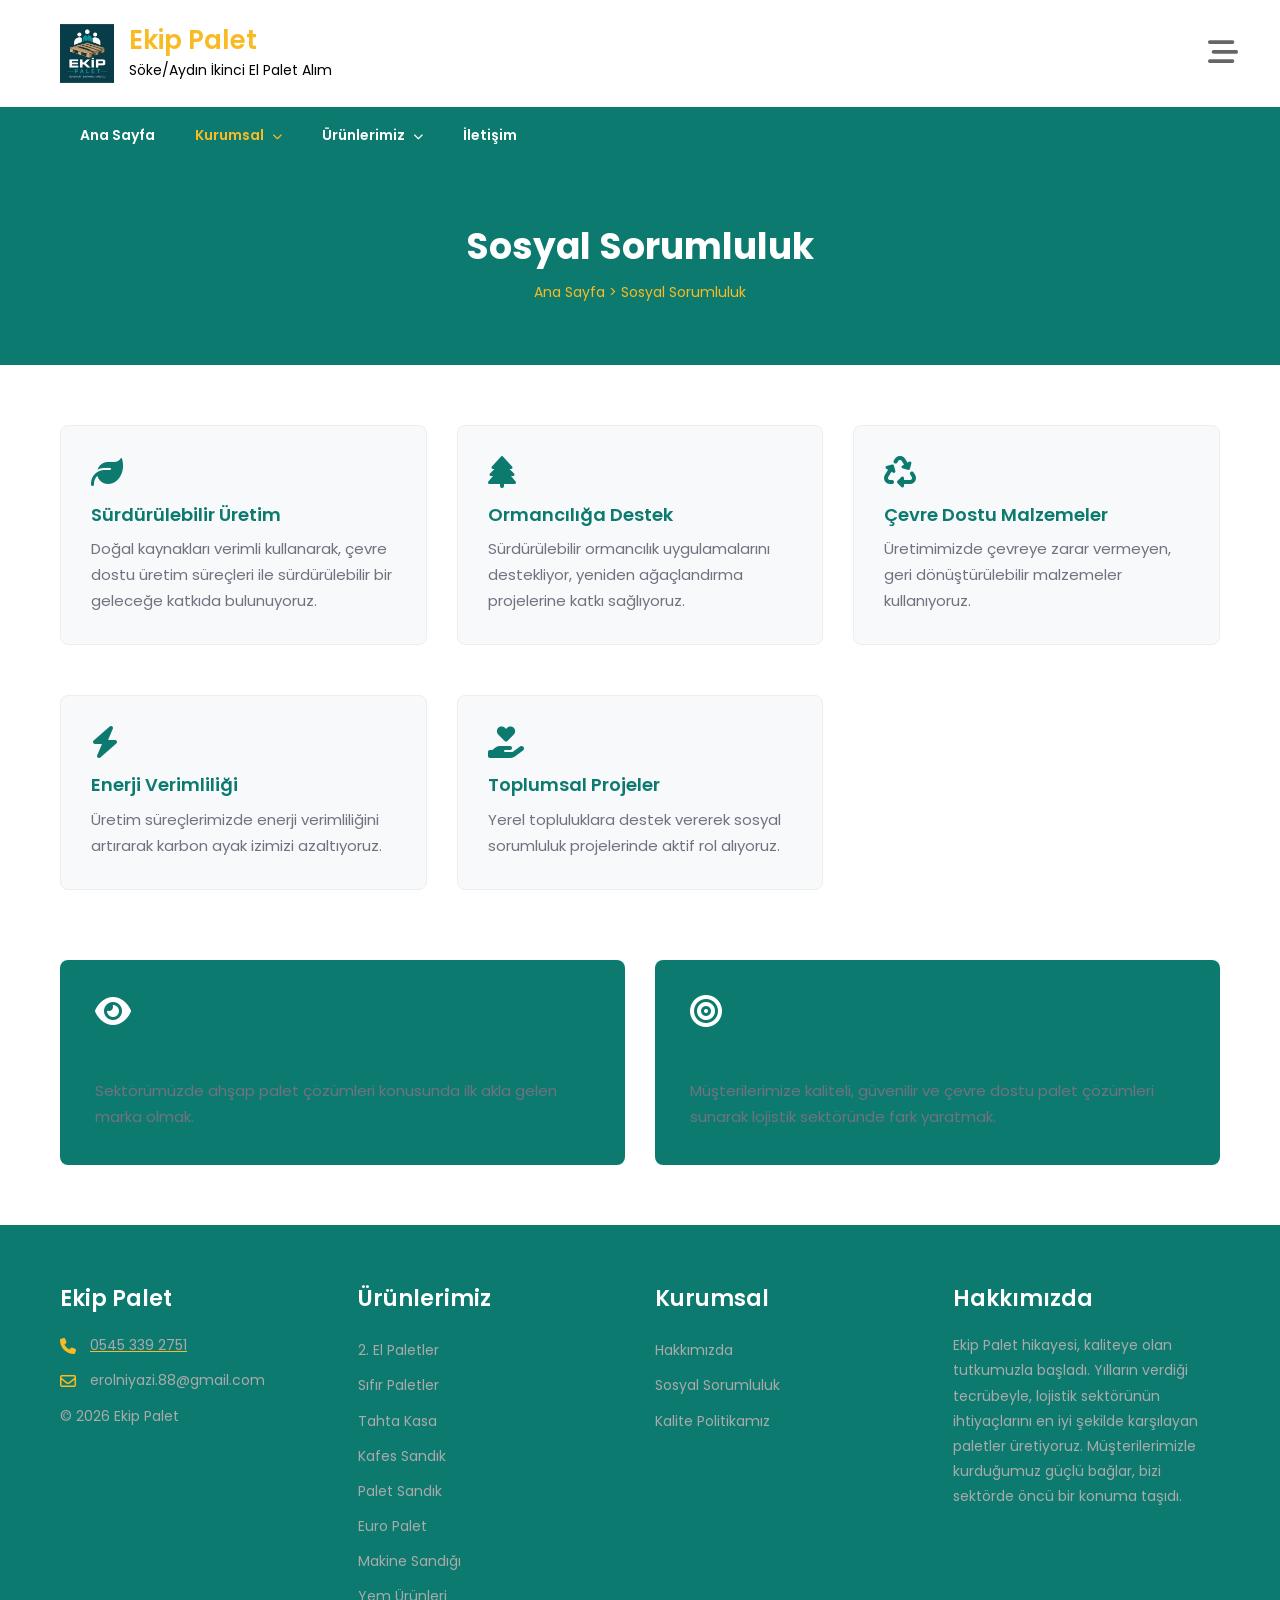
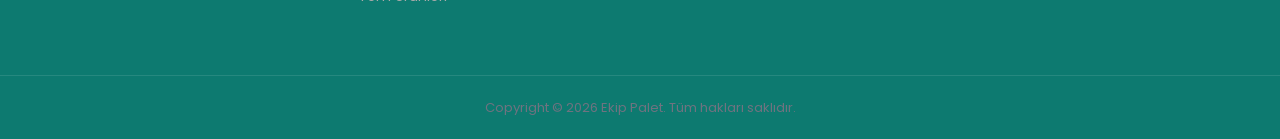
<file: sosyal-sorumluluk.html>
<!DOCTYPE html>
<html lang="tr">
<head>
  <meta charset="UTF-8">
  <meta name="viewport" content="width=device-width, initial-scale=1">
  <title>Sosyal Sorumluluk - Ekip Palet</title>
  <meta name="description" content="Ekip Palet olarak çevreye ve topluma karşı sorumluluklarımızın bilincindeyiz. Sürdürülebilir üretim ve çevre dostu malzemeler ile geleceğe katkı sağlıyoruz.">
  <meta name="keywords" content="palet, ahşap palet, ikinci el palet, palet alım, palet satım, Aydın palet, ekip palet">
  <meta name="robots" content="index, follow">
  <link rel="canonical" href="https://ekippalet.com/sosyal-sorumluluk/">
  <meta property="og:locale" content="tr_TR">
  <meta property="og:type" content="website">
  <meta property="og:title" content="Sosyal Sorumluluk - Ekip Palet">
  <meta property="og:description" content="Ekip Palet olarak çevreye ve topluma karşı sorumluluklarımızın bilincindeyiz. Sürdürülebilir üretim ve çevre dostu malzemeler ile geleceğe katkı sağlıyoruz.">
  <meta property="og:url" content="https://ekippalet.com/sosyal-sorumluluk/">
  <meta property="og:site_name" content="Ekip Palet">
  <meta property="og:image" content="https://ekippalet.com/assets/images/ekip-palet-logo.png">
  <meta property="og:image:width" content="514">
  <meta property="og:image:height" content="275">
  <meta name="twitter:card" content="summary_large_image">
  <meta name="twitter:title" content="Sosyal Sorumluluk - Ekip Palet">
  <meta name="twitter:description" content="Ekip Palet olarak çevreye ve topluma karşı sorumluluklarımızın bilincindeyiz. Sürdürülebilir üretim ve çevre dostu malzemeler ile geleceğe katkı sağlıyoruz.">
  <meta name="twitter:image" content="https://ekippalet.com/assets/images/ekip-palet-logo.png">
    <script type="application/ld+json">
  {
    "@context": "https://schema.org",
    "@type": "LocalBusiness",
    "name": "Ekip Palet",
    "description": "Söke/Aydın ikinci el ve sıfır ahşap palet alım satımı",
    "url": "https://ekippalet.com",
    "telephone": "+905453392751",
    "email": "erolniyazi.88@gmail.com",
    "address": {
      "@type": "PostalAddress",
      "streetAddress": "Bağarası Mahallesi, Çalışlı Caddesi, No:159",
      "addressLocality": "Söke",
      "addressRegion": "Aydın",
      "addressCountry": "TR"
    },
    "openingHoursSpecification": [
      {
        "@type": "OpeningHoursSpecification",
        "dayOfWeek": ["Monday", "Tuesday", "Wednesday", "Thursday", "Friday", "Saturday"],
        "opens": "09:00",
        "closes": "19:30"
      }
    ],
    "logo": "https://ekippalet.com/assets/images/ekip-palet-logo.png",
    "image": "https://ekippalet.com/assets/images/ekip-palet-logo.png"
  }
  </script>
  <link rel="icon" type="image/png" href="assets/images/cropped-ekip-palet-logo-1.png">
  <link rel="preconnect" href="https://fonts.googleapis.com">
  <link rel="preconnect" href="https://fonts.gstatic.com" crossorigin>
  <link href="https://fonts.googleapis.com/css2?family=Poppins:wght@300;400;500;600;700&display=swap" rel="stylesheet">
  <link rel="stylesheet" href="https://cdnjs.cloudflare.com/ajax/libs/font-awesome/6.5.2/css/all.min.css">
  <link rel="stylesheet" href="assets/css/style.css">
</head>
<body>
<div id="page">

  <header id="masthead">
    <div class="header-top">
      <div class="wrapper">
        <div class="site-branding">
          <div class="site-logo">
            <a href="index.html"><img src="assets/images/ekip-palet-logo.png" alt="Ekip Palet"></a>
          </div>
          <div id="site-identity">
            <div class="site-title"><a href="index.html">Ekip Palet</a></div>
            <p class="site-description">Söke/Aydın İkinci El Palet Alım</p>
          </div>
        </div>
        <div class="site-contact-details clear">
          <button type="button" class="top-header-menu-toggle">
            <i class="fa-solid fa-bars-staggered open-icon"></i>
            <i class="fa-solid fa-xmark close-icon"></i>
          </button>
          <ul>
            <li>
              <i class="fa-regular fa-map"></i>
              <div class="list-details">
                <h2>Bağarası Mahallesi, Çalışlı Caddesi, No:159</h2>
                <span>Söke / Aydın</span>
              </div>
            </li>
            <li>
              <i class="fa-solid fa-mobile-screen-button"></i>
              <div class="list-details">
                <h2><a href="tel:05453392751" style="color:inherit;text-decoration:none">Telefon : 0545 339 2751</a></h2>
                <span>09:00-7:30</span>
              </div>
            </li>
            <li>
              <i class="fa-regular fa-envelope"></i>
              <div class="list-details">
                <h2>erolniyazi.88@gmail.com</h2>
                <span>24 X 7 online</span>
              </div>
            </li>
          </ul>
        </div>
      </div>
    </div>
    <div class="header-bottom">
      <div class="wrapper">
        <nav id="site-navigation" class="main-navigation">
          <button type="button" class="menu-toggle"><span></span></button>
          <ul class="nav-menu">
            <li><a href="index.html">Ana Sayfa</a></li>
            <li class="menu-item-has-children current-menu-item"><a href="#">Kurumsal</a>
              <ul class="sub-menu">
                <li><a href="hakkimizda.html">Hakkımızda</a></li>
                <li><a href="kalite-politikamiz.html">Kalite Politikamız</a></li>
                <li><a href="sosyal-sorumluluk.html">Sosyal Sorumluluk</a></li>
              </ul>
            </li>
            <li class="menu-item-has-children"><a href="#">Ürünlerimiz</a>
              <ul class="sub-menu">
                <li><a href="2-el-paletler.html">2. El Paletler</a></li>
                <li><a href="sifir-paletler.html">Sıfır Paletler</a></li>
                <li><a href="makine-sandigi.html">Makine Sandığı</a></li>
                <li><a href="euro-palet.html">Euro Palet</a></li>
                <li><a href="palet-sandik.html">Palet Sandık</a></li>
                <li><a href="kafes-sandik.html">Kafes Sandık</a></li>
                <li><a href="tahta-kasa.html">Tahta Kasa</a></li>
                <li><a href="yem-urunleri.html">Yem Ürünleri</a></li>
              </ul>
            </li>
            <li><a href="iletisim.html">İletişim</a></li>
          </ul>
        </nav>
      </div>
    </div>
  </header>

  <div id="content" class="site-content">

    <section class="page-header-section" style="background: #0D7A70;">
      <div class="wrapper">
        <h1>Sosyal Sorumluluk</h1>
        <p class="breadcrumb">Ana Sayfa &gt; Sosyal Sorumluluk</p>
      </div>
    </section>
    <section class="page-content-section">
      <div class="wrapper">
        <div style="display: grid; grid-template-columns: repeat(auto-fit, minmax(300px, 1fr)); gap: 30px;">
          <div class="info-card" style="background: #f8f9fa; padding: 30px; border-radius: 8px;">
            <i class="fa-solid fa-leaf" style="font-size: 2rem; color: #0D7A70; margin-bottom: 15px;"></i>
            <h3 style="margin: 0 0 10px 0;">Sürdürülebilir Üretim</h3>
            <p style="margin: 0;">Doğal kaynakları verimli kullanarak, çevre dostu üretim süreçleri ile sürdürülebilir bir geleceğe katkıda bulunuyoruz.</p>
          </div>
          <div class="info-card" style="background: #f8f9fa; padding: 30px; border-radius: 8px;">
            <i class="fa-solid fa-tree" style="font-size: 2rem; color: #0D7A70; margin-bottom: 15px;"></i>
            <h3 style="margin: 0 0 10px 0;">Ormancılığa Destek</h3>
            <p style="margin: 0;">Sürdürülebilir ormancılık uygulamalarını destekliyor, yeniden ağaçlandırma projelerine katkı sağlıyoruz.</p>
          </div>
          <div class="info-card" style="background: #f8f9fa; padding: 30px; border-radius: 8px;">
            <i class="fa-solid fa-recycle" style="font-size: 2rem; color: #0D7A70; margin-bottom: 15px;"></i>
            <h3 style="margin: 0 0 10px 0;">Çevre Dostu Malzemeler</h3>
            <p style="margin: 0;">Üretimimizde çevreye zarar vermeyen, geri dönüştürülebilir malzemeler kullanıyoruz.</p>
          </div>
          <div class="info-card" style="background: #f8f9fa; padding: 30px; border-radius: 8px;">
            <i class="fa-solid fa-bolt" style="font-size: 2rem; color: #0D7A70; margin-bottom: 15px;"></i>
            <h3 style="margin: 0 0 10px 0;">Enerji Verimliliği</h3>
            <p style="margin: 0;">Üretim süreçlerimizde enerji verimliliğini artırarak karbon ayak izimizi azaltıyoruz.</p>
          </div>
          <div class="info-card" style="background: #f8f9fa; padding: 30px; border-radius: 8px;">
            <i class="fa-solid fa-hand-holding-heart" style="font-size: 2rem; color: #0D7A70; margin-bottom: 15px;"></i>
            <h3 style="margin: 0 0 10px 0;">Toplumsal Projeler</h3>
            <p style="margin: 0;">Yerel topluluklara destek vererek sosyal sorumluluk projelerinde aktif rol alıyoruz.</p>
          </div>
        </div>
        <div style="display: grid; grid-template-columns: 1fr 1fr; gap: 30px; margin-top: 50px;">
          <div style="background: #0D7A70; color: #fff; padding: 35px; border-radius: 8px;">
            <i class="fa-solid fa-eye" style="font-size: 2rem; margin-bottom: 15px;"></i>
            <h3 style="margin: 0 0 10px 0;">Vizyonumuz</h3>
            <p style="margin: 0;">Sektörümüzde ahşap palet çözümleri konusunda ilk akla gelen marka olmak.</p>
          </div>
          <div style="background: #0D7A70; color: #fff; padding: 35px; border-radius: 8px;">
            <i class="fa-solid fa-bullseye" style="font-size: 2rem; margin-bottom: 15px;"></i>
            <h3 style="margin: 0 0 10px 0;">Misyonumuz</h3>
            <p style="margin: 0;">Müşterilerimize kaliteli, güvenilir ve çevre dostu palet çözümleri sunarak lojistik sektöründe fark yaratmak.</p>
          </div>
        </div>
      </div>
    </section>

  </div>

  <footer class="site-footer">
    <div class="footer-widgets">
      <div class="wrapper">
        <div class="grid">
          <div class="footer-widget">
            <h3>Ekip Palet</h3>
            <div class="contact-item"><i class="fa-solid fa-phone"></i> <a href="tel:05453392751"><span>0545 339 2751</span></a></div>
            <div class="contact-item"><i class="fa-regular fa-envelope"></i> <span>erolniyazi.88@gmail.com</span></div>
            <p>&copy; 2026 Ekip Palet</p>
          </div>
          <div class="footer-widget">
            <h3>Ürünlerimiz</h3>
            <ul>
              <li><a href="2-el-paletler.html">2. El Paletler</a></li>
              <li><a href="sifir-paletler.html">Sıfır Paletler</a></li>
              <li><a href="tahta-kasa.html">Tahta Kasa</a></li>
              <li><a href="kafes-sandik.html">Kafes Sandık</a></li>
              <li><a href="palet-sandik.html">Palet Sandık</a></li>
              <li><a href="euro-palet.html">Euro Palet</a></li>
              <li><a href="makine-sandigi.html">Makine Sandığı</a></li>
              <li><a href="yem-urunleri.html">Yem Ürünleri</a></li>
            </ul>
          </div>
          <div class="footer-widget">
            <h3>Kurumsal</h3>
            <ul>
              <li><a href="hakkimizda.html">Hakkımızda</a></li>
              <li><a href="sosyal-sorumluluk.html">Sosyal Sorumluluk</a></li>
              <li><a href="kalite-politikamiz.html">Kalite Politikamız</a></li>
            </ul>
          </div>
          <div class="footer-widget">
            <h3>Hakkımızda</h3>
            <p>Ekip Palet hikayesi, kaliteye olan tutkumuzla başladı. Yılların verdiği tecrübeyle, lojistik sektörünün ihtiyaçlarını en iyi şekilde karşılayan paletler üretiyoruz. Müşterilerimizle kurduğumuz güçlü bağlar, bizi sektörde öncü bir konuma taşıdı.</p>
          </div>
        </div>
      </div>
    </div>
    <div class="site-info">
      <div class="wrapper">
        Copyright &copy; 2026 Ekip Palet. Tüm hakları saklıdır.
      </div>
    </div>
  </footer>

</div>
<script src="assets/js/main.js"></script>
</body>
</html>
</file>
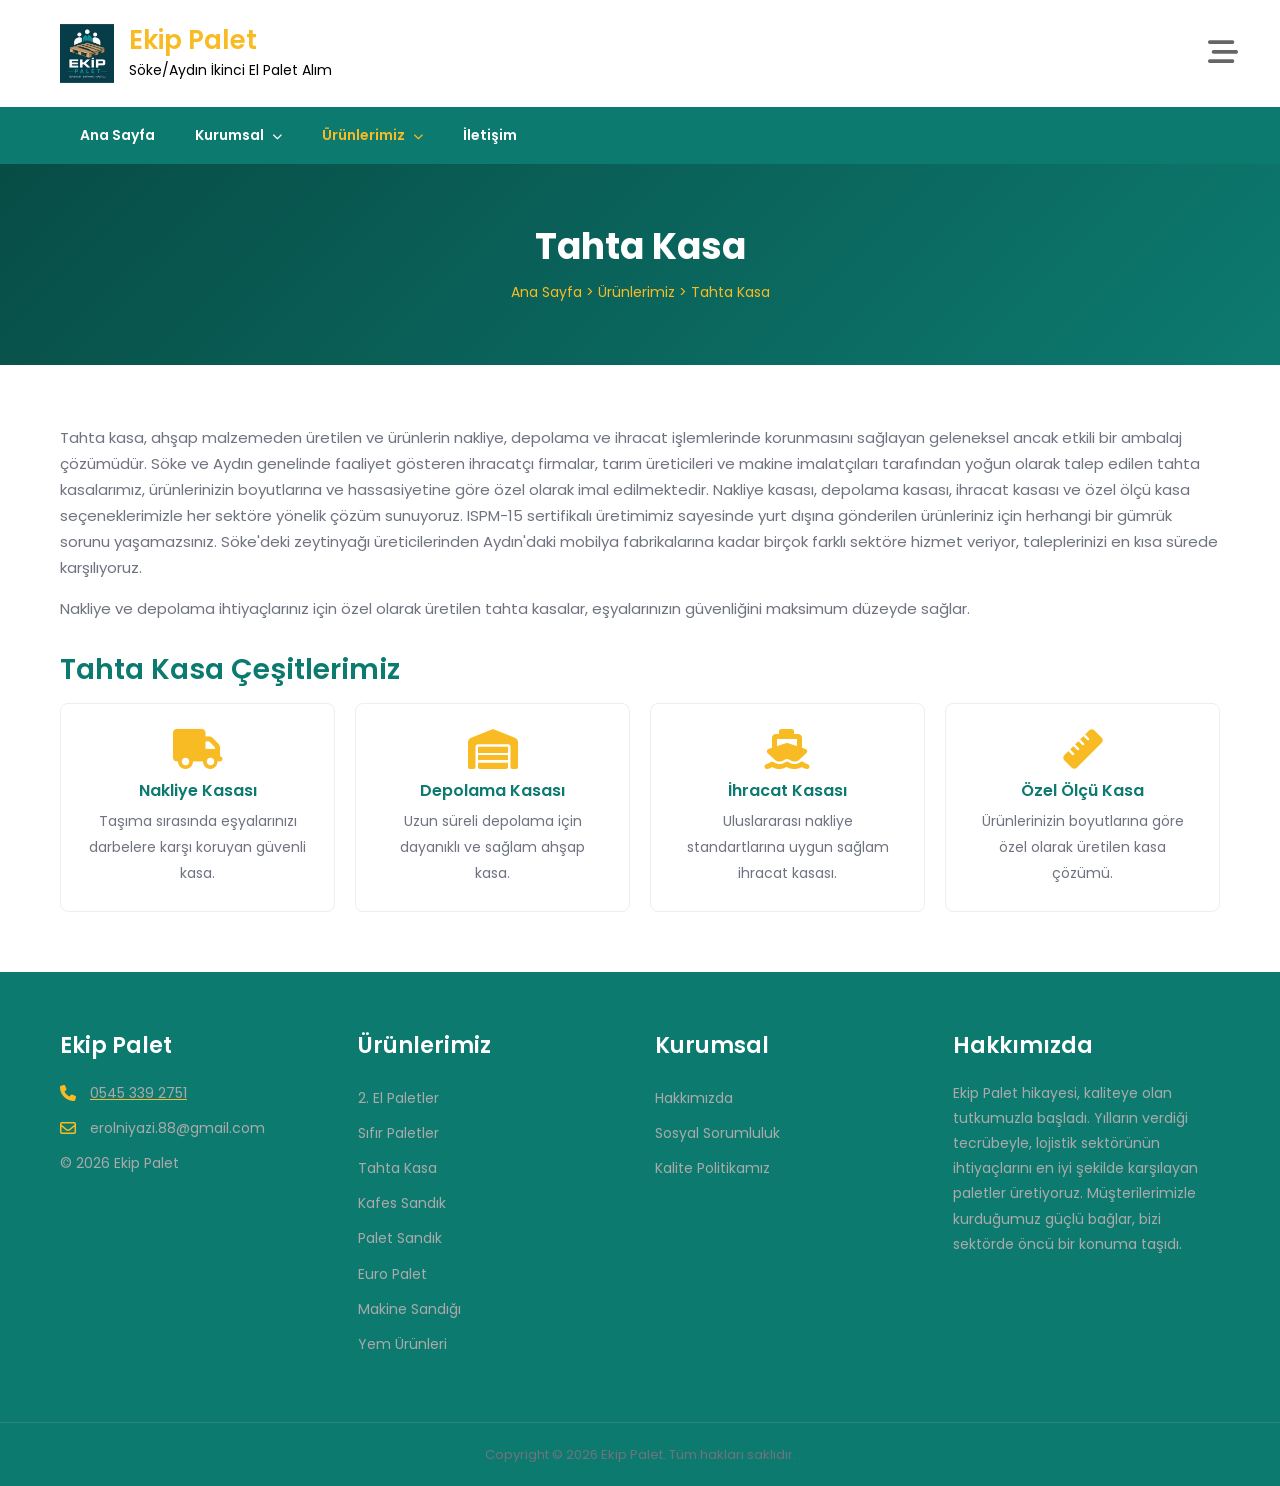
<file: tahta-kasa.html>
<!DOCTYPE html>
<html lang="tr">
<head>
  <meta charset="UTF-8">
  <meta name="viewport" content="width=device-width, initial-scale=1">
  <title>Tahta Kasa - Ekip Palet</title>
  <meta name="description" content="Özel ölçülerde tahta kasa imalatı. Nakliye ve depolama için dayanıklı ahşap kasa çözümleri.">
  <meta name="keywords" content="palet, ahşap palet, ikinci el palet, palet alım, palet satım, Aydın palet, ekip palet">
  <meta name="robots" content="index, follow">
  <link rel="canonical" href="https://ekippalet.com/tahta-kasa/">
  <meta property="og:locale" content="tr_TR">
  <meta property="og:type" content="website">
  <meta property="og:title" content="Tahta Kasa - Ekip Palet">
  <meta property="og:description" content="Özel ölçülerde tahta kasa imalatı. Nakliye ve depolama için dayanıklı ahşap kasa çözümleri.">
  <meta property="og:url" content="https://ekippalet.com/tahta-kasa/">
  <meta property="og:site_name" content="Ekip Palet">
  <meta property="og:image" content="https://ekippalet.com/assets/images/ekip-palet-logo.png">
  <meta property="og:image:width" content="514">
  <meta property="og:image:height" content="275">
  <meta name="twitter:card" content="summary_large_image">
  <meta name="twitter:title" content="Tahta Kasa - Ekip Palet">
  <meta name="twitter:description" content="Özel ölçülerde tahta kasa imalatı. Nakliye ve depolama için dayanıklı ahşap kasa çözümleri.">
  <meta name="twitter:image" content="https://ekippalet.com/assets/images/ekip-palet-logo.png">
    <script type="application/ld+json">
  {
    "@context": "https://schema.org",
    "@type": "LocalBusiness",
    "name": "Ekip Palet",
    "description": "Söke/Aydın ikinci el ve sıfır ahşap palet alım satımı",
    "url": "https://ekippalet.com",
    "telephone": "+905453392751",
    "email": "erolniyazi.88@gmail.com",
    "address": {
      "@type": "PostalAddress",
      "streetAddress": "Bağarası Mahallesi, Çalışlı Caddesi, No:159",
      "addressLocality": "Söke",
      "addressRegion": "Aydın",
      "addressCountry": "TR"
    },
    "openingHoursSpecification": [
      {
        "@type": "OpeningHoursSpecification",
        "dayOfWeek": ["Monday", "Tuesday", "Wednesday", "Thursday", "Friday", "Saturday"],
        "opens": "09:00",
        "closes": "19:30"
      }
    ],
    "logo": "https://ekippalet.com/assets/images/ekip-palet-logo.png",
    "image": "https://ekippalet.com/assets/images/ekip-palet-logo.png"
  }
  </script>
  <link rel="icon" type="image/png" href="assets/images/cropped-ekip-palet-logo-1.png">
  <link rel="preconnect" href="https://fonts.googleapis.com">
  <link rel="preconnect" href="https://fonts.gstatic.com" crossorigin>
  <link href="https://fonts.googleapis.com/css2?family=Poppins:wght@300;400;500;600;700&display=swap" rel="stylesheet">
  <link rel="stylesheet" href="https://cdnjs.cloudflare.com/ajax/libs/font-awesome/6.5.2/css/all.min.css">
  <link rel="stylesheet" href="assets/css/style.css">
</head>
<body>
<div id="page">

  <header id="masthead">
    <div class="header-top">
      <div class="wrapper">
        <div class="site-branding">
          <div class="site-logo">
            <a href="index.html"><img src="assets/images/ekip-palet-logo.png" alt="Ekip Palet"></a>
          </div>
          <div id="site-identity">
            <div class="site-title"><a href="index.html">Ekip Palet</a></div>
            <p class="site-description">Söke/Aydın İkinci El Palet Alım</p>
          </div>
        </div>
        <div class="site-contact-details clear">
          <button type="button" class="top-header-menu-toggle">
            <i class="fa-solid fa-bars-staggered open-icon"></i>
            <i class="fa-solid fa-xmark close-icon"></i>
          </button>
          <ul>
            <li>
              <i class="fa-regular fa-map"></i>
              <div class="list-details">
                <h2>Bağarası Mahallesi, Çalışlı Caddesi, No:159</h2>
                <span>Söke / Aydın</span>
              </div>
            </li>
            <li>
              <i class="fa-solid fa-mobile-screen-button"></i>
              <div class="list-details">
                <h2><a href="tel:05453392751" style="color:inherit;text-decoration:none">Telefon : 0545 339 2751</a></h2>
                <span>09:00-7:30</span>
              </div>
            </li>
            <li>
              <i class="fa-regular fa-envelope"></i>
              <div class="list-details">
                <h2>erolniyazi.88@gmail.com</h2>
                <span>24 X 7 online</span>
              </div>
            </li>
          </ul>
        </div>
      </div>
    </div>
    <div class="header-bottom">
      <div class="wrapper">
        <nav id="site-navigation" class="main-navigation">
          <button type="button" class="menu-toggle"><span></span></button>
          <ul class="nav-menu">
            <li><a href="index.html">Ana Sayfa</a></li>
            <li class="menu-item-has-children"><a href="#">Kurumsal</a>
              <ul class="sub-menu">
                <li><a href="hakkimizda.html">Hakkımızda</a></li>
                <li><a href="kalite-politikamiz.html">Kalite Politikamız</a></li>
                <li><a href="sosyal-sorumluluk.html">Sosyal Sorumluluk</a></li>
              </ul>
            </li>
            <li class="menu-item-has-children current-menu-item"><a href="#">Ürünlerimiz</a>
              <ul class="sub-menu">
                <li><a href="2-el-paletler.html">2. El Paletler</a></li>
                <li><a href="sifir-paletler.html">Sıfır Paletler</a></li>
                <li><a href="makine-sandigi.html">Makine Sandığı</a></li>
                <li><a href="euro-palet.html">Euro Palet</a></li>
                <li><a href="palet-sandik.html">Palet Sandık</a></li>
                <li><a href="kafes-sandik.html">Kafes Sandık</a></li>
                <li><a href="tahta-kasa.html">Tahta Kasa</a></li>
                <li><a href="yem-urunleri.html">Yem Ürünleri</a></li>
              </ul>
            </li>
            <li><a href="iletisim.html">İletişim</a></li>
          </ul>
        </nav>
      </div>
    </div>
  </header>

  <div id="content" class="site-content">

    <section class="page-header-section">
      <div class="wrapper">
        <h1>Tahta Kasa</h1>
        <p class="breadcrumb">Ana Sayfa &gt; Ürünlerimiz &gt; Tahta Kasa</p>
      </div>
    </section>
    <section class="page-content-section">
      <div class="wrapper">
        <p>Tahta kasa, ahşap malzemeden üretilen ve ürünlerin nakliye, depolama ve ihracat işlemlerinde korunmasını sağlayan geleneksel ancak etkili bir ambalaj çözümüdür. Söke ve Aydın genelinde faaliyet gösteren ihracatçı firmalar, tarım üreticileri ve makine imalatçıları tarafından yoğun olarak talep edilen tahta kasalarımız, ürünlerinizin boyutlarına ve hassasiyetine göre özel olarak imal edilmektedir. Nakliye kasası, depolama kasası, ihracat kasası ve özel ölçü kasa seçeneklerimizle her sektöre yönelik çözüm sunuyoruz. ISPM-15 sertifikalı üretimimiz sayesinde yurt dışına gönderilen ürünleriniz için herhangi bir gümrük sorunu yaşamazsınız. Söke'deki zeytinyağı üreticilerinden Aydın'daki mobilya fabrikalarına kadar birçok farklı sektöre hizmet veriyor, taleplerinizi en kısa sürede karşılıyoruz.</p>
        <p>Nakliye ve depolama ihtiyaçlarınız için özel olarak üretilen tahta kasalar, eşyalarınızın güvenliğini maksimum düzeyde sağlar.</p>
        <h2>Tahta Kasa Çeşitlerimiz</h2>
        <div class="empty-products">
          <div class="product-info-card">
            <div class="icon"><i class="fa-solid fa-truck"></i></div>
            <h3>Nakliye Kasası</h3>
            <p>Taşıma sırasında eşyalarınızı darbelere karşı koruyan güvenli kasa.</p>
          </div>
          <div class="product-info-card">
            <div class="icon"><i class="fa-solid fa-warehouse"></i></div>
            <h3>Depolama Kasası</h3>
            <p>Uzun süreli depolama için dayanıklı ve sağlam ahşap kasa.</p>
          </div>
          <div class="product-info-card">
            <div class="icon"><i class="fa-solid fa-ship"></i></div>
            <h3>İhracat Kasası</h3>
            <p>Uluslararası nakliye standartlarına uygun sağlam ihracat kasası.</p>
          </div>
          <div class="product-info-card">
            <div class="icon"><i class="fa-solid fa-ruler"></i></div>
            <h3>Özel Ölçü Kasa</h3>
            <p>Ürünlerinizin boyutlarına göre özel olarak üretilen kasa çözümü.</p>
          </div>
        </div>
      </div>
    </section>

  </div>

  <footer class="site-footer">
    <div class="footer-widgets">
      <div class="wrapper">
        <div class="grid">
          <div class="footer-widget">
            <h3>Ekip Palet</h3>
            <div class="contact-item"><i class="fa-solid fa-phone"></i> <a href="tel:05453392751"><span>0545 339 2751</span></a></div>
            <div class="contact-item"><i class="fa-regular fa-envelope"></i> <span>erolniyazi.88@gmail.com</span></div>
            <p>&copy; 2026 Ekip Palet</p>
          </div>
          <div class="footer-widget">
            <h3>Ürünlerimiz</h3>
            <ul>
              <li><a href="2-el-paletler.html">2. El Paletler</a></li>
              <li><a href="sifir-paletler.html">Sıfır Paletler</a></li>
              <li><a href="tahta-kasa.html">Tahta Kasa</a></li>
              <li><a href="kafes-sandik.html">Kafes Sandık</a></li>
              <li><a href="palet-sandik.html">Palet Sandık</a></li>
              <li><a href="euro-palet.html">Euro Palet</a></li>
              <li><a href="makine-sandigi.html">Makine Sandığı</a></li>
              <li><a href="yem-urunleri.html">Yem Ürünleri</a></li>
            </ul>
          </div>
          <div class="footer-widget">
            <h3>Kurumsal</h3>
            <ul>
              <li><a href="hakkimizda.html">Hakkımızda</a></li>
              <li><a href="sosyal-sorumluluk.html">Sosyal Sorumluluk</a></li>
              <li><a href="kalite-politikamiz.html">Kalite Politikamız</a></li>
            </ul>
          </div>
          <div class="footer-widget">
            <h3>Hakkımızda</h3>
            <p>Ekip Palet hikayesi, kaliteye olan tutkumuzla başladı. Yılların verdiği tecrübeyle, lojistik sektörünün ihtiyaçlarını en iyi şekilde karşılayan paletler üretiyoruz. Müşterilerimizle kurduğumuz güçlü bağlar, bizi sektörde öncü bir konuma taşıdı.</p>
          </div>
        </div>
      </div>
    </div>
    <div class="site-info">
      <div class="wrapper">
        Copyright &copy; 2026 Ekip Palet. Tüm hakları saklıdır.
      </div>
    </div>
  </footer>

</div>
<script src="assets/js/main.js"></script>
</body>
</html>
</file>
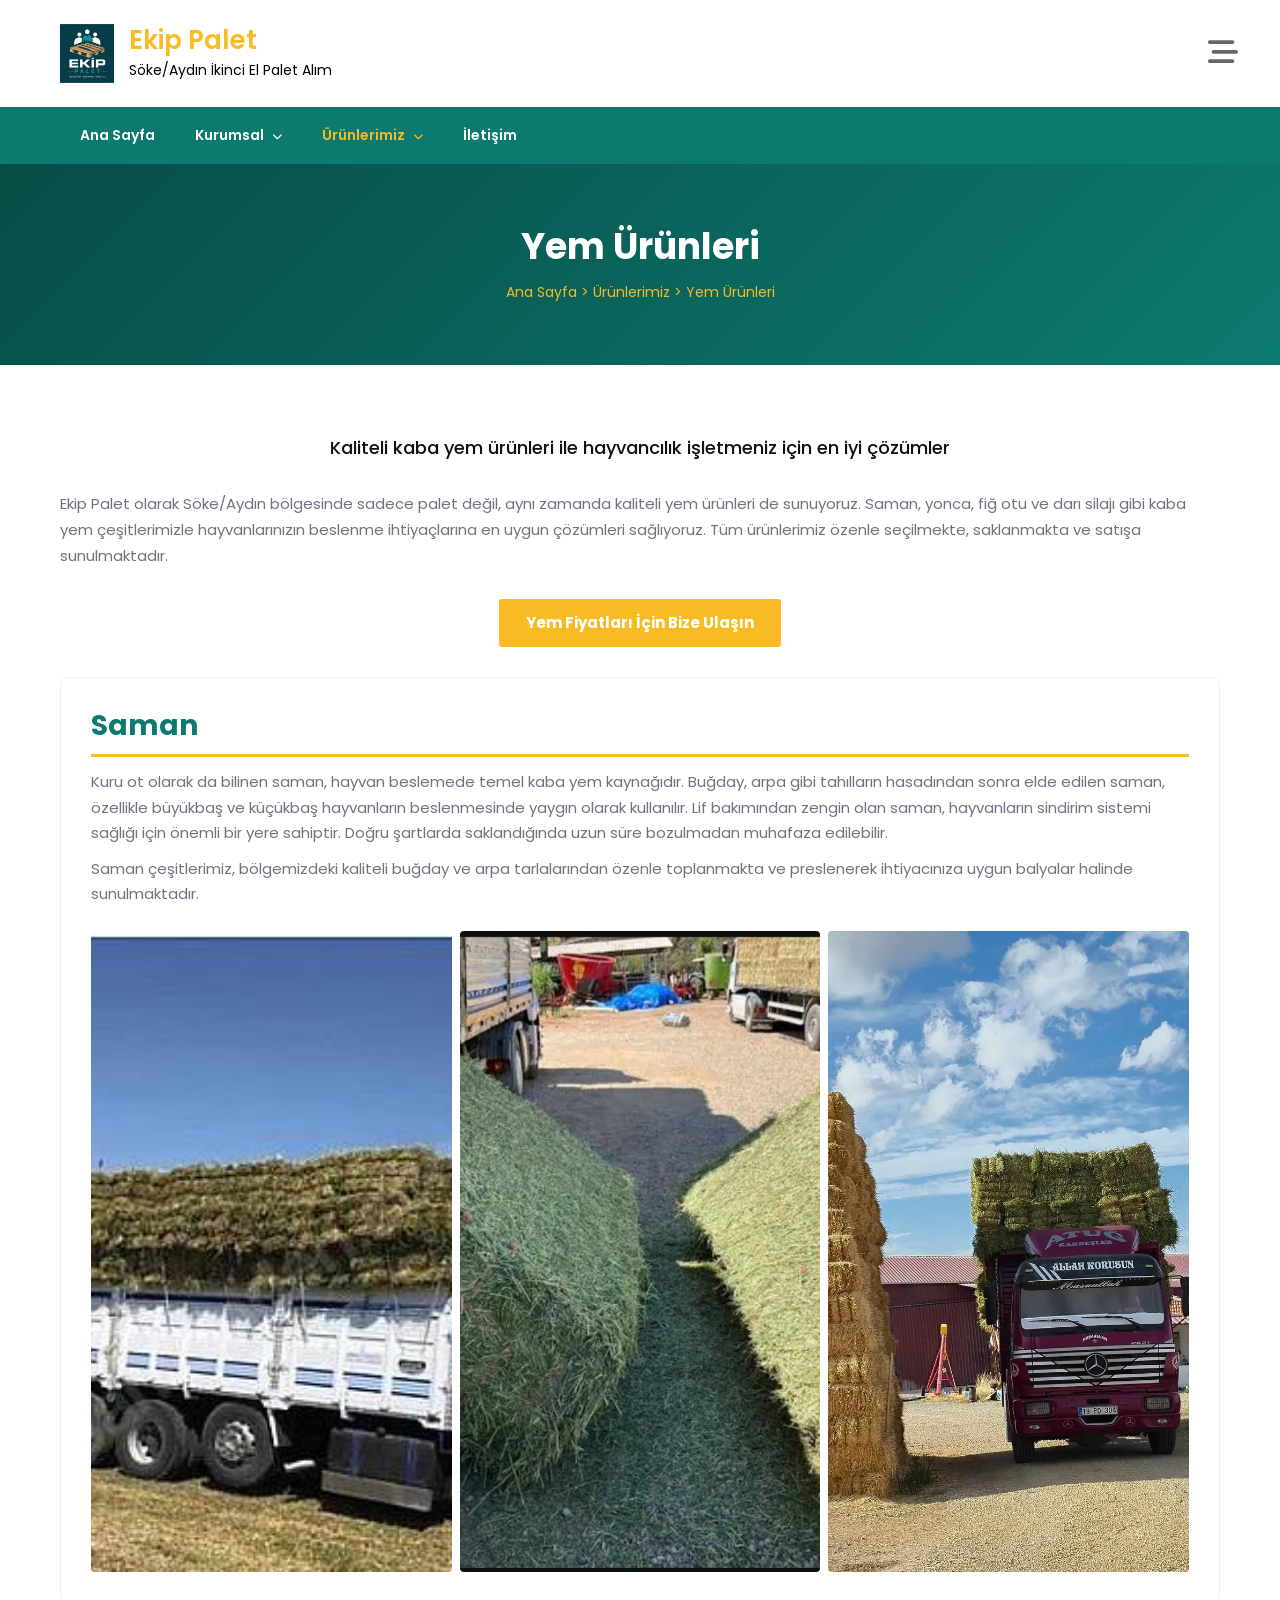
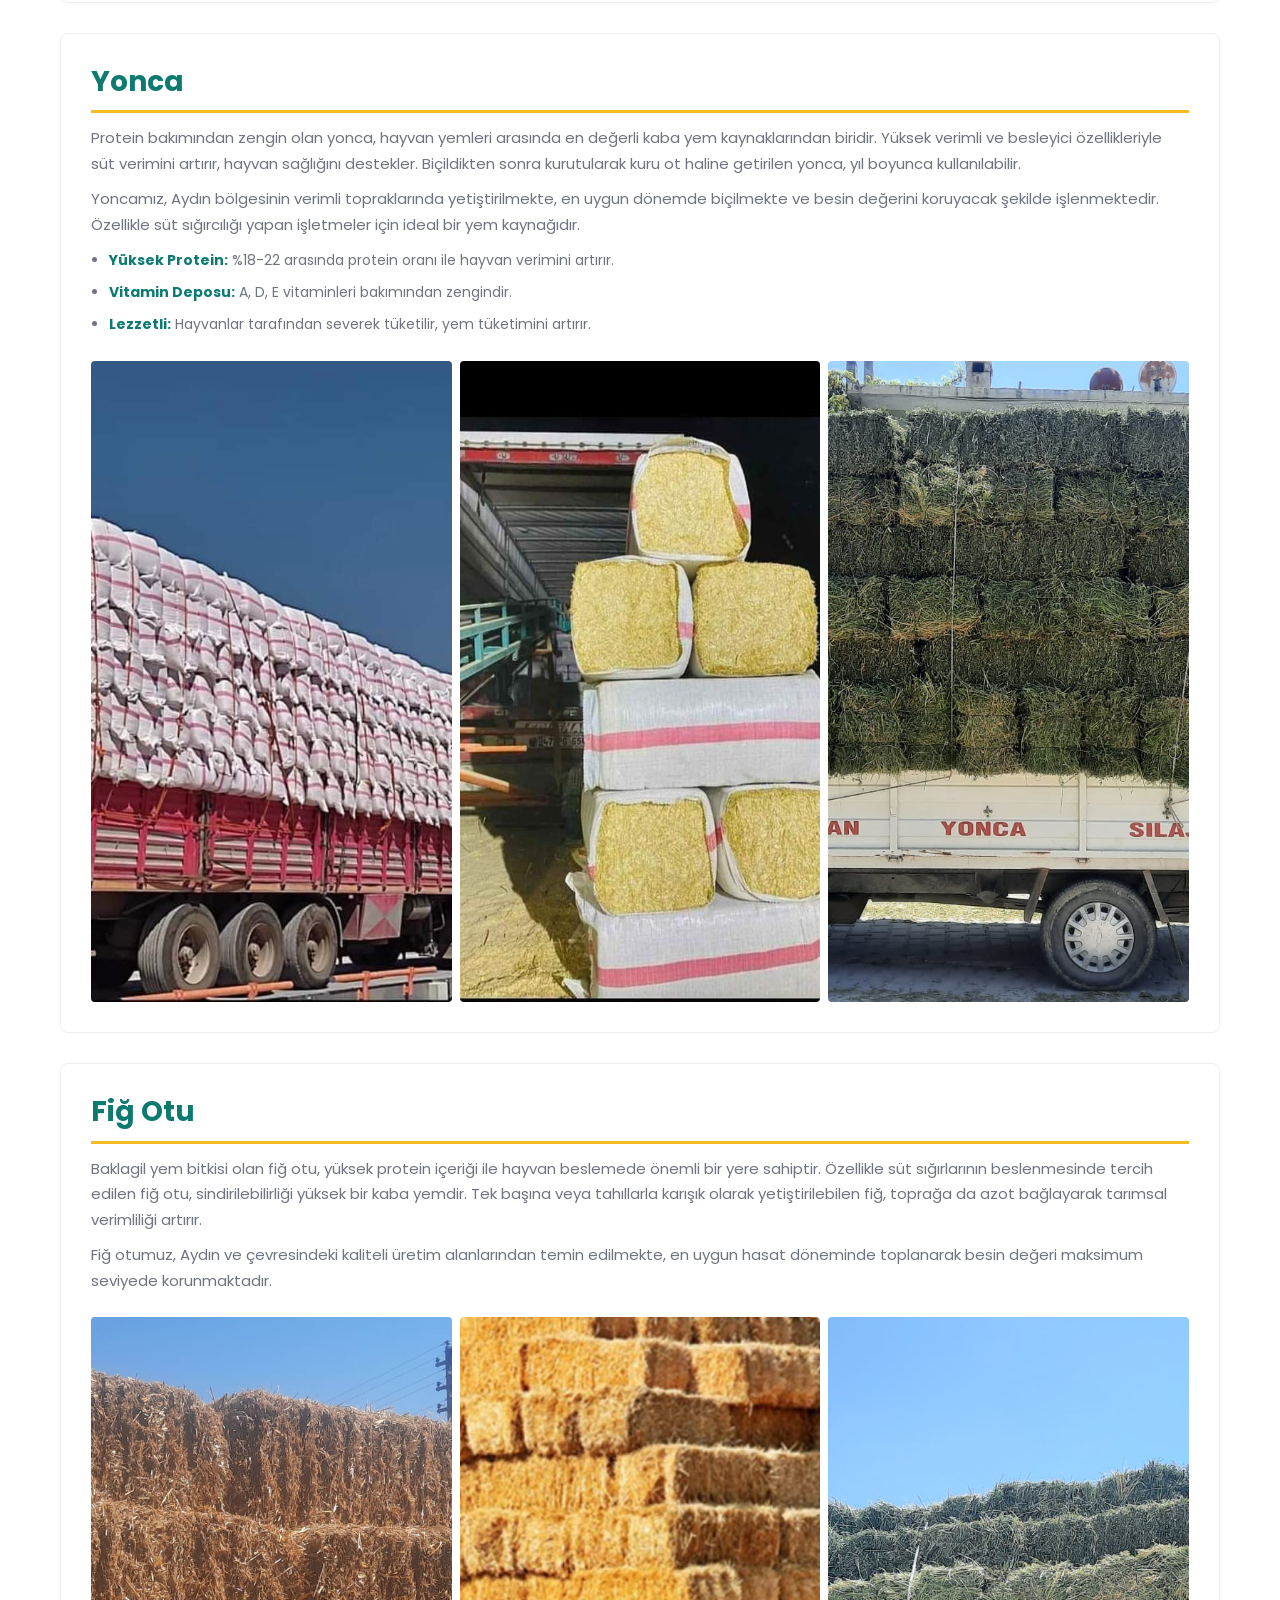
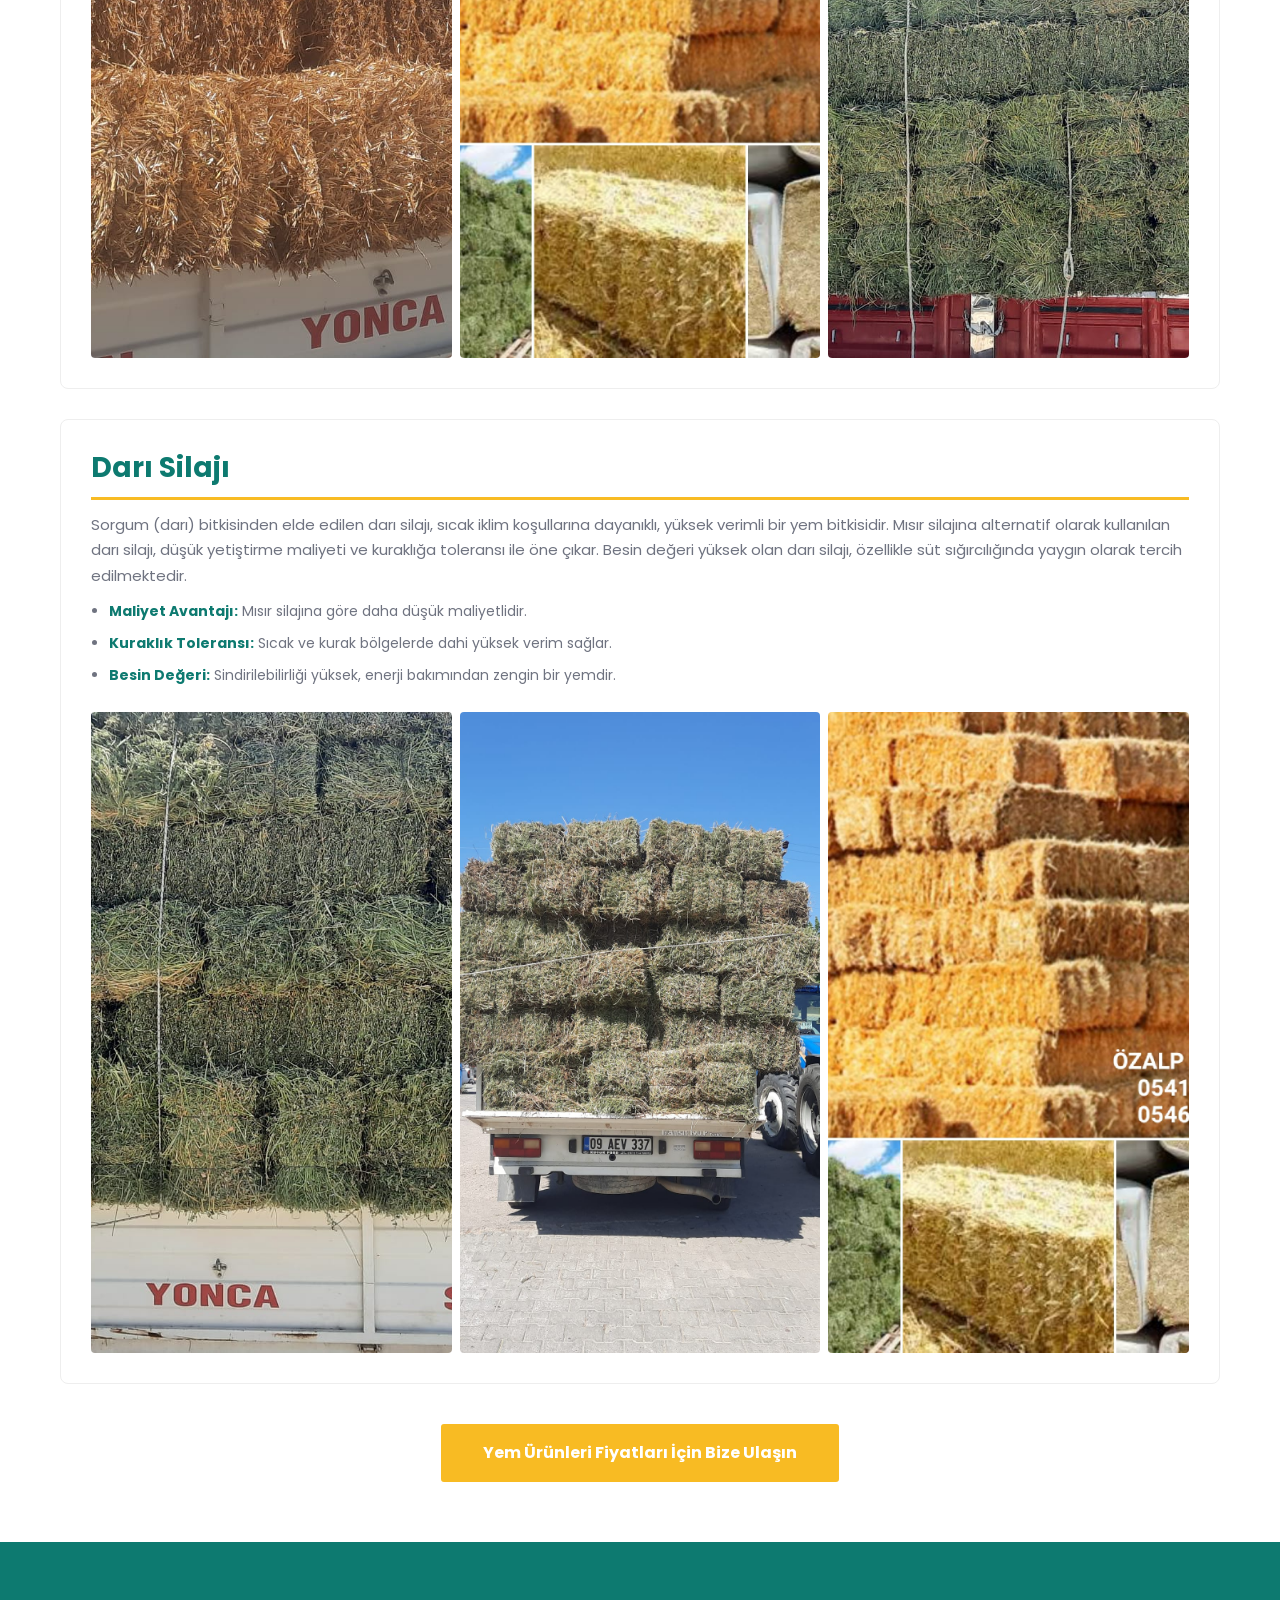
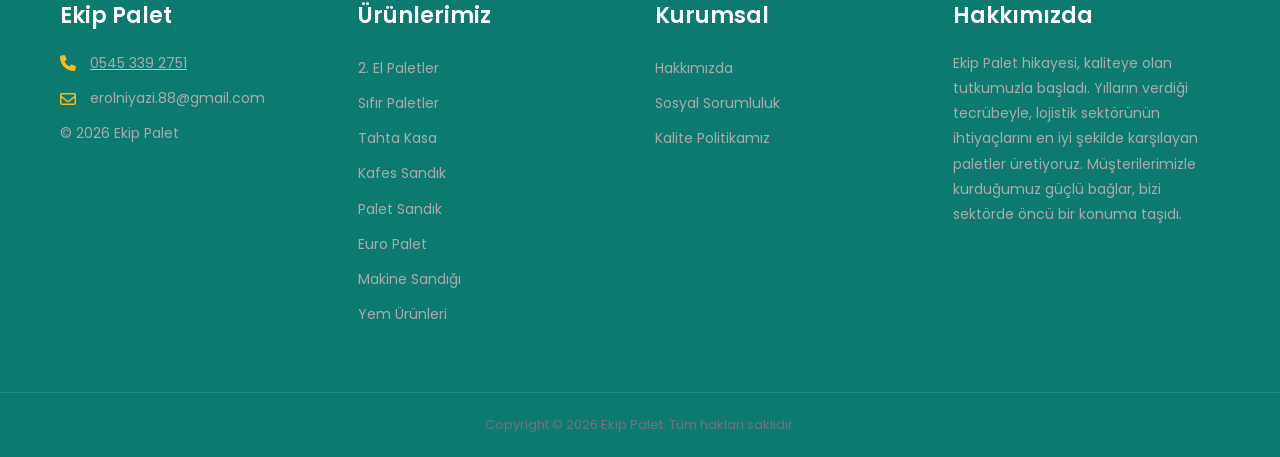
<file: yem-urunleri.html>
<!DOCTYPE html>
<html lang="tr">
<head>
  <meta charset="UTF-8">
  <meta name="viewport" content="width=device-width, initial-scale=1">
  <title>Yem Ürünleri - Saman, Yonca, Fiğ Otu, Darı Silajı - Ekip Palet</title>
  <meta name="description" content="Ekip Palet kalitesiyle saman, yonca, fiğ otu ve darı silajı gibi kaliteli kaba yem ürünleri. Söke/Aydın bölgesinde hayvan yemi alım satımı.">
  <meta name="keywords" content="saman, yonca, fiğ otu, darı silajı, kaba yem, hayvan yemi, Aydın yem, Söke yem, ekip palet">
  <meta name="robots" content="index, follow">
  <link rel="canonical" href="https://ekippalet.com/yem-urunleri/">
  <meta property="og:locale" content="tr_TR">
  <meta property="og:type" content="website">
  <meta property="og:title" content="Yem Ürünleri - Saman, Yonca, Fiğ Otu, Darı Silajı - Ekip Palet">
  <meta property="og:description" content="Ekip Palet kalitesiyle saman, yonca, fiğ otu ve darı silajı gibi kaliteli kaba yem ürünleri.">
  <meta property="og:url" content="https://ekippalet.com/yem-urunleri/">
  <meta property="og:site_name" content="Ekip Palet">
  <meta property="og:image" content="https://ekippalet.com/assets/images/ekip-palet-logo.png">
  <meta property="og:image:width" content="514">
  <meta property="og:image:height" content="275">
  <meta name="twitter:card" content="summary_large_image">
  <meta name="twitter:title" content="Yem Ürünleri - Ekip Palet">
  <meta name="twitter:description" content="Kaliteli kaba yem ürünleri saman, yonca, fiğ otu ve darı silajı.">
  <meta name="twitter:image" content="https://ekippalet.com/assets/images/ekip-palet-logo.png">
  <script type="application/ld+json">
  {
    "@context": "https://schema.org",
    "@type": "LocalBusiness",
    "name": "Ekip Palet",
    "description": "Söke/Aydın ikinci el ve sıfır ahşap palet alım satımı ile yem ürünleri",
    "url": "https://ekippalet.com",
    "telephone": "+905453392751",
    "email": "erolniyazi.88@gmail.com",
    "address": {
      "@type": "PostalAddress",
      "streetAddress": "Bağarası Mahallesi, Çalışlı Caddesi, No:159",
      "addressLocality": "Söke",
      "addressRegion": "Aydın",
      "addressCountry": "TR"
    },
    "openingHoursSpecification": [
      {
        "@type": "OpeningHoursSpecification",
        "dayOfWeek": ["Monday", "Tuesday", "Wednesday", "Thursday", "Friday", "Saturday"],
        "opens": "09:00",
        "closes": "19:30"
      }
    ],
    "logo": "https://ekippalet.com/assets/images/ekip-palet-logo.png",
    "image": "https://ekippalet.com/assets/images/ekip-palet-logo.png"
  }
  </script>
  <link rel="icon" type="image/png" href="assets/images/cropped-ekip-palet-logo-1.png">
  <link rel="preconnect" href="https://fonts.googleapis.com">
  <link rel="preconnect" href="https://fonts.gstatic.com" crossorigin>
  <link href="https://fonts.googleapis.com/css2?family=Poppins:wght@300;400;500;600;700&display=swap" rel="stylesheet">
  <link rel="stylesheet" href="https://cdnjs.cloudflare.com/ajax/libs/font-awesome/6.5.2/css/all.min.css">
  <link rel="stylesheet" href="assets/css/style.css">
</head>
<body>
<div id="page">

  <header id="masthead">
    <div class="header-top">
      <div class="wrapper">
        <div class="site-branding">
          <div class="site-logo">
            <a href="index.html"><img src="assets/images/ekip-palet-logo.png" alt="Ekip Palet"></a>
          </div>
          <div id="site-identity">
            <div class="site-title"><a href="index.html">Ekip Palet</a></div>
            <p class="site-description">Söke/Aydın İkinci El Palet Alım</p>
          </div>
        </div>
        <div class="site-contact-details clear">
          <button type="button" class="top-header-menu-toggle">
            <i class="fa-solid fa-bars-staggered open-icon"></i>
            <i class="fa-solid fa-xmark close-icon"></i>
          </button>
          <ul>
            <li>
              <i class="fa-regular fa-map"></i>
              <div class="list-details">
                <h2>Bağarası Mahallesi, Çalışlı Caddesi, No:159</h2>
                <span>Söke / Aydın</span>
              </div>
            </li>
            <li>
              <i class="fa-solid fa-mobile-screen-button"></i>
              <div class="list-details">
                <h2><a href="tel:05453392751" style="color:inherit;text-decoration:none">Telefon : 0545 339 2751</a></h2>
                <span>09:00-7:30</span>
              </div>
            </li>
            <li>
              <i class="fa-regular fa-envelope"></i>
              <div class="list-details">
                <h2>erolniyazi.88@gmail.com</h2>
                <span>24 X 7 online</span>
              </div>
            </li>
          </ul>
        </div>
      </div>
    </div>
    <div class="header-bottom">
      <div class="wrapper">
        <nav id="site-navigation" class="main-navigation">
          <button type="button" class="menu-toggle"><span></span></button>
          <ul class="nav-menu">
            <li><a href="index.html">Ana Sayfa</a></li>
            <li class="menu-item-has-children"><a href="#">Kurumsal</a>
              <ul class="sub-menu">
                <li><a href="hakkimizda.html">Hakkımızda</a></li>
                <li><a href="kalite-politikamiz.html">Kalite Politikamız</a></li>
                <li><a href="sosyal-sorumluluk.html">Sosyal Sorumluluk</a></li>
              </ul>
            </li>
            <li class="menu-item-has-children current-menu-item"><a href="#">Ürünlerimiz</a>
              <ul class="sub-menu">
                <li><a href="2-el-paletler.html">2. El Paletler</a></li>
                <li><a href="sifir-paletler.html">Sıfır Paletler</a></li>
                <li><a href="makine-sandigi.html">Makine Sandığı</a></li>
                <li><a href="euro-palet.html">Euro Palet</a></li>
                <li><a href="palet-sandik.html">Palet Sandık</a></li>
                <li><a href="kafes-sandik.html">Kafes Sandık</a></li>
                <li><a href="tahta-kasa.html">Tahta Kasa</a></li>
                <li><a href="yem-urunleri.html">Yem Ürünleri</a></li>
              </ul>
            </li>
            <li><a href="iletisim.html">İletişim</a></li>
          </ul>
        </nav>
      </div>
    </div>
  </header>

  <div id="content" class="site-content">

    <section class="page-header-section">
      <div class="wrapper">
        <h1>Yem Ürünleri</h1>
        <p class="breadcrumb">Ana Sayfa &gt; Ürünlerimiz &gt; Yem Ürünleri</p>
      </div>
    </section>

    <section class="page-content-section">
      <div class="wrapper">
        <p style="text-align:center;font-size:18px;font-weight:500;color:#101116;margin:10px 0 30px">Kaliteli kaba yem ürünleri ile hayvancılık işletmeniz için en iyi çözümler</p>

        <p>Ekip Palet olarak Söke/Aydın bölgesinde sadece palet değil, aynı zamanda kaliteli yem ürünleri de sunuyoruz. Saman, yonca, fiğ otu ve darı silajı gibi kaba yem çeşitlerimizle hayvanlarınızın beslenme ihtiyaçlarına en uygun çözümleri sağlıyoruz. Tüm ürünlerimiz özenle seçilmekte, saklanmakta ve satışa sunulmaktadır.</p>

        <p style="text-align:center;margin:30px 0"><a href="iletisim.html" class="btn">Yem Fiyatları İçin Bize Ulaşın</a></p>

        <!-- SAMAN -->
        <div class="yem-section" id="saman">
          <div class="yem-header">
            <h2>Saman</h2>
            <p>Kuru ot olarak da bilinen saman, hayvan beslemede temel kaba yem kaynağıdır. Buğday, arpa gibi tahılların hasadından sonra elde edilen saman, özellikle büyükbaş ve küçükbaş hayvanların beslenmesinde yaygın olarak kullanılır. Lif bakımından zengin olan saman, hayvanların sindirim sistemi sağlığı için önemli bir yere sahiptir. Doğru şartlarda saklandığında uzun süre bozulmadan muhafaza edilebilir.</p>
            <p>Saman çeşitlerimiz, bölgemizdeki kaliteli buğday ve arpa tarlalarından özenle toplanmakta ve preslenerek ihtiyacınıza uygun balyalar halinde sunulmaktadır.</p>
          </div>
          <div class="gallery-grid gallery-columns-3">
            <figure class="gallery-item"><div class="gallery-icon portrait"><img src="assets/images/saman-1.jpg" alt="Saman Balyası"></div></figure>
            <figure class="gallery-item"><div class="gallery-icon portrait"><img src="assets/images/saman-2.jpg" alt="Kuru Saman"></div></figure>
            <figure class="gallery-item"><div class="gallery-icon portrait"><img src="assets/images/saman-3.jpg" alt="Saman Yem"></div></figure>
          </div>
        </div>

        <!-- YONCA -->
        <div class="yem-section" id="yonca">
          <div class="yem-header">
            <h2>Yonca</h2>
            <p>Protein bakımından zengin olan yonca, hayvan yemleri arasında en değerli kaba yem kaynaklarından biridir. Yüksek verimli ve besleyici özellikleriyle süt verimini artırır, hayvan sağlığını destekler. Biçildikten sonra kurutularak kuru ot haline getirilen yonca, yıl boyunca kullanılabilir.</p>
            <p>Yoncamız, Aydın bölgesinin verimli topraklarında yetiştirilmekte, en uygun dönemde biçilmekte ve besin değerini koruyacak şekilde işlenmektedir. Özellikle süt sığırcılığı yapan işletmeler için ideal bir yem kaynağıdır.</p>
            <ul>
              <li><strong>Yüksek Protein:</strong> %18-22 arasında protein oranı ile hayvan verimini artırır.</li>
              <li><strong>Vitamin Deposu:</strong> A, D, E vitaminleri bakımından zengindir.</li>
              <li><strong>Lezzetli:</strong> Hayvanlar tarafından severek tüketilir, yem tüketimini artırır.</li>
            </ul>
          </div>
          <div class="gallery-grid gallery-columns-3">
            <figure class="gallery-item"><div class="gallery-icon portrait"><img src="assets/images/yonca-1.jpg" alt="Yonca Otu"></div></figure>
            <figure class="gallery-item"><div class="gallery-icon portrait"><img src="assets/images/yonca-2.jpg" alt="Kuru Yonca"></div></figure>
            <figure class="gallery-item"><div class="gallery-icon portrait"><img src="assets/images/yonca-3.jpg" alt="Yonca Balyası"></div></figure>
          </div>
        </div>

        <!-- FİĞ OTU -->
        <div class="yem-section" id="fig-otu">
          <div class="yem-header">
            <h2>Fiğ Otu</h2>
            <p>Baklagil yem bitkisi olan fiğ otu, yüksek protein içeriği ile hayvan beslemede önemli bir yere sahiptir. Özellikle süt sığırlarının beslenmesinde tercih edilen fiğ otu, sindirilebilirliği yüksek bir kaba yemdir. Tek başına veya tahıllarla karışık olarak yetiştirilebilen fiğ, toprağa da azot bağlayarak tarımsal verimliliği artırır.</p>
            <p>Fiğ otumuz, Aydın ve çevresindeki kaliteli üretim alanlarından temin edilmekte, en uygun hasat döneminde toplanarak besin değeri maksimum seviyede korunmaktadır.</p>
          </div>
          <div class="gallery-grid gallery-columns-3">
            <figure class="gallery-item"><div class="gallery-icon portrait"><img src="assets/images/fig-otu-1.jpg" alt="Fiğ Otu"></div></figure>
            <figure class="gallery-item"><div class="gallery-icon portrait"><img src="assets/images/fig-otu-2.jpg" alt="Kuru Fiğ Otu"></div></figure>
            <figure class="gallery-item"><div class="gallery-icon portrait"><img src="assets/images/fig-otu-3.jpg" alt="Fiğ Yem"></div></figure>
          </div>
        </div>

        <!-- DARI SLAJI -->
        <div class="yem-section" id="dari-silaji">
          <div class="yem-header">
            <h2>Darı Silajı</h2>
            <p>Sorgum (darı) bitkisinden elde edilen darı silajı, sıcak iklim koşullarına dayanıklı, yüksek verimli bir yem bitkisidir. Mısır silajına alternatif olarak kullanılan darı silajı, düşük yetiştirme maliyeti ve kuraklığa toleransı ile öne çıkar. Besin değeri yüksek olan darı silajı, özellikle süt sığırcılığında yaygın olarak tercih edilmektedir.</p>
            <ul>
              <li><strong>Maliyet Avantajı:</strong> Mısır silajına göre daha düşük maliyetlidir.</li>
              <li><strong>Kuraklık Toleransı:</strong> Sıcak ve kurak bölgelerde dahi yüksek verim sağlar.</li>
              <li><strong>Besin Değeri:</strong> Sindirilebilirliği yüksek, enerji bakımından zengin bir yemdir.</li>
            </ul>
          </div>
          <div class="gallery-grid gallery-columns-3">
            <figure class="gallery-item"><div class="gallery-icon portrait"><img src="assets/images/dari-silaji-1.jpg" alt="Darı Silajı"></div></figure>
            <figure class="gallery-item"><div class="gallery-icon portrait"><img src="assets/images/dari-silaji-2.jpg" alt="Sorgum Silajı"></div></figure>
            <figure class="gallery-item"><div class="gallery-icon portrait"><img src="assets/images/dari-silaji-3.jpg" alt="Darı Yem"></div></figure>
          </div>
        </div>

        <p style="text-align:center;margin:40px 0 0"><a href="iletisim.html" class="btn" style="font-size:16px;padding:14px 40px">Yem Ürünleri Fiyatları İçin Bize Ulaşın</a></p>

      </div>
    </section>

  </div>

  <footer class="site-footer">
    <div class="footer-widgets">
      <div class="wrapper">
        <div class="grid">
          <div class="footer-widget">
            <h3>Ekip Palet</h3>
            <div class="contact-item"><i class="fa-solid fa-phone"></i> <a href="tel:05453392751"><span>0545 339 2751</span></a></div>
            <div class="contact-item"><i class="fa-regular fa-envelope"></i> <span>erolniyazi.88@gmail.com</span></div>
            <p>&copy; 2026 Ekip Palet</p>
          </div>
          <div class="footer-widget">
            <h3>Ürünlerimiz</h3>
            <ul>
              <li><a href="2-el-paletler.html">2. El Paletler</a></li>
              <li><a href="sifir-paletler.html">Sıfır Paletler</a></li>
              <li><a href="tahta-kasa.html">Tahta Kasa</a></li>
              <li><a href="kafes-sandik.html">Kafes Sandık</a></li>
              <li><a href="palet-sandik.html">Palet Sandık</a></li>
              <li><a href="euro-palet.html">Euro Palet</a></li>
              <li><a href="makine-sandigi.html">Makine Sandığı</a></li>
              <li><a href="yem-urunleri.html">Yem Ürünleri</a></li>
            </ul>
          </div>
          <div class="footer-widget">
            <h3>Kurumsal</h3>
            <ul>
              <li><a href="hakkimizda.html">Hakkımızda</a></li>
              <li><a href="sosyal-sorumluluk.html">Sosyal Sorumluluk</a></li>
              <li><a href="kalite-politikamiz.html">Kalite Politikamız</a></li>
            </ul>
          </div>
          <div class="footer-widget">
            <h3>Hakkımızda</h3>
            <p>Ekip Palet hikayesi, kaliteye olan tutkumuzla başladı. Yılların verdiği tecrübeyle, lojistik sektörünün ihtiyaçlarını en iyi şekilde karşılayan paletler üretiyoruz. Müşterilerimizle kurduğumuz güçlü bağlar, bizi sektörde öncü bir konuma taşıdı.</p>
          </div>
        </div>
      </div>
    </div>
    <div class="site-info">
      <div class="wrapper">
        Copyright &copy; 2026 Ekip Palet. Tüm hakları saklıdır.
      </div>
    </div>
  </footer>

</div>
<script src="assets/js/main.js"></script>
</body>
</html>
</file>
<file: assets/css/style.css>
*{margin:0;padding:0;box-sizing:border-box}
html{font-family:sans-serif;-webkit-text-size-adjust:100%;-ms-text-size-adjust:100%}
body{margin:0;font-family:'Poppins',sans-serif;font-weight:400;background:#fff;overflow-x:hidden;color:#6f7380;font-size:14px;line-height:26px;word-wrap:break-word}
#page{overflow-x:hidden}
a{color:#F8BB23;text-decoration:underline;background-color:transparent}
a:hover,a:focus,a:active{color:#000}
img{max-width:100%;height:auto;vertical-align:middle;border:0}
h1,h2,h3,h4,h5,h6{clear:both;color:#000;margin:16px 0;line-height:1.3;font-weight:400;font-family:'Poppins',sans-serif}
h1{font-size:52px}h2{font-size:42px}h3{font-size:26px}h4{font-size:20px}h5{font-size:18px}h6{font-size:14px}
p{margin:0 0 1em}p:last-child{margin-bottom:0}
ul,ol{margin:0;padding-left:1.5em}
li>ul,li>ol{margin-bottom:0;margin-left:.5em}
button,input[type="button"],input[type="reset"],input[type="submit"]{color:#fff;display:inline-block;font-weight:bold;padding:9px 25px;position:relative;background-color:#F8BB23;border:2px solid #F8BB23;border-radius:3px;transition:all .3s ease-in-out;cursor:pointer}
button:hover,input[type="button"]:hover,input[type="reset"]:hover,input[type="submit"]:hover{color:#fff;background-color:#000;border-color:#000}
.wrapper{width:100%;max-width:1200px;margin:0 auto;padding-left:20px;padding-right:20px}
.clear:before,.clear:after,.wrapper:before,.wrapper:after{content:"";display:table;table-layout:fixed}
.clear:after,.wrapper:after{clear:both}
.btn{color:#fff;display:inline-block;font-weight:bold;padding:9px 25px;position:relative;background-color:#F8BB23;border:2px solid #F8BB23;border-radius:3px;transition:all .3s ease-in-out;text-decoration:none}
.btn:hover,.btn:focus{color:#fff;background-color:#000;border-color:#000}
.section-header{text-align:center;max-width:700px;margin:0 auto 50px}
.section-title{margin-bottom:0;color:#F8BB23;font-weight:bold;font-size:32px;position:relative;display:inline-block}
.section-subtitle{font-size:14px;color:#F8BB23;font-weight:bold;margin:0}

/* HEADER */
#masthead{position:relative;z-index:3000;background-color:#fff;transition:all .3s ease-in-out}
#masthead .header-top{padding:20px 0}
#masthead .site-branding{display:flex;align-items:center;min-height:67px}
.site-logo,#site-identity{display:inline-block;vertical-align:middle}
.site-logo a{display:block;margin-right:15px}
.site-logo img{max-height:60px;width:auto}
.site-title{font-size:26px;margin:0;font-weight:600;line-height:1.3}
.site-title a{color:#F8BB23;text-decoration:none}
.site-title a:hover,.site-title a:focus{color:#000}
.site-description{margin:0;color:#000}
#masthead a{text-decoration:none}
#masthead .site-contact-details ul{padding:25px;list-style:none;box-shadow:0 0 20px rgba(0,0,0,.06);margin-top:25px;display:none}
#masthead .site-contact-details.active ul{display:block}
#masthead .site-contact-details li{margin-bottom:15px;display:flex;align-items:center}
#masthead .site-contact-details li:last-child{margin-bottom:0}
#masthead .site-contact-details i{color:#666;font-size:30px;margin-right:15px;width:30px;text-align:center}
#masthead .site-contact-details h2{color:#666;font-size:14px;font-weight:600;margin:0}
#masthead .site-contact-details span{font-size:12px;color:#6f7380}
#masthead .top-header-menu-toggle{background-color:transparent;border-color:transparent;padding:10px 15px;position:absolute;top:25px;right:25px}
#masthead .top-header-menu-toggle i{margin-right:0}
#masthead .site-contact-details.active .top-header-menu-toggle .open-icon,
#masthead .top-header-menu-toggle .close-icon{display:none}
#masthead .site-contact-details.active .top-header-menu-toggle .close-icon{display:block;font-size:26px}
#masthead .header-bottom{background-color:#0D7A70}
.main-navigation{display:block;position:relative}
.main-navigation ul{display:flex;list-style:none;margin:0;padding:0}
.main-navigation ul.nav-menu{background-color:#0D7A70}
.main-navigation li{position:relative}
.main-navigation a{color:#fff;display:block;font-weight:600;padding:15px 20px;text-decoration:none}
.main-navigation ul.nav-menu>li:hover>a,.main-navigation ul.nav-menu>li.focus>a{color:#F8BB23}
.main-navigation ul.nav-menu .current_page_item>a,
.main-navigation ul.nav-menu .current-menu-item>a,
.main-navigation ul.nav-menu .current_page_ancestor>a,
.main-navigation ul.nav-menu .current-menu-ancestor>a{color:#F8BB23}
.main-navigation ul ul{display:none;position:absolute;top:100%;left:0;z-index:99999;background-color:#0D7A70;min-width:225px}
.main-navigation ul li:hover>ul,.main-navigation ul li.focus>ul{display:block}
.main-navigation ul ul li{width:100%}
.main-navigation ul ul a{padding:10px 15px;font-weight:400;width:225px}
.main-navigation ul ul ul{left:100%;top:0}
.menu-item-has-children>a:after{content:"\f078";font-family:"Font Awesome 5 Free";font-weight:900;margin-left:8px;font-size:10px}
.menu-toggle{display:none}

/* HERO */
.hero-section{background:linear-gradient(135deg,#074D46,#0D7A70);padding:100px 0;text-align:center;position:relative;overflow:hidden}
.hero-section:before{content:'';position:absolute;top:0;left:0;right:0;bottom:0;background:url('data:image/svg+xml,<svg xmlns="http://www.w3.org/2000/svg" viewBox="0 0 1440 320"><path fill="rgba(255,255,255,0.03)" d="M0,96L48,112C96,128,192,160,288,186.7C384,213,480,235,576,213.3C672,192,768,128,864,128C960,128,1056,192,1152,208C1248,224,1344,192,1392,176L1440,160L1440,320L1392,320C1344,320,1248,320,1152,320C1056,320,960,320,864,320C768,320,672,320,576,320C480,320,384,320,288,320C192,320,96,320,48,320L0,320Z"/></svg>') no-repeat bottom;background-size:cover;opacity:.5}
.hero-section .wrapper{position:relative;z-index:1}
.hero-title{font-size:48px;color:#fff;font-weight:700;margin-bottom:15px;line-height:1.2}
.hero-subtitle{font-size:18px;color:#F8BB23;font-weight:600;margin-bottom:20px;text-transform:uppercase;letter-spacing:2px}
.hero-desc{color:#cbd5e1;font-size:16px;max-width:700px;margin:0 auto 30px}

/* FEATURES */
.features{padding:80px 0;background:#fff}
.features .grid{display:grid;grid-template-columns:repeat(4,1fr);gap:25px}
.feature-card{text-align:center;padding:35px 20px;border-radius:8px;transition:all .3s;border:1px solid #eee}
.feature-card:hover{box-shadow:0 10px 40px rgba(0,0,0,.08);border-color:#F8BB23;transform:translateY(-5px)}
.feature-card .icon{width:70px;height:70px;line-height:70px;border-radius:50%;background:#FFF3D6;color:#F8BB23;font-size:28px;margin:0 auto 18px}
.feature-card h3{font-size:18px;font-weight:600;color:#0D7A70;margin:0 0 8px}
.feature-card p{font-size:14px;color:#6f7380;margin:0}

/* ABOUT SECTION */
.about-section{padding:80px 0;background:#f8fafc}
.about-section .flex{display:flex;align-items:center;gap:50px}
.about-section .flex .col{flex:1}
.about-section h2{font-size:36px;font-weight:700;color:#0D7A70;margin:0 0 15px}
.about-section h2 span{color:#F8BB23}
.about-section p{color:#6f7380;margin-bottom:15px;font-size:15px}

/* TAGLINE */
.tagline-section{background:#0D7A70;padding:60px 0;text-align:center}
.tagline-section h2{color:#fff;font-size:36px;font-weight:700;margin:0 0 10px}
.tagline-section p{color:#F8BB23;font-size:16px;margin:0}

/* COUNTERS */
.counters{padding:80px 0;background:#fff}
.counters .grid{display:grid;grid-template-columns:repeat(3,1fr);gap:30px;text-align:center}
.counter-item .number{font-size:48px;font-weight:700;color:#F8BB23}
.counter-item .label{font-size:16px;color:#0D7A70;font-weight:600;margin-top:5px}

/* PRODUCTS */
.products-section{padding:80px 0;background:#f8fafc}
.products-section h2{text-align:center;font-size:36px;font-weight:700;color:#0D7A70;margin:0 0 8px}
.products-section .subtitle{text-align:center;color:#6f7380;margin-bottom:40px}
.product-grid{display:grid;grid-template-columns:repeat(auto-fill,minmax(250px,1fr));gap:20px}
.product-card{background:#fff;border-radius:8px;overflow:hidden;border:1px solid #eee;transition:all .3s}
.product-card:hover{box-shadow:0 10px 40px rgba(0,0,0,.08);border-color:#F8BB23;transform:translateY(-3px)}
.product-card .img-wrap{height:200px;display:flex;align-items:center;justify-content:center;padding:20px;background:#fff}
.product-card .img-wrap img{max-height:160px;object-fit:contain}
.product-card .info{padding:15px 20px 20px;text-align:center;border-top:1px solid #f0f0f0}
.product-card .info h3{font-size:15px;font-weight:600;color:#0D7A70;margin:0 0 4px}
.product-card .info p{font-size:13px;color:#6f7380;margin:0}
.products-section .more-link{text-align:center;margin-top:30px}

/* IMPORTANCE */
.importance{padding:80px 0;background:#fff}
.importance .flex{display:flex;align-items:center;gap:50px}
.importance .flex .col{flex:1}
.importance h2{font-size:36px;font-weight:700;color:#0D7A70;margin:0 0 15px}
.importance ul{list-style:none;padding:0}
.importance ul li{padding:10px 0;display:flex;align-items:center;gap:12px;border-bottom:1px solid #f0f0f0;color:#6f7380}
.importance ul li:last-child{border-bottom:none}
.importance ul li i{color:#F8BB23;font-size:18px;width:24px;text-align:center}

/* CTA */
.cta-section{background:linear-gradient(135deg,#0D7A70,#074D46);padding:80px 0;text-align:center}
.cta-section h2{color:#fff;font-size:36px;font-weight:700;margin:0 0 10px}
.cta-section p{color:#cbd5e1;font-size:16px;margin:0 0 25px}
.cta-section .btn{font-size:16px;padding:14px 40px}

/* PAGE HEADER */
.page-header-section{background:linear-gradient(135deg,#074D46,#0D7A70);padding:60px 0;text-align:center}
.page-header-section h1{color:#fff;font-size:36px;font-weight:700;margin:0 0 8px}
.page-header-section .breadcrumb{color:#F8BB23;font-size:14px}

/* PAGE CONTENT */
.page-content-section{padding:60px 0}
.page-content-section h2{font-size:28px;font-weight:600;color:#0D7A70;margin:30px 0 15px}
.page-content-section p{color:#6f7380;margin-bottom:15px;font-size:15px}
.page-content-section h3{font-size:20px;font-weight:600;color:#0D7A70;margin:25px 0 10px}
.page-content-section ul{padding-left:20px;margin-bottom:15px}
.page-content-section ul li{color:#6f7380;margin-bottom:6px;font-size:15px}
.page-content-section .info-card{background:#f8fafc;border:1px solid #eee;border-radius:8px;padding:25px;margin-bottom:20px}
.page-content-section .info-card h3{color:#0D7A70;font-size:18px;font-weight:600;margin:0 0 8px}
.page-content-section .info-card p{margin:0}

/* CONTACT */
.contact-info-grid{display:grid;grid-template-columns:repeat(auto-fit,minmax(280px,1fr));gap:25px;margin-bottom:40px}
.contact-card{text-align:center;padding:35px 20px;background:#f8fafc;border:1px solid #eee;border-radius:8px;transition:all .3s}
.contact-card:hover{box-shadow:0 10px 40px rgba(0,0,0,.08);border-color:#F8BB23}
.contact-card .icon{width:60px;height:60px;line-height:60px;border-radius:50%;background:#FFF3D6;color:#F8BB23;font-size:24px;margin:0 auto 15px}
.contact-card h3{font-size:16px;font-weight:600;color:#0D7A70;margin:0 0 5px}
.contact-card p{color:#6f7380;margin:0;font-size:14px}

.social-section{text-align:center;padding:40px 0;border-top:1px solid #eee}
.social-section h3{font-size:20px;font-weight:600;color:#0D7A70;margin:0 0 15px}
.social-icons{list-style:none;padding:0;margin:0;display:flex;justify-content:center;gap:10px}
.social-icons li{width:45px;height:45px}
.social-icons li a{display:flex;align-items:center;justify-content:center;width:45px;height:45px;border-radius:50%;background:#f0f0f0;color:#0D7A70;font-size:18px;text-decoration:none;transition:all .3s}
.social-icons li a:hover{background:#F8BB23;color:#fff}

/* EMPTY PRODUCT PAGE */
.empty-products{display:grid;grid-template-columns:repeat(auto-fill,minmax(220px,1fr));gap:20px}
.product-info-card{background:#fff;border:1px solid #eee;border-radius:8px;padding:25px;text-align:center;transition:all .3s}
.product-info-card:hover{box-shadow:0 10px 40px rgba(0,0,0,.08);border-color:#F8BB23}
.product-info-card .icon{font-size:40px;color:#F8BB23;margin-bottom:12px}
.product-info-card h3{font-size:16px;font-weight:600;color:#0D7A70;margin:0 0 6px}
.product-info-card p{font-size:14px;color:#6f7380;margin:0}

/* FOOTER */
.site-footer{background:#0D7A70;color:#aaa;font-size:14px;line-height:1.8}
.footer-widgets{padding:60px 0;border-bottom:1px solid rgba(255,255,255,.1)}
.footer-widgets .grid{display:grid;grid-template-columns:repeat(4,1fr);gap:30px}
.footer-widget h3{color:#fff;font-size:22px;font-weight:600;margin:0 0 20px}
.footer-widget p{color:#aaa;margin-bottom:10px;font-size:14px;line-height:1.8}
.footer-widget ul{list-style:none;padding:0;margin:0}
.footer-widget ul li{padding:5px 0}
.footer-widget ul li a{color:#aaa;text-decoration:none;transition:color .3s}
.footer-widget ul li a:hover{color:#F8BB23}
.footer-widget .contact-item{display:flex;align-items:center;gap:10px;margin-bottom:10px}
.footer-widget .contact-item i{color:#F8BB23;font-size:16px;width:20px}
.footer-widget .contact-item span{color:#aaa;font-size:14px}
.site-info{text-align:center;padding:20px;color:#6f7380;font-size:13px}
.site-info a{color:#aaa;text-decoration:none}
.site-info a:hover{color:#F8BB23}

/* RESPONSIVE */
@media(max-width:1024px){
  .features .grid{grid-template-columns:repeat(2,1fr)}
  .about-section .flex{flex-direction:column}
  .importance .flex{flex-direction:column}
  .footer-widgets .grid{grid-template-columns:repeat(2,1fr)}
  .counters .grid{grid-template-columns:repeat(2,1fr)}
}
/* GALLERY */
.gallery-grid{margin:-4px;display:flex;flex-wrap:wrap}
.gallery-grid .gallery-item{display:inline-block;text-align:center;vertical-align:top;padding:4px}
.gallery-columns-4 .gallery-item{width:25%}
.gallery-grid .gallery-icon{line-height:0}
.gallery-grid .gallery-icon img{width:100%;height:auto;object-fit:cover;aspect-ratio:9/16;border-radius:4px;transition:opacity .3s}
.gallery-grid .gallery-icon img:hover{opacity:.85}
.gallery-columns-3 .gallery-item{width:33.33%}
@media(max-width:768px){.gallery-columns-4 .gallery-item{width:50%}.gallery-columns-3 .gallery-item{width:50%}}
@media(max-width:480px){.gallery-columns-4 .gallery-item{width:100%}.gallery-columns-3 .gallery-item{width:100%}}

/* IMAGE ACCORDION */
.image-accordion{display:flex;gap:6px;height:400px;margin-bottom:6px}
.image-accordion .accordion-item{flex:1;cursor:pointer;border-radius:8px;overflow:hidden;position:relative;background-size:cover;background-position:center;transition:flex .5s ease;border:1px solid #eee}
.image-accordion .accordion-item.active{flex:4}
.image-accordion .accordion-item .overlay{position:absolute;inset:0;background:linear-gradient(transparent 60%,rgba(0,0,0,.7));opacity:0;transition:opacity .4s}
.image-accordion .accordion-item.active .overlay{opacity:1}
.image-accordion .accordion-item .title{position:absolute;bottom:0;left:0;right:0;padding:15px;color:#fff;font-size:13px;font-weight:600;text-shadow:0 1px 4px rgba(0,0,0,.5);opacity:0;transform:translateY(10px);transition:all .4s;z-index:2;text-align:center}
.image-accordion .accordion-item.active .title{opacity:1;transform:translateY(0)}
@media(max-width:768px){.image-accordion{height:250px}.image-accordion .accordion-item .title{font-size:11px;padding:10px}}

/* YEM HOME */
.yem-home-section{padding:60px 0;background:#fff}
.yem-home-section h2{text-align:center;font-size:32px;font-weight:700;color:#0D7A70;margin:0 0 8px}
.yem-home-section .subtitle{text-align:center;color:#6f7380;margin-bottom:30px;font-size:15px}
.yem-home-grid{display:grid;grid-template-columns:repeat(4,1fr);gap:20px}
.yem-home-card{display:block;text-align:center;padding:20px;border:1px solid #eee;border-radius:8px;text-decoration:none;transition:all .3s;background:#fafafa}
.yem-home-card:hover{box-shadow:0 10px 40px rgba(0,0,0,.08);border-color:#F8BB23;transform:translateY(-3px)}
.yem-home-card .yem-home-img{height:140px;display:flex;align-items:center;justify-content:center;margin-bottom:12px;overflow:hidden;border-radius:6px}
.yem-home-card .yem-home-img img{width:100%;height:100%;object-fit:cover;transition:transform .3s}
.yem-home-card:hover .yem-home-img img{transform:scale(1.08)}
.yem-home-card h3{font-size:16px;font-weight:600;color:#0D7A70;margin:0}
.yem-home-section .more-link{text-align:center;margin-top:25px}
@media(max-width:768px){.yem-home-grid{grid-template-columns:repeat(2,1fr)}}
@media(max-width:480px){.yem-home-grid{grid-template-columns:1fr}}

/* YEM PRODUCT SECTIONS */
.yem-section{border:1px solid #eee;border-radius:8px;padding:30px;margin-bottom:30px;background:#fff;transition:box-shadow .3s}
.yem-section:hover{box-shadow:0 10px 40px rgba(0,0,0,.06)}
.yem-section:last-child{margin-bottom:0}
.yem-header{margin-bottom:20px}
.yem-header h2{font-size:28px;font-weight:700;color:#0D7A70;margin:0 0 12px;padding-bottom:10px;border-bottom:3px solid #F8BB23}
.yem-header p{color:#6f7380;margin-bottom:10px;font-size:15px;line-height:1.7}
.yem-header ul{margin:10px 0 0;padding-left:18px}
.yem-header ul li{color:#6f7380;margin-bottom:6px;font-size:14px}
.yem-header ul li strong{color:#0D7A70}
.yem-section .gallery-grid{margin-top:10px}

@media(max-width:768px){
  .menu-toggle{display:block;height:80px;position:relative;background-color:transparent;min-width:80px;border:none;margin-left:-15px;border-radius:0;padding:0}
  .menu-toggle:hover,.menu-toggle:focus{background-color:#F8BB23}
  .menu-toggle span{position:absolute;top:50%;left:0;display:block;width:35px;height:4px;background-color:#fff;font-size:0;right:0;margin:0 auto;transition:background-color .3s}
  .menu-toggle span:before,.menu-toggle span:after{content:'';position:absolute;left:0;width:100%;height:100%;background:#fff;transition:transform .3s}
  .menu-toggle span:before{transform:translateY(-250%)}
  .menu-toggle span:after{transform:translateY(250%)}
  .menu-toggle.active span{background-color:transparent}
  .menu-toggle.active span:before{transform:translateY(0) rotate(45deg)}
  .menu-toggle.active span:after{transform:translateY(0) rotate(-45deg)}
  .main-navigation ul.nav-menu{display:none;flex-direction:column;position:absolute;top:100%;left:0;width:100%;background:#0D7A70;z-index:999}
  .main-navigation ul.nav-menu.open{display:flex}
  .main-navigation ul ul{position:static;display:none;padding-left:20px}
  .main-navigation ul li:hover>ul,.main-navigation ul li.focus>ul{display:none}
  .main-navigation ul li.open>ul{display:block}
  .main-navigation ul ul a{width:100%}
  .main-navigation ul ul ul{left:0}
  .features .grid{grid-template-columns:1fr}
  .footer-widgets .grid{grid-template-columns:1fr}
  .counters .grid{grid-template-columns:1fr}
  .hero-title{font-size:28px}
  h1{font-size:32px}h2{font-size:26px}
  .product-grid{grid-template-columns:repeat(2,1fr)}
}
.product-slider-section{padding:40px 0;background:#fff}
.slider-container{position:relative;overflow:hidden;width:100%}
.slider-track{display:flex;transition:transform .5s ease;width:200%}
.slider-slide{flex:0 0 calc(100%/6);display:flex;align-items:center;justify-content:center;height:160px;padding:10px;box-sizing:border-box}
.slider-slide img{max-height:120px;width:auto;object-fit:contain;transition:transform .3s;border-radius:8px}
.slider-slide img:hover{transform:scale(1.08)}
.slider-btn{position:absolute;top:50%;transform:translateY(-50%);z-index:2;background:rgba(255,255,255,.9);border:none;color:#F8BB23;font-size:18px;width:40px;height:40px;border-radius:50%;cursor:pointer;box-shadow:0 2px 10px rgba(0,0,0,.1);transition:all .3s}
.slider-btn:hover{background:#F8BB23;color:#fff}
.slider-btn-prev{left:10px}.slider-btn-next{right:10px}
.slider-dots{text-align:center;padding:15px 0 0}
.slider-dot{display:inline-block;width:10px;height:10px;margin:0 5px;border-radius:50%;background:#ddd;cursor:pointer;transition:background .3s}
.slider-dot.active{background:#F8BB23}
@media(max-width:640px){
  .slider-slide{flex:0 0 calc(100%/2);height:120px}
  .slider-slide img{max-height:80px}
}
@media(min-width:641px)and(max-width:1023px){
  .slider-slide{flex:0 0 calc(100%/4)}
}
@media(min-width:1024px){
  .slider-slide{flex:0 0 calc(100%/6)}
}
</file>
